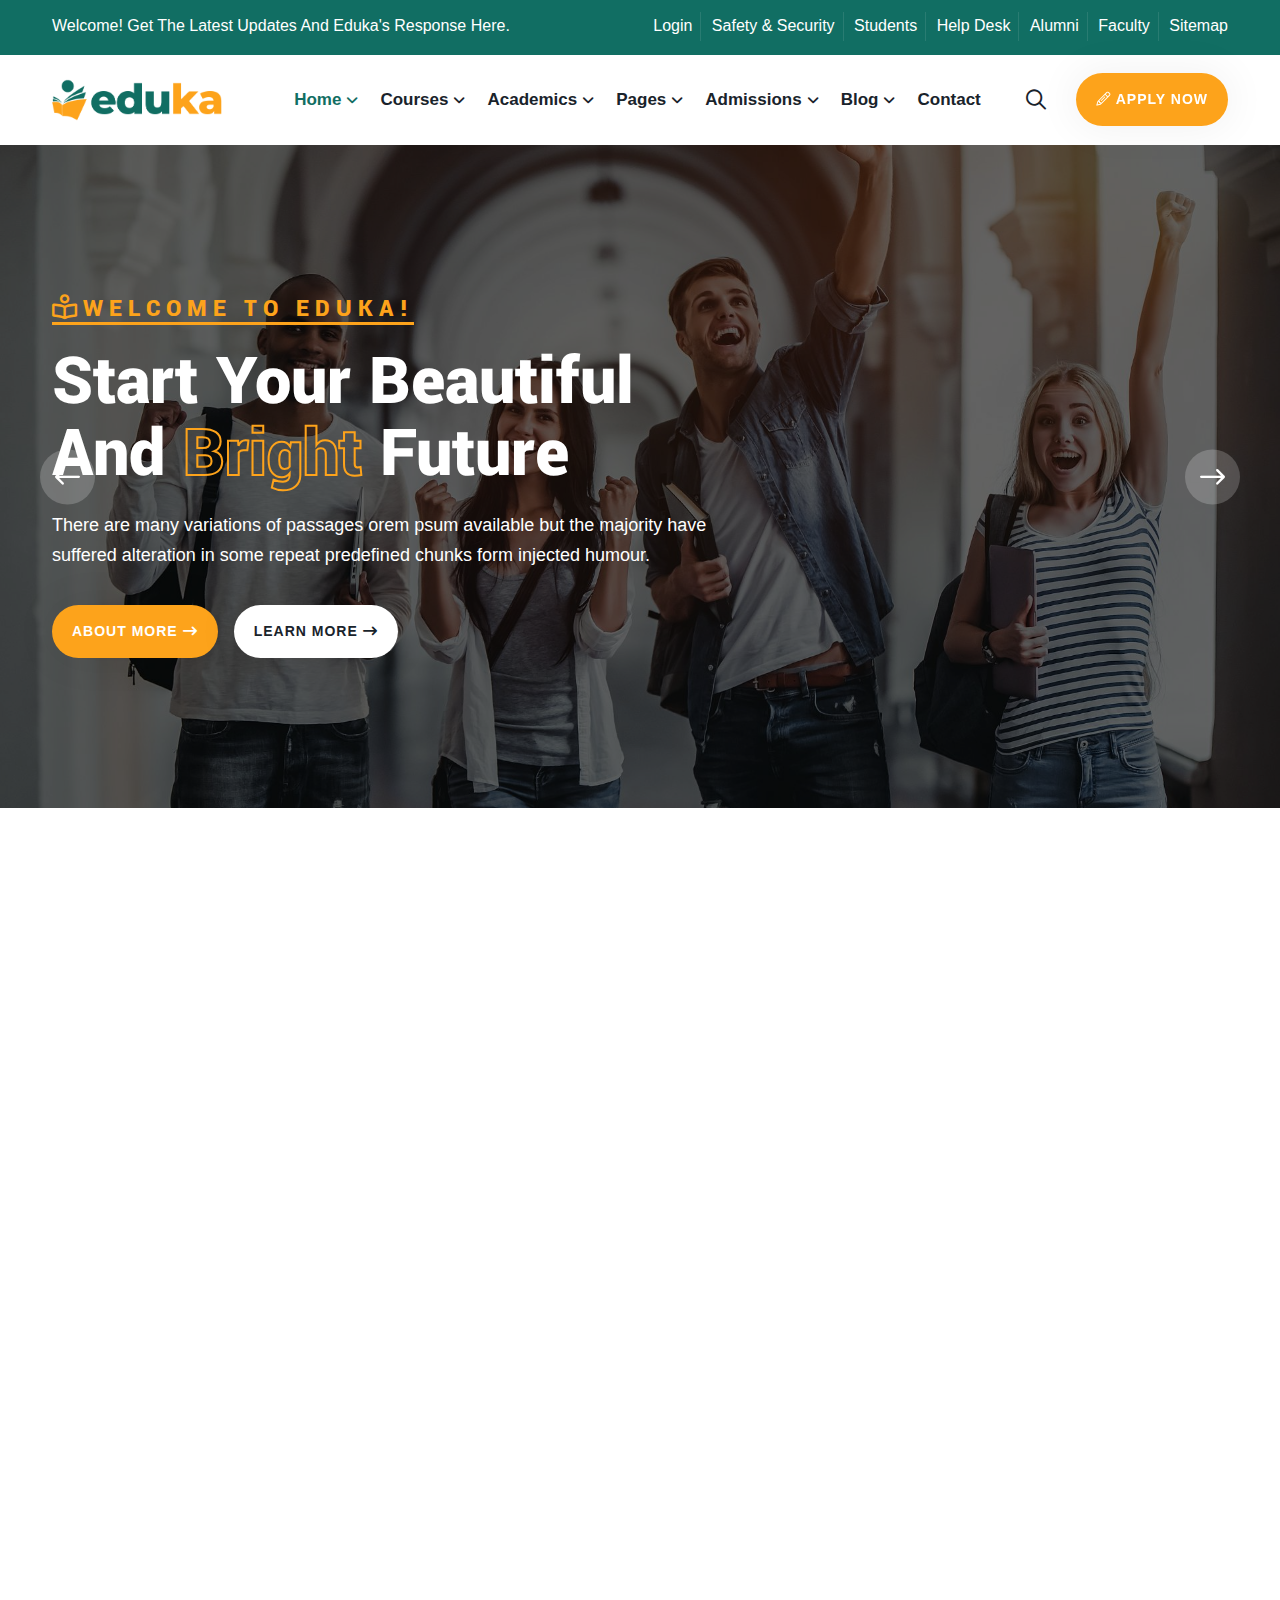
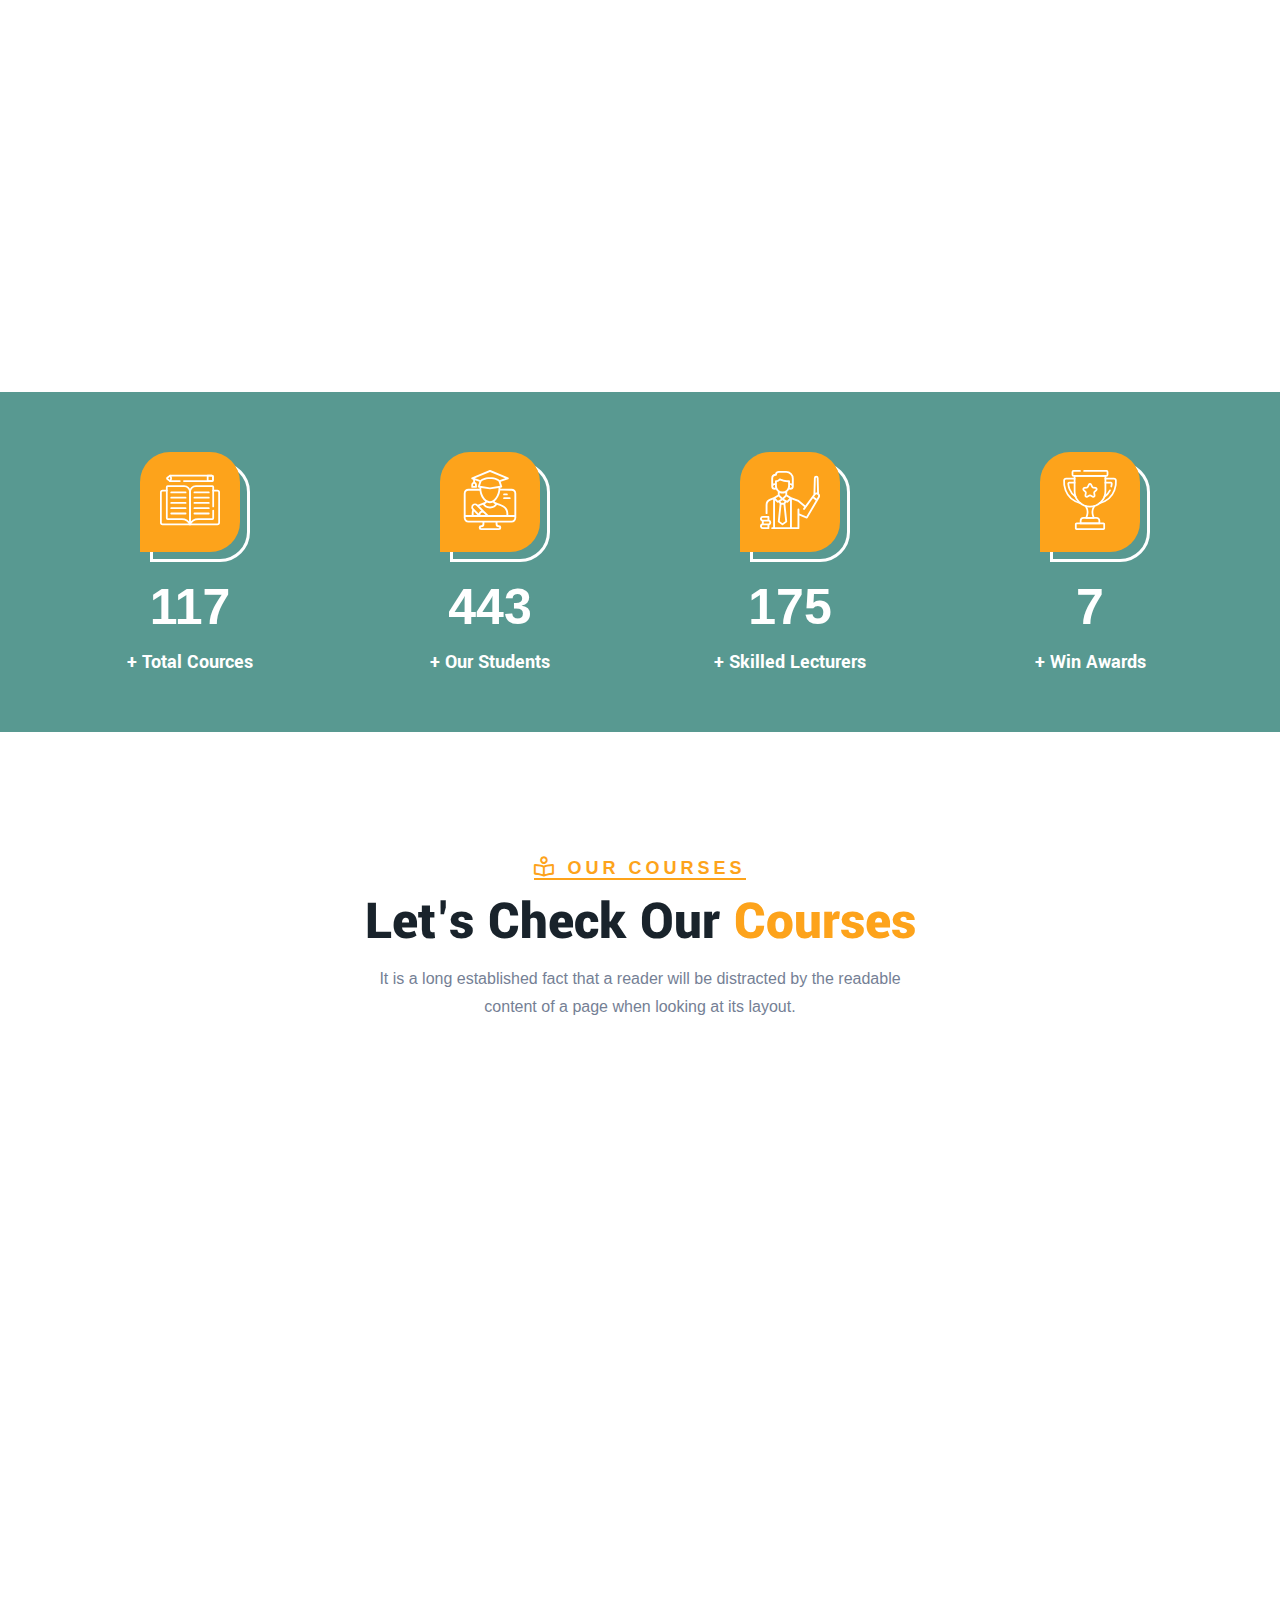
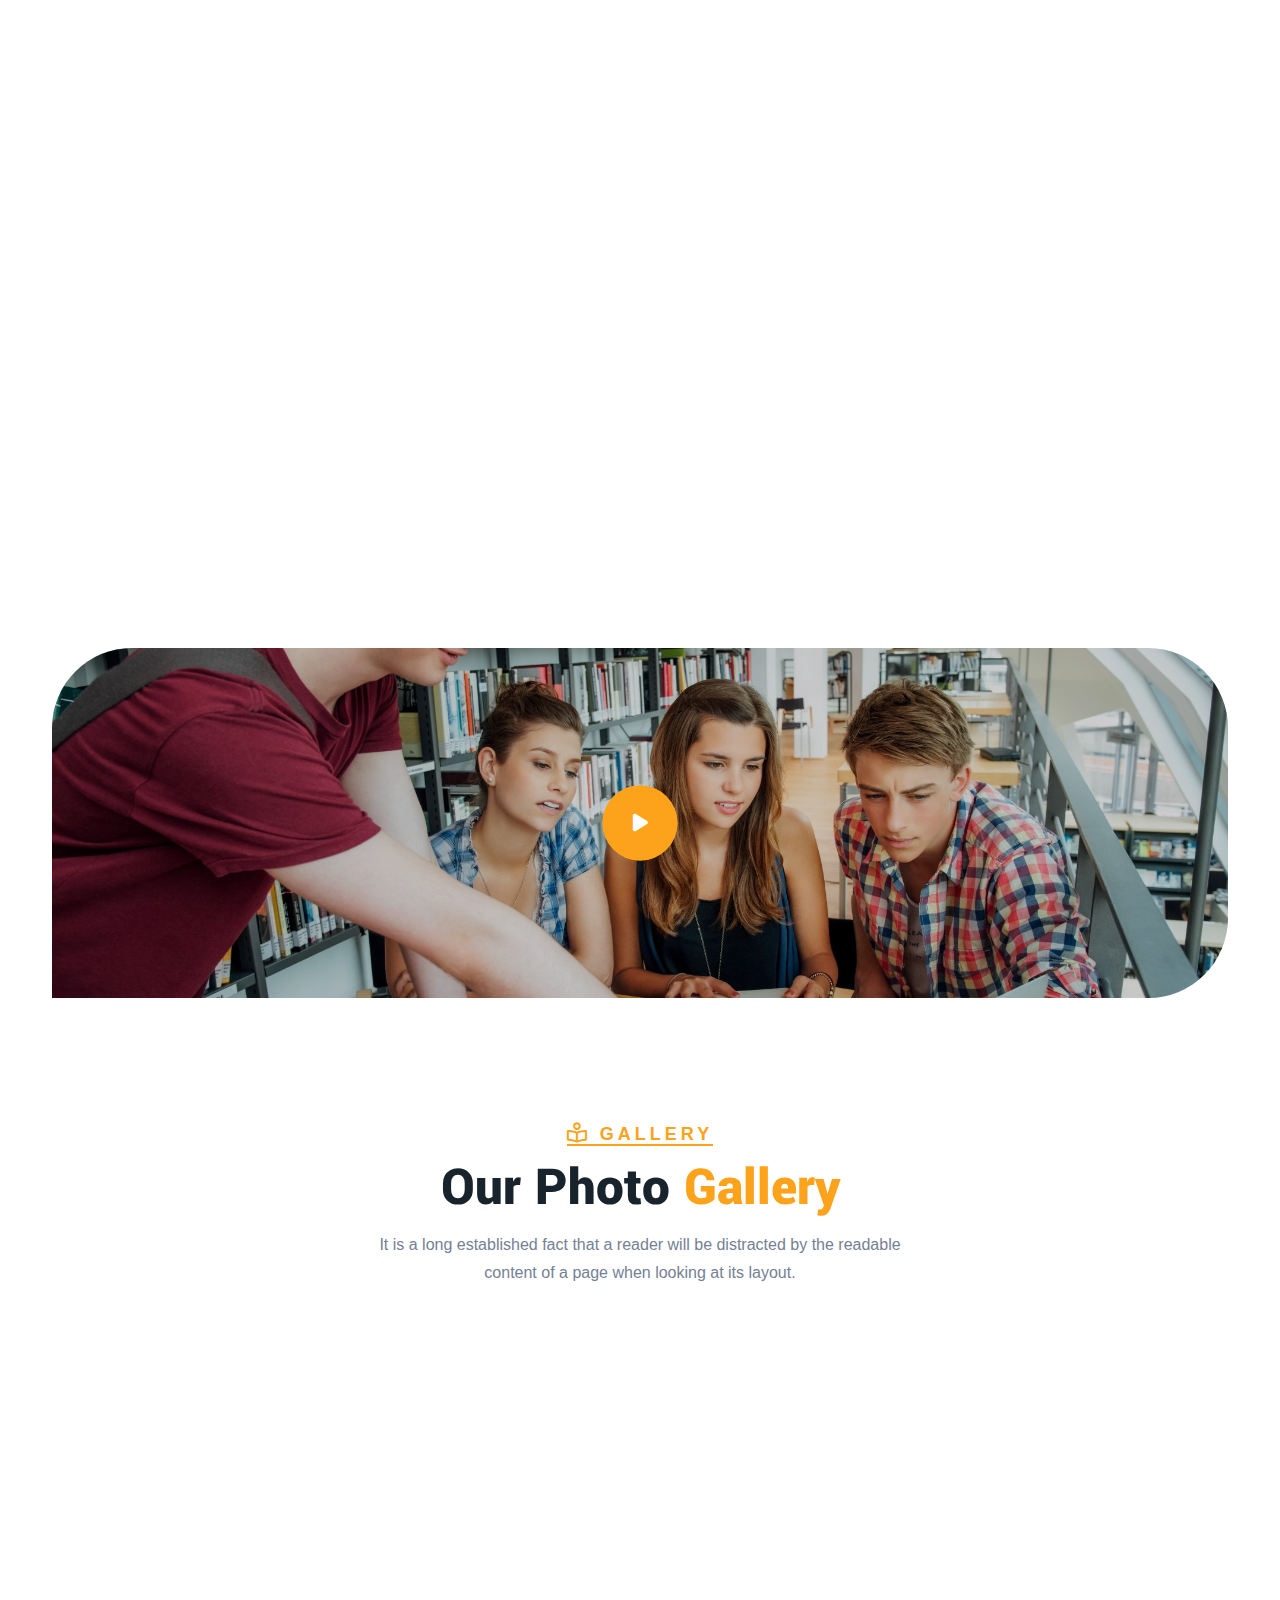
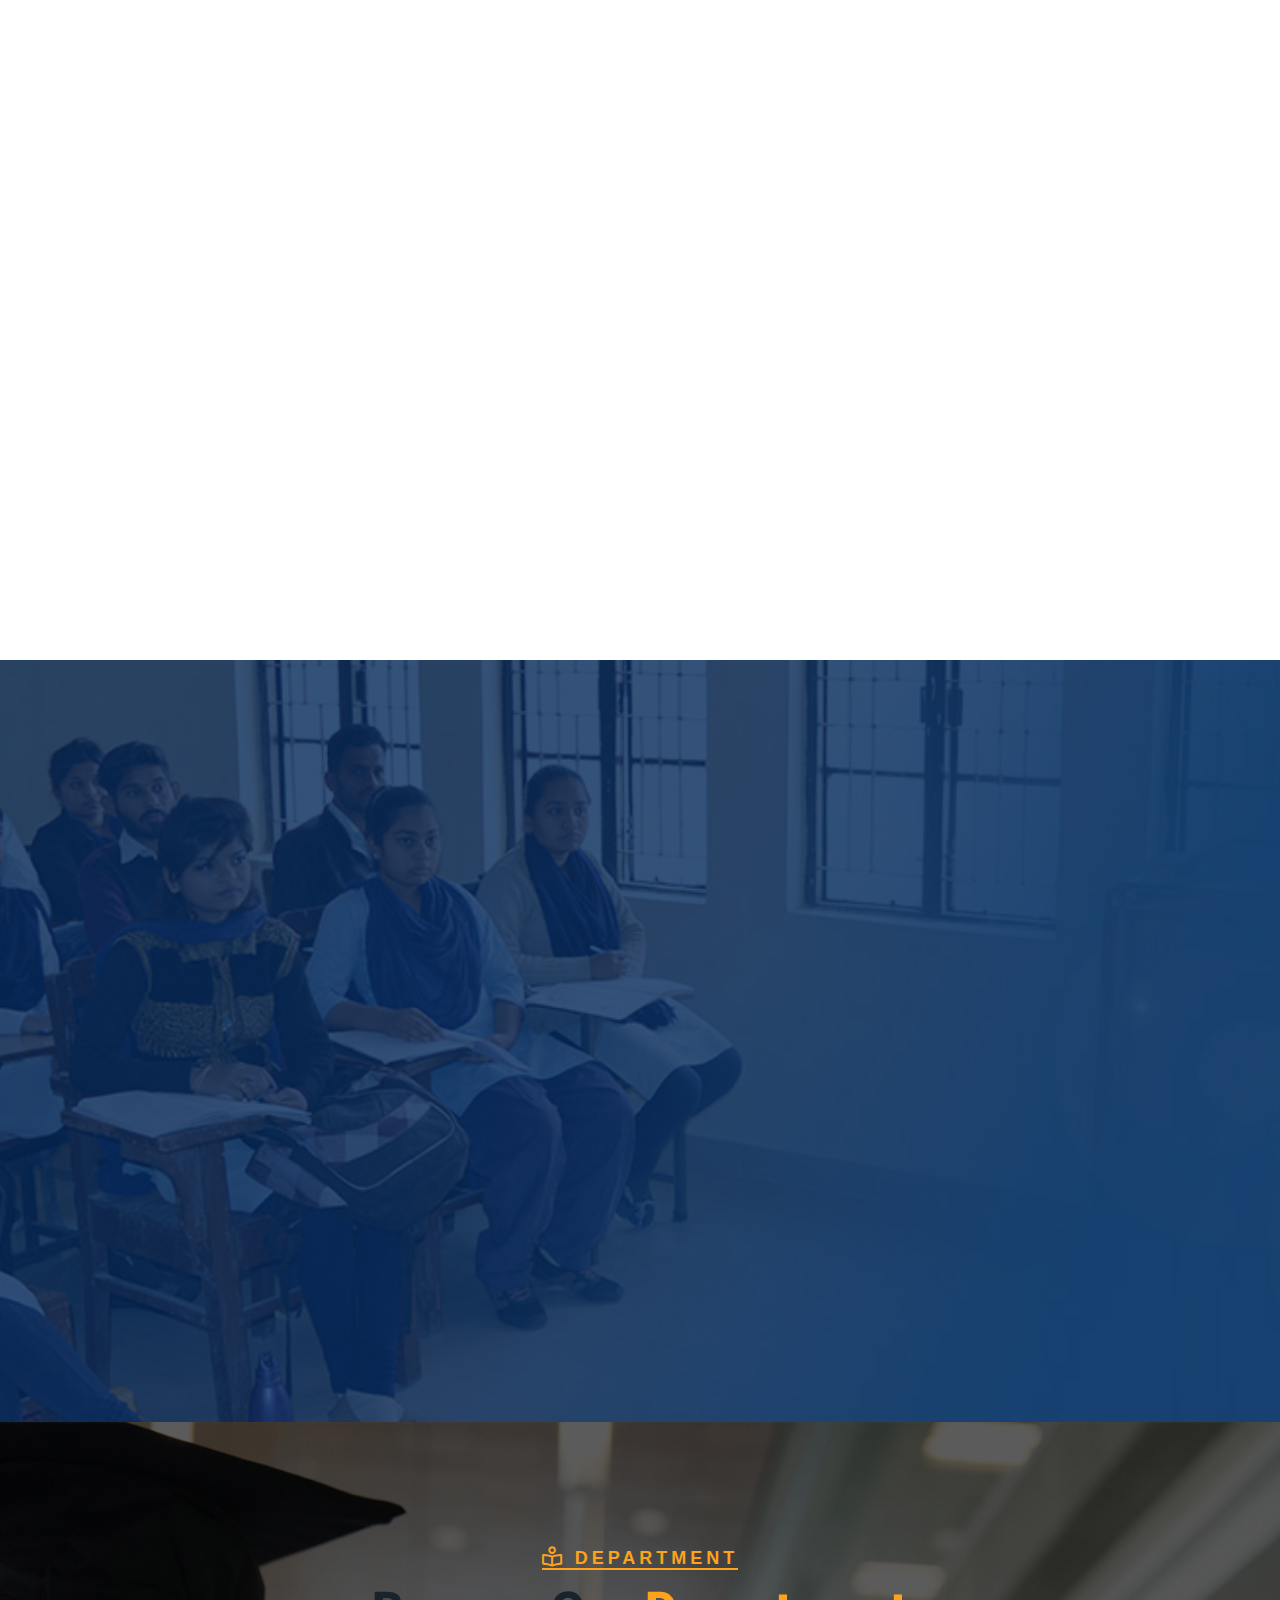
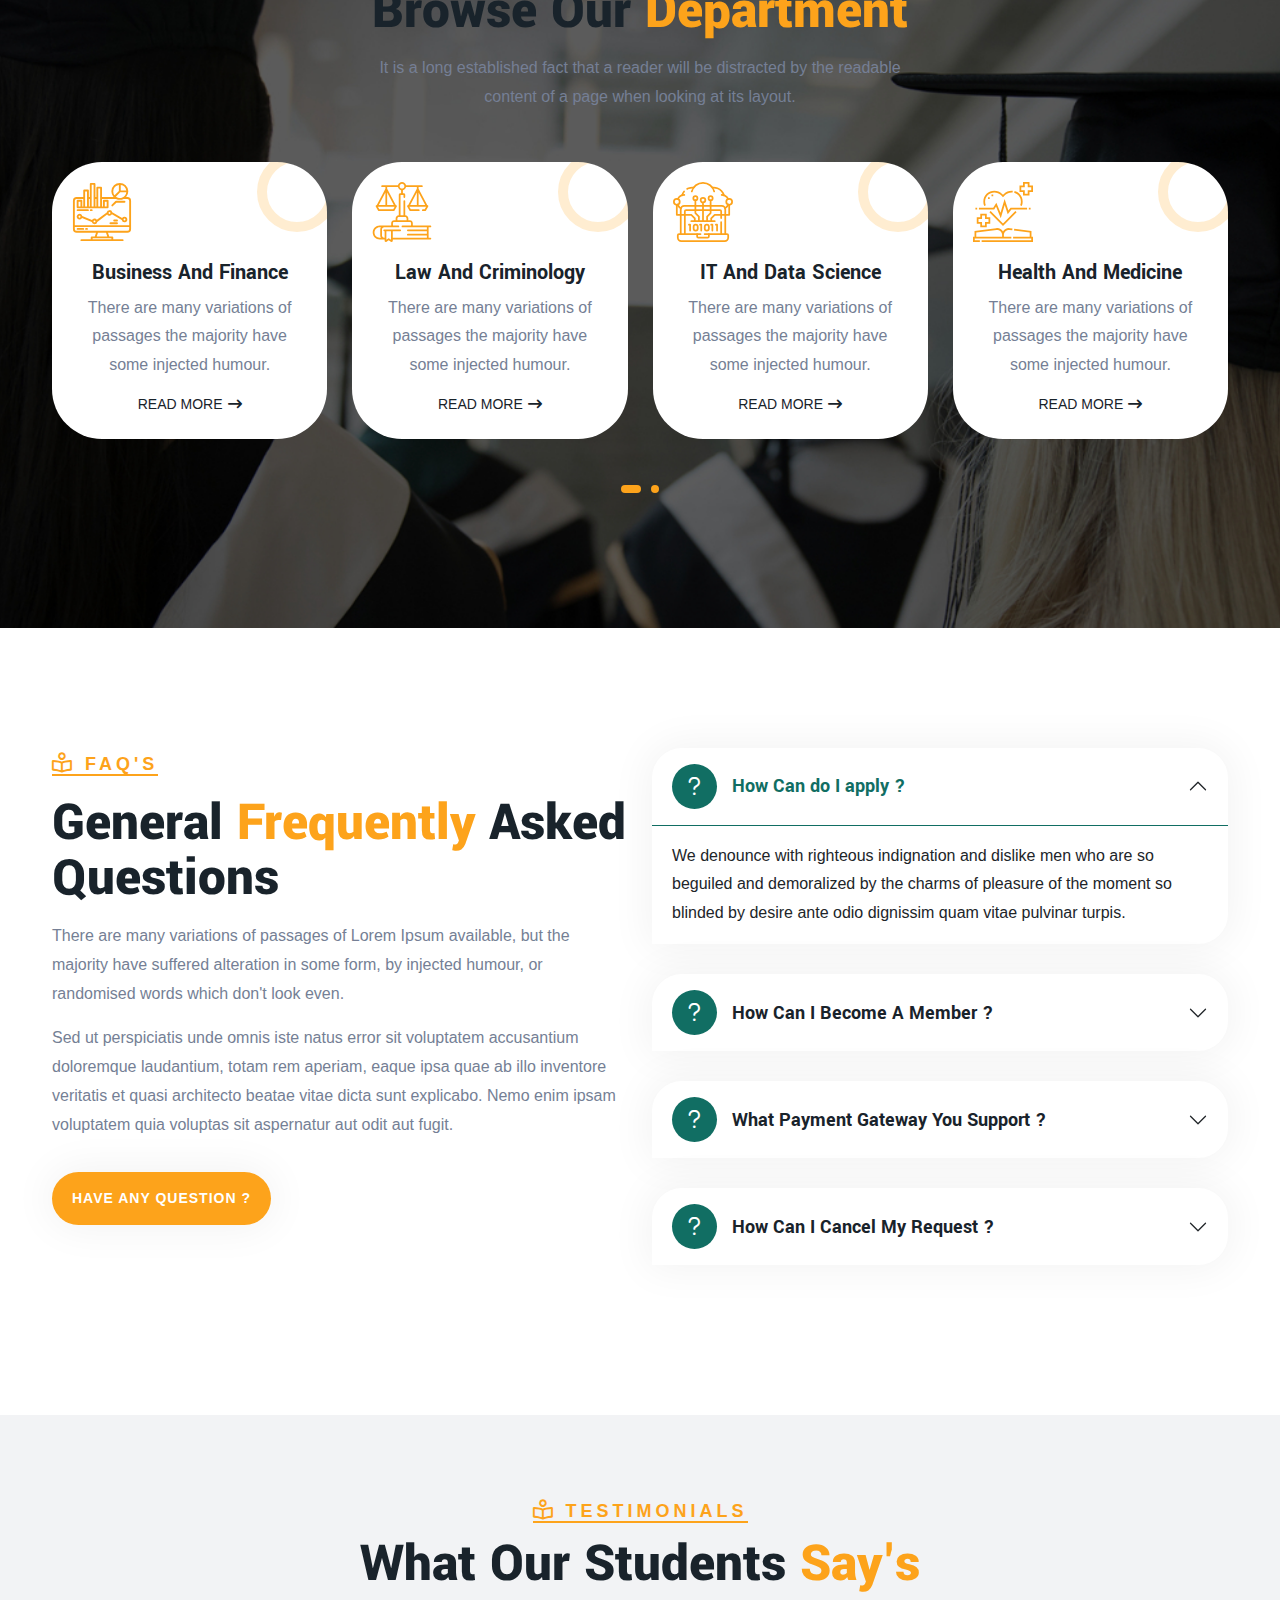
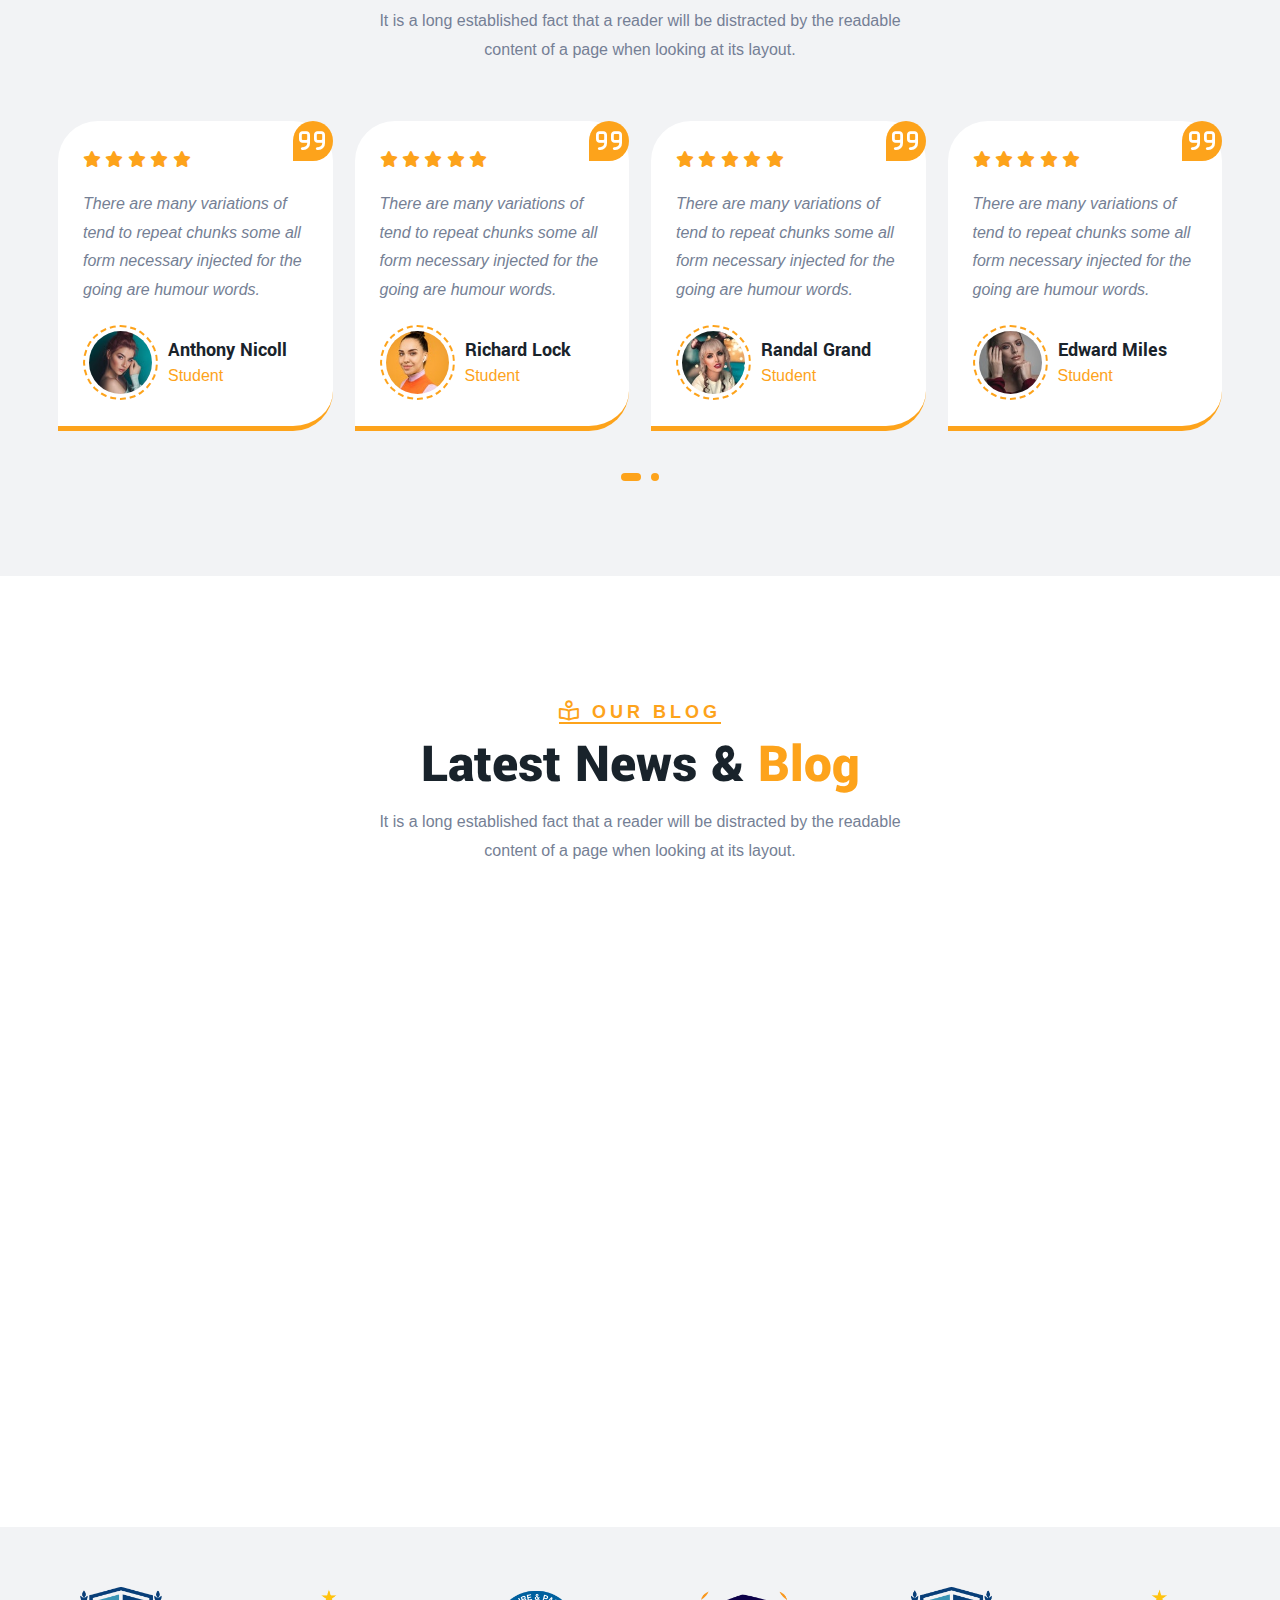
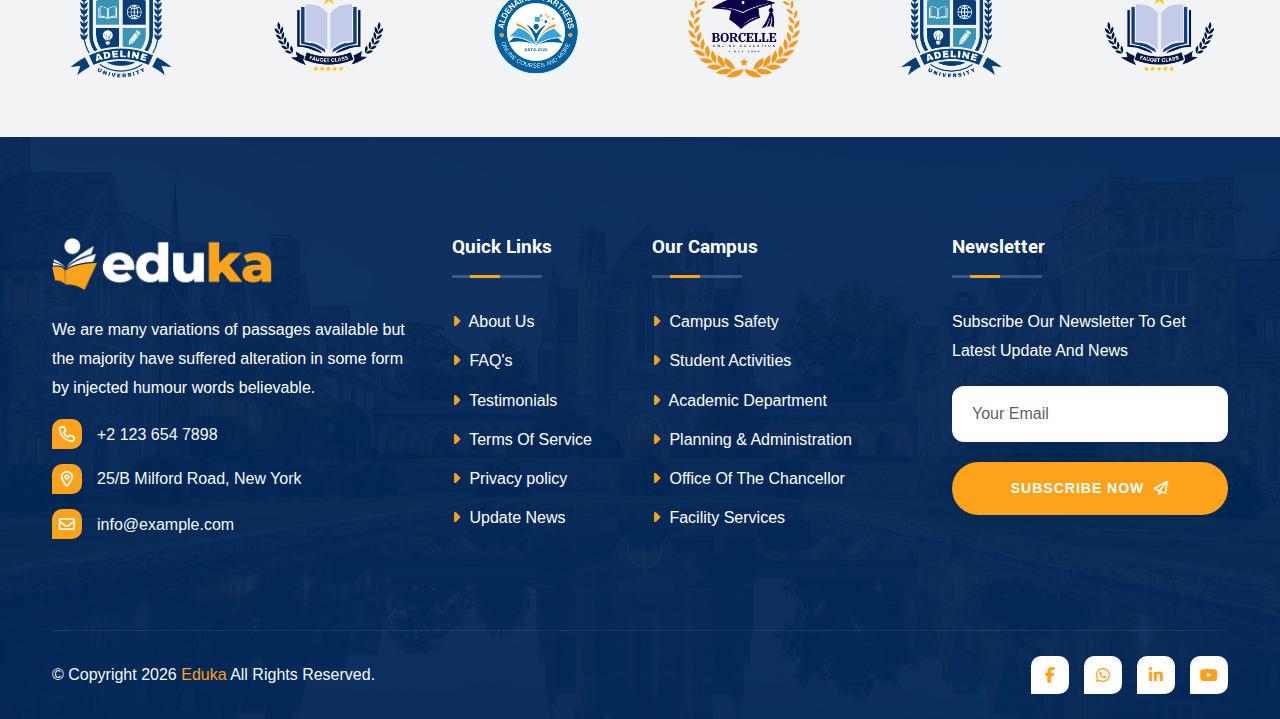
<file: index-3.html>
<!DOCTYPE html>
<html lang="en">

<!-- Mirrored from live.themewild.com/eduka/index-3.html by HTTrack Website Copier/3.x [XR&CO'2014], Tue, 01 Oct 2024 12:36:42 GMT -->

<head>

    <meta charset="UTF-8">
    <meta http-equiv="X-UA-Compatible" content="IE=edge">
    <meta name="viewport" content="width=device-width, initial-scale=1.0">
    <meta name="description" content>
    <meta name="keywords" content>

    <title>Eduka - School, College, University And Courses HTML5 Template</title>

    <link rel="icon" type="image/x-icon" href="assets/img/logo/favicon.png">

    <link rel="stylesheet" href="assets/css/bootstrap.min.css">
    <link rel="stylesheet" href="assets/css/all-fontawesome.min.css">
    <link rel="stylesheet" href="assets/css/animate.min.css">
    <link rel="stylesheet" href="assets/css/magnific-popup.min.css">
    <link rel="stylesheet" href="assets/css/owl.carousel.min.css">
    <link rel="stylesheet" href="assets/css/style.css">
</head>

<body class="home-3">

    <div class="preloader">
        <div class="loader-book">
            <div class="loader-book-page"></div>
            <div class="loader-book-page"></div>
            <div class="loader-book-page"></div>
        </div>
    </div>


    <header class="header">

        <div class="header-top">
            <div class="container">
                <div class="header-top-wrap">
                    <div class="header-top-left">
                        <p class="header-top-news">Welcome! Get the latest updates and Eduka's response here.</p>
                    </div>
                    <div class="header-top-right">
                        <div class="header-top-menu">
                            <a href="#">Login</a>
                            <a href="#">Safety & Security</a>
                            <a href="#">Students</a>
                            <a href="#">Help Desk</a>
                            <a href="#">Alumni</a>
                            <a href="#">Faculty</a>
                            <a href="#">Sitemap</a>
                        </div>
                    </div>
                </div>
            </div>
        </div>
        <div class="main-navigation">
            <nav class="navbar navbar-expand-lg">
                <div class="container position-relative">
                    <a class="navbar-brand" href="index.html">
                        <img src="assets/img/logo/logo.png" alt="logo">
                    </a>
                    <div class="mobile-menu-right">
                        <div class="search-btn">
                            <button type="button" class="nav-right-link search-box-outer"><i
                                    class="far fa-search"></i></button>
                        </div>
                        <button class="navbar-toggler" type="button" data-bs-toggle="collapse"
                            data-bs-target="#main_nav" aria-expanded="false" aria-label="Toggle navigation">
                            <span class="navbar-toggler-mobile-icon"><i class="far fa-bars"></i></span>
                        </button>
                    </div>
                    <div class="collapse navbar-collapse" id="main_nav">
                        <ul class="navbar-nav">
                            <li class="nav-item dropdown">
                                <a class="nav-link dropdown-toggle active" href="#" data-bs-toggle="dropdown">Home</a>
                                <ul class="dropdown-menu fade-down">
                                    <li><a class="dropdown-item" href="index.html">Home Page 01</a></li>
                                    <li><a class="dropdown-item" href="index-2.html">Home Page 02</a></li>
                                    <li><a class="dropdown-item" href="index-3.html">Home Page 03</a></li>
                                </ul>
                            </li>
                            <li class="nav-item dropdown">
                                <a class="nav-link dropdown-toggle" href="#" data-bs-toggle="dropdown">Courses</a>
                                <ul class="dropdown-menu fade-down">
                                    <li><a class="dropdown-item" href="course.html">Courses One</a></li>
                                    <li><a class="dropdown-item" href="course-2.html">Courses Two</a></li>
                                    <li><a class="dropdown-item" href="course-single.html">Course Single One</a></li>
                                    <li><a class="dropdown-item" href="course-single-2.html">Course Single Two</a></li>
                                </ul>
                            </li>
                            <li class="nav-item mega-menu dropdown">
                                <a class="nav-link dropdown-toggle" href="#" data-bs-toggle="dropdown">Academics</a>
                                <div class="dropdown-menu fade-down">
                                    <div class="mega-content">
                                        <div class="container-fluid">
                                            <div class="row">
                                                <div class="col-12 col-sm-4 col-md-3">
                                                    <h5>About Us</h5>
                                                    <div class="menu-about">
                                                        <a href="#" class="menu-about-logo"><img
                                                                src="assets/img/logo/logo-light.png" alt></a>
                                                        <p>We are many variations of passages available but the majority
                                                            have suffered alteration in some form by injected humour
                                                            words injected humour believable.</p>
                                                    </div>
                                                </div>
                                                <div class="col-12 col-sm-4 col-md-3">
                                                    <h5>Undergraduate</h5>
                                                    <ul class="mega-menu-item">
                                                        <li><a class="dropdown-item" href="academic-single.html">Art And
                                                                Design</a></li>
                                                        <li><a class="dropdown-item" href="academic-single.html">Acting
                                                                And Drama</a></li>
                                                        <li><a class="dropdown-item"
                                                                href="academic-single.html">Accounting And Finance</a>
                                                        </li>
                                                        <li><a class="dropdown-item" href="academic-single.html">Biology
                                                                And Conservation</a></li>
                                                        <li><a class="dropdown-item" href="academic-single.html">Science
                                                                And Engineering</a></li>
                                                    </ul>
                                                </div>
                                                <div class="col-12 col-sm-4 col-md-3">
                                                    <h5>Graduate Program</h5>
                                                    <ul class="mega-menu-item">
                                                        <li><a class="dropdown-item"
                                                                href="academic-single.html">Software Systems</a></li>
                                                        <li><a class="dropdown-item" href="academic-single.html">Human
                                                                Resource</a></li>
                                                        <li><a class="dropdown-item" href="academic-single.html">Health
                                                                Administration</a></li>
                                                        <li><a class="dropdown-item"
                                                                href="academic-single.html">Biochemistry</a></li>
                                                        <li><a class="dropdown-item"
                                                                href="academic-single.html">Computer Science</a></li>
                                                    </ul>
                                                </div>
                                                <div class="col-12 col-sm-12 col-md-3">
                                                    <h5>Resources</h5>
                                                    <ul class="mega-menu-item">
                                                        <li><a class="dropdown-item" href="academic.html">Academics
                                                                Department</a></li>
                                                        <li><a class="dropdown-item"
                                                                href="academic-single.html">Academic Department
                                                                Single</a></li>
                                                        <li><a class="dropdown-item" href="faculty.html">Our Faculty</a>
                                                        </li>
                                                        <li><a class="dropdown-item" href="faculty-single.html">Faculty
                                                                Single</a></li>
                                                        <li><a class="dropdown-item" href="contact.html">Contact With
                                                                Us</a></li>
                                                    </ul>
                                                </div>
                                            </div>
                                        </div>
                                    </div>
                                </div>
                            </li>
                            <li class="nav-item dropdown">
                                <a class="nav-link dropdown-toggle" href="#" data-bs-toggle="dropdown">Pages</a>
                                <ul class="dropdown-menu fade-down">
                                    <li><a class="dropdown-item" href="about.html">About Us</a></li>
                                    <li class="dropdown-submenu">
                                        <a class="dropdown-item dropdown-toggle" href="#">Events</a>
                                        <ul class="dropdown-menu">
                                            <li><a class="dropdown-item" href="event.html">Events</a></li>
                                            <li><a class="dropdown-item" href="event-single.html">Event Single</a></li>
                                        </ul>
                                    </li>
                                    <li class="dropdown-submenu">
                                        <a class="dropdown-item dropdown-toggle" href="#">Portfolio</a>
                                        <ul class="dropdown-menu">
                                            <li><a class="dropdown-item" href="portfolio.html">Portfolio</a></li>
                                            <li><a class="dropdown-item" href="portfolio-single.html">Portfolio
                                                    Single</a></li>
                                        </ul>
                                    </li>
                                    <li class="dropdown-submenu">
                                        <a class="dropdown-item dropdown-toggle" href="#">Teachers</a>
                                        <ul class="dropdown-menu">
                                            <li><a class="dropdown-item" href="teacher.html">Teachers One</a></li>
                                            <li><a class="dropdown-item" href="teacher-2.html">Teachers Two</a></li>
                                            <li><a class="dropdown-item" href="teacher-single.html">Teachers Single</a>
                                            </li>
                                        </ul>
                                    </li>
                                    <li><a class="dropdown-item" href="gallery.html">Gallery</a></li>
                                    <li class="dropdown-submenu">
                                        <a class="dropdown-item dropdown-toggle" href="#">Authentication</a>
                                        <ul class="dropdown-menu">
                                            <li><a class="dropdown-item" href="login.html">Login</a></li>
                                            <li><a class="dropdown-item" href="register.html">Register</a></li>
                                            <li><a class="dropdown-item" href="forgot-password.html">Forgot Password</a>
                                            </li>
                                        </ul>
                                    </li>
                                    <li><a class="dropdown-item" href="pricing.html">Pricing Plan</a></li>
                                    <li><a class="dropdown-item" href="faq.html">Faq</a></li>
                                    <li><a class="dropdown-item" href="testimonial.html">Testimonials</a></li>
                                    <li><a class="dropdown-item" href="404.html">404 Error</a></li>
                                    <li><a class="dropdown-item" href="coming-soon.html">Coming Soon</a></li>
                                    <li><a class="dropdown-item" href="terms.html">Terms Of Service</a></li>
                                    <li><a class="dropdown-item" href="privacy.html">Privacy Policy</a></li>
                                </ul>
                            </li>
                            <li class="nav-item dropdown">
                                <a class="nav-link dropdown-toggle" href="#" data-bs-toggle="dropdown">Admissions</a>
                                <ul class="dropdown-menu fade-down">
                                    <li><a class="dropdown-item" href="how-to-apply.html">How To Apply</a></li>
                                    <li><a class="dropdown-item" href="application-form.html">Application Form</a></li>
                                    <li class="dropdown-submenu">
                                        <a class="dropdown-item dropdown-toggle" href="#">Our Campus</a>
                                        <ul class="dropdown-menu">
                                            <li><a class="dropdown-item" href="campus-tour.html">Campus Tour</a></li>
                                            <li><a class="dropdown-item" href="campus-life.html">Campus Life</a></li>
                                            <li><a class="dropdown-item" href="notice-board.html">Notice Board</a></li>
                                            <li><a class="dropdown-item" href="student-activities.html">Student
                                                    Activities</a></li>
                                        </ul>
                                    </li>
                                    <li class="dropdown-submenu">
                                        <a class="dropdown-item dropdown-toggle" href="#">Our Facilities</a>
                                        <ul class="dropdown-menu">
                                            <li><a class="dropdown-item" href="facility.html">Facilities</a></li>
                                            <li><a class="dropdown-item" href="facility-single.html">Facility Single</a>
                                            </li>
                                        </ul>
                                    </li>
                                    <li class="dropdown-submenu">
                                        <a class="dropdown-item dropdown-toggle" href="#">Our Research</a>
                                        <ul class="dropdown-menu">
                                            <li><a class="dropdown-item" href="research.html">Research</a></li>
                                            <li><a class="dropdown-item" href="research-single.html">Research Single</a>
                                            </li>
                                        </ul>
                                    </li>
                                    <li class="dropdown-submenu">
                                        <a class="dropdown-item dropdown-toggle" href="#">Our Clubs</a>
                                        <ul class="dropdown-menu">
                                            <li><a class="dropdown-item" href="club.html">Our Clubs</a></li>
                                            <li><a class="dropdown-item" href="club-single.html">Club Single</a></li>
                                        </ul>
                                    </li>
                                    <li><a class="dropdown-item" href="tuition-fee.html">Tuition Fees</a></li>
                                    <li><a class="dropdown-item" href="alumni.html">Alumni</a></li>
                                    <li><a class="dropdown-item" href="scholarship.html">Scholarships</a></li>
                                    <li><a class="dropdown-item" href="our-fund.html">Our Fund</a></li>
                                    <li><a class="dropdown-item" href="athletics.html">Athletics</a></li>
                                    <li><a class="dropdown-item" href="health-care.html">Health Care</a></li>
                                </ul>
                            </li>
                            <li class="nav-item dropdown">
                                <a class="nav-link dropdown-toggle" href="#" data-bs-toggle="dropdown">Blog</a>
                                <ul class="dropdown-menu fade-down">
                                    <li><a class="dropdown-item" href="blog.html">Blog</a></li>
                                    <li><a class="dropdown-item" href="blog-single.html">Blog Single</a></li>
                                </ul>
                            </li>
                            <li class="nav-item"><a class="nav-link" href="contact.html">Contact</a></li>
                        </ul>
                        <div class="nav-right">
                            <div class="search-btn">
                                <button type="button" class="nav-right-link search-box-outer"><i
                                        class="far fa-search"></i></button>
                            </div>
                            <div class="nav-right-btn mt-2">
                                <a href="application-form.html" class="theme-btn"><span
                                        class="fal fa-pencil"></span>Apply Now</a>
                            </div>
                        </div>
                    </div>
                </div>
            </nav>
        </div>
    </header>


    <div class="search-popup">
        <button class="close-search"><span class="far fa-times"></span></button>
        <form action="#">
            <div class="form-group">
                <input type="search" name="search-field" placeholder="Search Here..." required>
                <button type="submit"><i class="far fa-search"></i></button>
            </div>
        </form>
    </div>

    <main class="main">

        <div class="hero-section">
            <div class="hero-slider owl-carousel owl-theme">
                <div class="hero-single" style="background: url(assets/img/slider/slider-1.jpg)">
                    <div class="container">
                        <div class="row align-items-center">
                            <div class="col-md-12 col-lg-7">
                                <div class="hero-content">
                                    <h6 class="hero-sub-title" data-animation="fadeInDown" data-delay=".25s">
                                        <i class="far fa-book-open-reader"></i>Welcome To Eduka!
                                    </h6>
                                    <h1 class="hero-title" data-animation="fadeInRight" data-delay=".50s">
                                        Start Your Beautiful And <span>Bright</span> Future
                                    </h1>
                                    <p data-animation="fadeInLeft" data-delay=".75s">
                                        There are many variations of passages orem psum available but the majority have
                                        suffered alteration in some repeat predefined chunks form
                                        injected humour.
                                    </p>
                                    <div class="hero-btn" data-animation="fadeInUp" data-delay="1s">
                                        <a href="about.html" class="theme-btn">About More<i
                                                class="fas fa-arrow-right-long"></i></a>
                                        <a href="contact.html" class="theme-btn theme-btn2">Learn More<i
                                                class="fas fa-arrow-right-long"></i></a>
                                    </div>
                                </div>
                            </div>
                        </div>
                    </div>
                </div>
                <div class="hero-single" style="background: url(assets/img/slider/slider-2.jpg)">
                    <div class="container">
                        <div class="row align-items-center">
                            <div class="col-md-12 col-lg-7">
                                <div class="hero-content">
                                    <h6 class="hero-sub-title" data-animation="fadeInDown" data-delay=".25s">
                                        <i class="far fa-book-open-reader"></i>Welcome To Eduka!
                                    </h6>
                                    <h1 class="hero-title" data-animation="fadeInRight" data-delay=".50s">
                                        Start Your Beautiful And <span>Bright</span> Future
                                    </h1>
                                    <p data-animation="fadeInLeft" data-delay=".75s">
                                        There are many variations of passages orem psum available but the majority have
                                        suffered alteration in some repeat predefined chunks form
                                        injected humour.
                                    </p>
                                    <div class="hero-btn" data-animation="fadeInUp" data-delay="1s">
                                        <a href="about.html" class="theme-btn">About More<i
                                                class="fas fa-arrow-right-long"></i></a>
                                        <a href="contact.html" class="theme-btn theme-btn2">Learn More<i
                                                class="fas fa-arrow-right-long"></i></a>
                                    </div>
                                </div>
                            </div>
                        </div>
                    </div>
                </div>
                <div class="hero-single" style="background: url(assets/img/slider/slider-3.jpg)">
                    <div class="container">
                        <div class="row align-items-center">
                            <div class="col-md-12 col-lg-7">
                                <div class="hero-content">
                                    <h6 class="hero-sub-title" data-animation="fadeInDown" data-delay=".25s">
                                        <i class="far fa-book-open-reader"></i>Welcome To Eduka!
                                    </h6>
                                    <h1 class="hero-title" data-animation="fadeInRight" data-delay=".50s">
                                        Start Your Beautiful And <span>Bright</span> Future
                                    </h1>
                                    <p data-animation="fadeInLeft" data-delay=".75s">
                                        There are many variations of passages orem psum available but the majority have
                                        suffered alteration in some repeat predefined chunks form
                                        injected humour.
                                    </p>
                                    <div class="hero-btn" data-animation="fadeInUp" data-delay="1s">
                                        <a href="about.html" class="theme-btn">About More<i
                                                class="fas fa-arrow-right-long"></i></a>
                                        <a href="contact.html" class="theme-btn theme-btn2">Learn More<i
                                                class="fas fa-arrow-right-long"></i></a>
                                    </div>
                                </div>
                            </div>
                        </div>
                    </div>
                </div>
            </div>
        </div>


        <div class="feature-area pt-100">
            <div class="container">
                <div class="row g-4">
                    <div class="col-md-6 col-lg-3">
                        <div class="feature-item wow fadeInUp" data-wow-delay=".25s">
                            <span class="count">01</span>
                            <div class="feature-icon">
                                <img src="assets/img/icon/scholarship.svg" alt>
                            </div>
                            <div class="feature-content">
                                <h4 class="feature-title">Scholarship Facility</h4>
                                <p>It is a long established fact that a reader will be distracted.</p>
                            </div>
                        </div>
                    </div>
                    <div class="col-md-6 col-lg-3">
                        <div class="feature-item active wow fadeInDown" data-wow-delay=".25s">
                            <span class="count">02</span>
                            <div class="feature-icon">
                                <img src="assets/img/icon/teacher.svg" alt>
                            </div>
                            <div class="feature-content">
                                <h4 class="feature-title">Skilled Lecturers</h4>
                                <p>It is a long established fact that a reader will be distracted.</p>
                            </div>
                        </div>
                    </div>
                    <div class="col-md-6 col-lg-3">
                        <div class="feature-item wow fadeInUp" data-wow-delay=".25s">
                            <span class="count">03</span>
                            <div class="feature-icon">
                                <img src="assets/img/icon/library.svg" alt>
                            </div>
                            <div class="feature-content">
                                <h4 class="feature-title">Book Library Facility</h4>
                                <p>It is a long established fact that a reader will be distracted.</p>
                            </div>
                        </div>
                    </div>
                    <div class="col-md-6 col-lg-3">
                        <div class="feature-item wow fadeInDown" data-wow-delay=".25s">
                            <span class="count">04</span>
                            <div class="feature-icon">
                                <img src="assets/img/icon/money.svg" alt>
                            </div>
                            <div class="feature-content">
                                <h4 class="feature-title">Affordable Price</h4>
                                <p>It is a long established fact that a reader will be distracted.</p>
                            </div>
                        </div>
                    </div>
                </div>
            </div>
        </div>


        <div class="about-area py-120">
            <div class="container">
                <div class="row g-4 align-items-center">
                    <div class="col-lg-6">
                        <div class="about-left wow fadeInLeft" data-wow-delay=".25s">
                            <div class="about-img">
                                <div class="row g-4">
                                    <div class="col-md-6">
                                        <img class="img-1" src="assets/img/about/01.jpg" alt>
                                        <div class="about-experience mt-4">
                                            <div class="about-experience-icon">
                                                <img src="assets/img/icon/exchange-idea.svg" alt>
                                            </div>
                                            <b class="text-start">30 Years Of <br> Quality Service</b>
                                        </div>
                                    </div>
                                    <div class="col-md-6">
                                        <img class="img-2" src="assets/img/about/02.jpg" alt>
                                        <img class="img-3 mt-4" src="assets/img/about/03.jpg" alt>
                                    </div>
                                </div>
                            </div>
                        </div>
                    </div>
                    <div class="col-lg-6">
                        <div class="about-right wow fadeInRight" data-wow-delay=".25s">
                            <div class="site-heading mb-3">
                                <span class="site-title-tagline"><i class="far fa-book-open-reader"></i> About Us</span>
                                <h2 class="site-title">
                                    Our Edukation System <span>Inspires</span> You More.
                                </h2>
                            </div>
                            <p class="about-text">
                                There are many variations of passages available but the majority have suffered
                                alteration in some form by injected humour randomised words which don't look even
                                slightly believable. If you are going to use passage.
                            </p>
                            <div class="about-content">
                                <div class="row">
                                    <div class="col-md-7">
                                        <div class="about-item">
                                            <div class="about-item-icon">
                                                <img src="assets/img/icon/open-book.svg" alt>
                                            </div>
                                            <div class="about-item-content">
                                                <h5>Edukation Services</h5>
                                                <p>It is a long established fact that reader will to using content.</p>
                                            </div>
                                        </div>
                                        <div class="about-item">
                                            <div class="about-item-icon">
                                                <img src="assets/img/icon/global-education.svg" alt>
                                            </div>
                                            <div class="about-item-content">
                                                <h5>International Hubs</h5>
                                                <p>It is a long established fact that reader will to using content.</p>
                                            </div>
                                        </div>
                                    </div>
                                    <div class="col-md-5">
                                        <div class="about-quote">
                                            <p>It is a long established fact that a reader will be distracted by the
                                                content of
                                                a page when looking at its reader for the long words layout.</p>
                                            <i class="far fa-quote-right"></i>
                                        </div>
                                    </div>
                                </div>
                            </div>
                            <div class="about-bottom">
                                <a href="about.html" class="theme-btn">Discover More<i
                                        class="fas fa-arrow-right-long"></i></a>
                                <div class="about-phone">
                                    <div class="icon"><i class="fal fa-headset"></i></div>
                                    <div class="number">
                                        <span>Call Now</span>
                                        <h6><a href="tel:+21236547898">+2 123 654 7898</a></h6>
                                    </div>
                                </div>
                            </div>
                        </div>
                    </div>
                </div>
            </div>
        </div>


        <div class="counter-area pt-60 pb-60">
            <div class="container">
                <div class="row">
                    <div class="col-lg-3 col-sm-6">
                        <div class="counter-box">
                            <div class="icon">
                                <img src="assets/img/icon/course.svg" alt>
                            </div>
                            <div>
                                <span class="counter" data-count="+" data-to="500" data-speed="3000">500</span>
                                <h6 class="title">+ Total Cources </h6>
                            </div>
                        </div>
                    </div>
                    <div class="col-lg-3 col-sm-6">
                        <div class="counter-box">
                            <div class="icon">
                                <img src="assets/img/icon/graduation.svg" alt>
                            </div>
                            <div>
                                <span class="counter" data-count="+" data-to="1900" data-speed="3000">1900</span>
                                <h6 class="title">+ Our Students</h6>
                            </div>
                        </div>
                    </div>
                    <div class="col-lg-3 col-sm-6">
                        <div class="counter-box">
                            <div class="icon">
                                <img src="assets/img/icon/teacher-2.svg" alt>
                            </div>
                            <div>
                                <span class="counter" data-count="+" data-to="750" data-speed="3000">750</span>
                                <h6 class="title">+ Skilled Lecturers</h6>
                            </div>
                        </div>
                    </div>
                    <div class="col-lg-3 col-sm-6">
                        <div class="counter-box">
                            <div class="icon">
                                <img src="assets/img/icon/award.svg" alt>
                            </div>
                            <div>
                                <span class="counter" data-count="+" data-to="30" data-speed="3000">30</span>
                                <h6 class="title">+ Win Awards</h6>
                            </div>
                        </div>
                    </div>
                </div>
            </div>
        </div>


        <div class="course-area py-120">
            <div class="container">
                <div class="row">
                    <div class="col-lg-6 mx-auto">
                        <div class="site-heading text-center">
                            <span class="site-title-tagline"><i class="far fa-book-open-reader"></i> Our Courses</span>
                            <h2 class="site-title">Let's Check Our <span>Courses</span></h2>
                            <p>It is a long established fact that a reader will be distracted by the readable content of
                                a page when looking at its layout.</p>
                        </div>
                    </div>
                </div>
                <div class="row">
                    <div class="col-md-6 col-lg-4">
                        <div class="course-item wow fadeInUp" data-wow-delay=".25s">
                            <div class="course-img">
                                <span class="course-tag"><i class="far fa-bookmark"></i> Drama</span>
                                <img src="assets/img/course/01.jpg" alt>
                                <a href="course-single.html" class="btn"><i class="far fa-link"></i></a>
                            </div>
                            <div class="course-content">
                                <div class="course-meta">
                                    <span class="course-meta-left"><i class="far fa-book"></i> 10 Lessons</span>
                                    <div class="course-rating">
                                        <i class="fas fa-star"></i>
                                        <i class="fas fa-star"></i>
                                        <i class="fas fa-star"></i>
                                        <i class="fas fa-star"></i>
                                        <i class="far fa-star"></i>
                                        <span>(4.0)</span>
                                    </div>
                                </div>
                                <h4 class="course-title">
                                    <a href="course-single.html">Acting And Drama</a>
                                </h4>
                                <p class="course-text">
                                    There are many variations of passages orem psum available but the majority have
                                    suffer alteration in some form by injected.
                                </p>
                                <div class="course-bottom">
                                    <div class="course-bottom-left">
                                        <span><i class="far fa-users"></i>75 Seats</span>
                                        <span><i class="far fa-clock"></i>04 Years</span>
                                    </div>
                                    <span class="course-price">$750</span>
                                </div>
                            </div>
                        </div>
                    </div>
                    <div class="col-md-6 col-lg-4">
                        <div class="course-item wow fadeInUp" data-wow-delay=".50s">
                            <div class="course-img">
                                <span class="course-tag"><i class="far fa-bookmark"></i> Design</span>
                                <img src="assets/img/course/02.jpg" alt>
                                <a href="course-single.html" class="btn"><i class="far fa-link"></i></a>
                            </div>
                            <div class="course-content">
                                <div class="course-meta">
                                    <span class="course-meta-left"><i class="far fa-book"></i> 10 Lessons</span>
                                    <div class="course-rating">
                                        <i class="fas fa-star"></i>
                                        <i class="fas fa-star"></i>
                                        <i class="fas fa-star"></i>
                                        <i class="fas fa-star"></i>
                                        <i class="far fa-star"></i>
                                        <span>(4.0)</span>
                                    </div>
                                </div>
                                <h4 class="course-title">
                                    <a href="course-single.html">Art And Design</a>
                                </h4>
                                <p class="course-text">
                                    There are many variations of passages orem psum available but the majority have
                                    suffer alteration in some form by injected.
                                </p>
                                <div class="course-bottom">
                                    <div class="course-bottom-left">
                                        <span><i class="far fa-users"></i>75 Seats</span>
                                        <span><i class="far fa-clock"></i>04 Years</span>
                                    </div>
                                    <span class="course-price">$750</span>
                                </div>
                            </div>
                        </div>
                    </div>
                    <div class="col-md-6 col-lg-4">
                        <div class="course-item wow fadeInUp" data-wow-delay=".75s">
                            <div class="course-img">
                                <span class="course-tag"><i class="far fa-bookmark"></i> Science</span>
                                <img src="assets/img/course/03.jpg" alt>
                                <a href="course-single.html" class="btn"><i class="far fa-link"></i></a>
                            </div>
                            <div class="course-content">
                                <div class="course-meta">
                                    <span class="course-meta-left"><i class="far fa-book"></i> 10 Lessons</span>
                                    <div class="course-rating">
                                        <i class="fas fa-star"></i>
                                        <i class="fas fa-star"></i>
                                        <i class="fas fa-star"></i>
                                        <i class="fas fa-star"></i>
                                        <i class="far fa-star"></i>
                                        <span>(4.0)</span>
                                    </div>
                                </div>
                                <h4 class="course-title">
                                    <a href="course-single.html">Biology And Conservation</a>
                                </h4>
                                <p class="course-text">
                                    There are many variations of passages orem psum available but the majority have
                                    suffer alteration in some form by injected.
                                </p>
                                <div class="course-bottom">
                                    <div class="course-bottom-left">
                                        <span><i class="far fa-users"></i>75 Seats</span>
                                        <span><i class="far fa-clock"></i>04 Years</span>
                                    </div>
                                    <span class="course-price">$750</span>
                                </div>
                            </div>
                        </div>
                    </div>
                    <div class="col-md-6 col-lg-4">
                        <div class="course-item wow fadeInUp" data-wow-delay=".25s">
                            <div class="course-img">
                                <span class="course-tag"><i class="far fa-bookmark"></i> Science</span>
                                <img src="assets/img/course/04.jpg" alt>
                                <a href="course-single.html" class="btn"><i class="far fa-link"></i></a>
                            </div>
                            <div class="course-content">
                                <div class="course-meta">
                                    <span class="course-meta-left"><i class="far fa-book"></i> 10 Lessons</span>
                                    <div class="course-rating">
                                        <i class="fas fa-star"></i>
                                        <i class="fas fa-star"></i>
                                        <i class="fas fa-star"></i>
                                        <i class="fas fa-star"></i>
                                        <i class="far fa-star"></i>
                                        <span>(4.0)</span>
                                    </div>
                                </div>
                                <h4 class="course-title">
                                    <a href="course-single.html">Science And Engineering</a>
                                </h4>
                                <p class="course-text">
                                    There are many variations of passages orem psum available but the majority have
                                    suffer alteration in some form by injected.
                                </p>
                                <div class="course-bottom">
                                    <div class="course-bottom-left">
                                        <span><i class="far fa-users"></i>75 Seats</span>
                                        <span><i class="far fa-clock"></i>04 Years</span>
                                    </div>
                                    <span class="course-price">$750</span>
                                </div>
                            </div>
                        </div>
                    </div>
                    <div class="col-md-6 col-lg-4">
                        <div class="course-item wow fadeInUp" data-wow-delay=".50s">
                            <div class="course-img">
                                <span class="course-tag"><i class="far fa-bookmark"></i> Health</span>
                                <img src="assets/img/course/05.jpg" alt>
                                <a href="course-single.html" class="btn"><i class="far fa-link"></i></a>
                            </div>
                            <div class="course-content">
                                <div class="course-meta">
                                    <span class="course-meta-left"><i class="far fa-book"></i> 10 Lessons</span>
                                    <div class="course-rating">
                                        <i class="fas fa-star"></i>
                                        <i class="fas fa-star"></i>
                                        <i class="fas fa-star"></i>
                                        <i class="fas fa-star"></i>
                                        <i class="far fa-star"></i>
                                        <span>(4.0)</span>
                                    </div>
                                </div>
                                <h4 class="course-title">
                                    <a href="course-single.html">Health Administration</a>
                                </h4>
                                <p class="course-text">
                                    There are many variations of passages orem psum available but the majority have
                                    suffer alteration in some form by injected.
                                </p>
                                <div class="course-bottom">
                                    <div class="course-bottom-left">
                                        <span><i class="far fa-users"></i>75 Seats</span>
                                        <span><i class="far fa-clock"></i>04 Years</span>
                                    </div>
                                    <span class="course-price">$750</span>
                                </div>
                            </div>
                        </div>
                    </div>
                    <div class="col-md-6 col-lg-4">
                        <div class="course-item wow fadeInUp" data-wow-delay=".75s">
                            <div class="course-img">
                                <span class="course-tag"><i class="far fa-bookmark"></i> Finance</span>
                                <img src="assets/img/course/06.jpg" alt>
                                <a href="course-single.html" class="btn"><i class="far fa-link"></i></a>
                            </div>
                            <div class="course-content">
                                <div class="course-meta">
                                    <span class="course-meta-left"><i class="far fa-book"></i> 10 Lessons</span>
                                    <div class="course-rating">
                                        <i class="fas fa-star"></i>
                                        <i class="fas fa-star"></i>
                                        <i class="fas fa-star"></i>
                                        <i class="fas fa-star"></i>
                                        <i class="far fa-star"></i>
                                        <span>(4.0)</span>
                                    </div>
                                </div>
                                <h4 class="course-title">
                                    <a href="course-single.html">Accounting And Finance</a>
                                </h4>
                                <p class="course-text">
                                    There are many variations of passages orem psum available but the majority have
                                    suffer alteration in some form by injected.
                                </p>
                                <div class="course-bottom">
                                    <div class="course-bottom-left">
                                        <span><i class="far fa-users"></i>75 Seats</span>
                                        <span><i class="far fa-clock"></i>04 Years</span>
                                    </div>
                                    <span class="course-price">$750</span>
                                </div>
                            </div>
                        </div>
                    </div>
                </div>
            </div>
        </div>


        <div class="video-area">
            <div class="container">
                <div class="video-content" style="background-image: url(assets/img/video/01.jpg);">
                    <div class="row align-items-center">
                        <div class="col-lg-12">
                            <div class="video-wrapper">
                                <a class="play-btn popup-youtube" href="https://www.youtube.com/watch?v=ckHzmP1evNU">
                                    <i class="fas fa-play"></i>
                                </a>
                            </div>
                        </div>
                    </div>
                </div>
            </div>
        </div>


        <div class="gallery-area py-120">
            <div class="container">
                <div class="row">
                    <div class="col-lg-6 mx-auto">
                        <div class="site-heading text-center">
                            <span class="site-title-tagline"><i class="far fa-book-open-reader"></i> Gallery</span>
                            <h2 class="site-title">Our Photo <span>Gallery</span></h2>
                            <p>It is a long established fact that a reader will be distracted by the readable content of
                                a page when looking at its layout.</p>
                        </div>
                    </div>
                </div>
                <div class="row popup-gallery">
                    <div class="col-md-4 wow fadeInUp" data-wow-delay=".25s">
                        <div class="gallery-item">
                            <div class="gallery-img">
                                <img src="assets/img/gallery/01.jpg" alt>
                            </div>
                            <div class="gallery-content">
                                <a class="popup-img gallery-link" href="assets/img/gallery/01.jpg"><i
                                        class="fal fa-plus"></i></a>
                            </div>
                        </div>
                        <div class="gallery-item">
                            <div class="gallery-img">
                                <img src="assets/img/gallery/02.jpg" alt>
                            </div>
                            <div class="gallery-content">
                                <a class="popup-img gallery-link" href="assets/img/gallery/02.jpg"><i
                                        class="fal fa-plus"></i></a>
                            </div>
                        </div>
                    </div>
                    <div class="col-md-4 wow fadeInUp" data-wow-delay=".50s">
                        <div class="gallery-item">
                            <div class="gallery-img">
                                <img src="assets/img/gallery/03.jpg" alt>
                            </div>
                            <div class="gallery-content">
                                <a class="popup-img gallery-link" href="assets/img/gallery/03.jpg"><i
                                        class="fal fa-plus"></i></a>
                            </div>
                        </div>
                        <div class="gallery-item">
                            <div class="gallery-img">
                                <img src="assets/img/gallery/04.jpg" alt>
                            </div>
                            <div class="gallery-content">
                                <a class="popup-img gallery-link" href="assets/img/gallery/04.jpg"><i
                                        class="fal fa-plus"></i></a>
                            </div>
                        </div>
                    </div>
                    <div class="col-md-4 wow fadeInUp" data-wow-delay=".75s">
                        <div class="gallery-item">
                            <div class="gallery-img">
                                <img src="assets/img/gallery/05.jpg" alt>
                            </div>
                            <div class="gallery-content">
                                <a class="popup-img gallery-link" href="assets/img/gallery/05.jpg"><i
                                        class="fal fa-plus"></i></a>
                            </div>
                        </div>
                        <div class="gallery-item">
                            <div class="gallery-img">
                                <img src="assets/img/gallery/06.jpg" alt>
                            </div>
                            <div class="gallery-content">
                                <a class="popup-img gallery-link" href="assets/img/gallery/06.jpg"><i
                                        class="fal fa-plus"></i></a>
                            </div>
                        </div>
                    </div>
                </div>
            </div>
        </div>


        <div class="enroll-area pt-80 pb-80">
            <div class="container">
                <div class="col-lg-12">
                    <div class="row g-5 align-items-center">
                        <div class="col-lg-6">
                            <div class="enroll-left wow fadeInLeft" data-wow-delay=".25s">
                                <div class="enroll-form">
                                    <div class="enroll-form-header">
                                        <h3>Start Your Enrollment</h3>
                                        <p>We are variations of passages the have suffered.</p>
                                    </div>
                                    <form action="#">
                                        <div class="form-group">
                                            <input type="text" name="name" class="form-control" placeholder="Your Name">
                                        </div>
                                        <div class="form-group">
                                            <input type="email" name="email" class="form-control"
                                                placeholder="Email Address">
                                        </div>
                                        <div class="form-group">
                                            <select class="form-select" name="service">
                                                <option value>Choose Course</option>
                                                <option value="1">Art And Design</option>
                                                <option value="2">Acting And Drama</option>
                                                <option value="3">Accounting And Finance</option>
                                                <option value="4">Biology And Conservation</option>
                                                <option value="5">Science And Engineering</option>
                                                <option value="6">Health Administration</option>
                                            </select>
                                        </div>
                                        <div class="form-group">
                                            <textarea name="message" class="form-control" placeholder="Type Message"
                                                rows="4"></textarea>
                                        </div>
                                        <button class="theme-btn">Enroll Now<i
                                                class="fas fa-arrow-right-long"></i></button>
                                    </form>
                                </div>
                            </div>
                        </div>
                        <div class="col-lg-6">
                            <div class="enroll-right wow fadeInUp" data-wow-delay=".25s">
                                <div class="skill-content">
                                    <div class="site-heading mb-3">
                                        <span class="site-title-tagline"><i class="far fa-book-open-reader"></i> Our
                                            Skills</span>
                                        <h2 class="site-title text-white">
                                            Explore Your <span>Creativity And Talent</span> With Us
                                        </h2>
                                    </div>
                                    <p class="text-white">
                                        There are many variations of passages available but the majority have suffered
                                        alteration in some form by injected humour randomised words which don't look
                                        even
                                        slightly believable. If you are going to use passage you need sure there
                                        anything
                                        embarrassing first true generator on the Internet.
                                    </p>
                                    <div class="skills-section">
                                        <div class="progress-box">
                                            <h5>Our Students <span class="pull-right">85%</span></h5>
                                            <div class="progress" data-value="85">
                                                <div class="progress-bar" role="progressbar"></div>
                                            </div>
                                        </div>
                                        <div class="progress-box">
                                            <h5>Our Teachers <span class="pull-right">65%</span></h5>
                                            <div class="progress" data-value="65">
                                                <div class="progress-bar" role="progressbar"></div>
                                            </div>
                                        </div>
                                        <div class="progress-box">
                                            <h5>Our Courses <span class="pull-right">75%</span></h5>
                                            <div class="progress" data-value="75">
                                                <div class="progress-bar" role="progressbar"></div>
                                            </div>
                                        </div>
                                    </div>
                                    <a href="contact.html" class="theme-btn mt-5">Learn More<i
                                            class="fas fa-arrow-right-long"></i></a>
                                </div>
                            </div>
                        </div>
                    </div>
                </div>
            </div>
        </div>


        <div class="department-area bg py-120">
            <div class="container">
                <div class="row">
                    <div class="col-lg-6 mx-auto">
                        <div class="site-heading text-center">
                            <span class="site-title-tagline"><i class="far fa-book-open-reader"></i> Department</span>
                            <h2 class="site-title">Browse Our <span>Department</span></h2>
                            <p>It is a long established fact that a reader will be distracted by the readable content of
                                a page when looking at its layout.</p>
                        </div>
                    </div>
                </div>
                <div class="department-slider owl-carousel owl-theme">
                    <div class="department-item">
                        <div class="department-icon">
                            <img src="assets/img/icon/monitor.svg" alt>
                        </div>
                        <div class="department-info">
                            <h4 class="department-title"><a href="academic-single.html">Business And Finance</a></h4>
                            <p>There are many variations of passages the majority have some injected humour.</p>
                            <div class="department-btn">
                                <a href="academic-single.html">Read More<i class="fas fa-arrow-right-long"></i></a>
                            </div>
                        </div>
                    </div>
                    <div class="department-item">
                        <div class="department-icon">
                            <img src="assets/img/icon/law.svg" alt>
                        </div>
                        <div class="department-info">
                            <h4 class="department-title"><a href="academic-single.html">Law And Criminology</a></h4>
                            <p>There are many variations of passages the majority have some injected humour.</p>
                            <div class="department-btn">
                                <a href="academic-single.html">Read More<i class="fas fa-arrow-right-long"></i></a>
                            </div>
                        </div>
                    </div>
                    <div class="department-item">
                        <div class="department-icon">
                            <img src="assets/img/icon/data.svg" alt>
                        </div>
                        <div class="department-info">
                            <h4 class="department-title"><a href="academic-single.html">IT And Data Science</a></h4>
                            <p>There are many variations of passages the majority have some injected humour.</p>
                            <div class="department-btn">
                                <a href="academic-single.html">Read More<i class="fas fa-arrow-right-long"></i></a>
                            </div>
                        </div>
                    </div>
                    <div class="department-item">
                        <div class="department-icon">
                            <img src="assets/img/icon/health.svg" alt>
                        </div>
                        <div class="department-info">
                            <h4 class="department-title"><a href="academic-single.html">Health And Medicine</a></h4>
                            <p>There are many variations of passages the majority have some injected humour.</p>
                            <div class="department-btn">
                                <a href="academic-single.html">Read More<i class="fas fa-arrow-right-long"></i></a>
                            </div>
                        </div>
                    </div>
                    <div class="department-item">
                        <div class="department-icon">
                            <img src="assets/img/icon/art.svg" alt>
                        </div>
                        <div class="department-info">
                            <h4 class="department-title"><a href="academic-single.html">Art And Design</a></h4>
                            <p>There are many variations of passages the majority have some injected humour.</p>
                            <div class="department-btn">
                                <a href="academic-single.html">Read More<i class="fas fa-arrow-right-long"></i></a>
                            </div>
                        </div>
                    </div>
                </div>
            </div>
        </div>


        <div class="faq-area py-120">
            <div class="container">
                <div class="row">
                    <div class="col-lg-6">
                        <div class="faq-right">
                            <div class="site-heading mb-3">
                                <span class="site-title-tagline justify-content-start"><i
                                        class="far fa-book-open-reader"></i> Faq's</span>
                                <h2 class="site-title my-3">General <span>frequently</span> asked questions</h2>
                            </div>
                            <p class="mb-3">There are many variations of passages of Lorem Ipsum available,
                                but the majority have suffered alteration in some form, by injected humour, or
                                randomised words which don't look even.</p>
                            <p class="mb-4">
                                Sed ut perspiciatis unde omnis iste natus error sit voluptatem accusantium doloremque
                                laudantium,
                                totam rem aperiam, eaque ipsa quae ab illo inventore veritatis et quasi architecto
                                beatae vitae dicta
                                sunt explicabo. Nemo enim ipsam voluptatem quia voluptas sit aspernatur aut odit aut
                                fugit.
                            </p>
                            <a href="contact.html" class="theme-btn mt-2">Have Any Question ?</a>
                        </div>
                    </div>
                    <div class="col-lg-6">
                        <div class="accordion" id="accordionExample">
                            <div class="accordion-item">
                                <h2 class="accordion-header" id="headingOne">
                                    <button class="accordion-button" type="button" data-bs-toggle="collapse"
                                        data-bs-target="#collapseOne" aria-expanded="true" aria-controls="collapseOne">
                                        <span><i class="far fa-question"></i></span> How Can do I apply ?
                                    </button>
                                </h2>
                                <div id="collapseOne" class="accordion-collapse collapse show"
                                    aria-labelledby="headingOne" data-bs-parent="#accordionExample">
                                    <div class="accordion-body">
                                        We denounce with righteous indignation and dislike men who
                                        are so beguiled and demoralized by the charms of pleasure of the moment so
                                        blinded by desire ante odio dignissim quam vitae pulvinar turpis.
                                    </div>
                                </div>
                            </div>
                            <div class="accordion-item">
                                <h2 class="accordion-header" id="headingTwo">
                                    <button class="accordion-button collapsed" type="button" data-bs-toggle="collapse"
                                        data-bs-target="#collapseTwo" aria-expanded="false" aria-controls="collapseTwo">
                                        <span><i class="far fa-question"></i></span> How Can I Become A Member
                                        ?
                                    </button>
                                </h2>
                                <div id="collapseTwo" class="accordion-collapse collapse" aria-labelledby="headingTwo"
                                    data-bs-parent="#accordionExample">
                                    <div class="accordion-body">
                                        We denounce with righteous indignation and dislike men who
                                        are so beguiled and demoralized by the charms of pleasure of the moment so
                                        blinded by desire ante odio dignissim quam vitae pulvinar turpis.
                                    </div>
                                </div>
                            </div>
                            <div class="accordion-item">
                                <h2 class="accordion-header" id="headingThree">
                                    <button class="accordion-button collapsed" type="button" data-bs-toggle="collapse"
                                        data-bs-target="#collapseThree" aria-expanded="false"
                                        aria-controls="collapseThree">
                                        <span><i class="far fa-question"></i></span> What Payment Gateway You Support ?
                                    </button>
                                </h2>
                                <div id="collapseThree" class="accordion-collapse collapse"
                                    aria-labelledby="headingThree" data-bs-parent="#accordionExample">
                                    <div class="accordion-body">
                                        We denounce with righteous indignation and dislike men who
                                        are so beguiled and demoralized by the charms of pleasure of the moment so
                                        blinded by desire ante odio dignissim quam vitae pulvinar turpis.
                                    </div>
                                </div>
                            </div>
                            <div class="accordion-item">
                                <h2 class="accordion-header" id="headingFour">
                                    <button class="accordion-button collapsed" type="button" data-bs-toggle="collapse"
                                        data-bs-target="#collapseFour" aria-expanded="false"
                                        aria-controls="collapseFour">
                                        <span><i class="far fa-question"></i></span> How Can I Cancel My Request ?
                                    </button>
                                </h2>
                                <div id="collapseFour" class="accordion-collapse collapse" aria-labelledby="headingFour"
                                    data-bs-parent="#accordionExample">
                                    <div class="accordion-body">
                                        We denounce with righteous indignation and dislike men who
                                        are so beguiled and demoralized by the charms of pleasure of the moment so
                                        blinded by desire ante odio dignissim quam vitae pulvinar turpis.
                                    </div>
                                </div>
                            </div>
                        </div>
                    </div>
                </div>
            </div>
        </div>


        <div class="testimonial-area bg pt-80 pb-80">
            <div class="container">
                <div class="row">
                    <div class="col-lg-6 mx-auto">
                        <div class="site-heading text-center">
                            <span class="site-title-tagline"><i class="far fa-book-open-reader"></i> Testimonials</span>
                            <h2 class="site-title">What Our Students <span>Say's</span></h2>
                            <p>It is a long established fact that a reader will be distracted by the readable content of
                                a page when looking at its layout.</p>
                        </div>
                    </div>
                </div>
                <div class="testimonial-slider owl-carousel owl-theme">
                    <div class="testimonial-item">
                        <div class="testimonial-rate">
                            <i class="fas fa-star"></i>
                            <i class="fas fa-star"></i>
                            <i class="fas fa-star"></i>
                            <i class="fas fa-star"></i>
                            <i class="fas fa-star"></i>
                        </div>
                        <div class="testimonial-quote">
                            <p>
                                There are many variations of tend to repeat chunks some all form necessary injected for
                                the going are humour words.
                            </p>
                        </div>
                        <div class="testimonial-content">
                            <div class="testimonial-author-img">
                                <img src="assets/img/testimonial/01.jpg" alt>
                            </div>
                            <div class="testimonial-author-info">
                                <h4>Anthony Nicoll</h4>
                                <p>Student</p>
                            </div>
                        </div>
                        <span class="testimonial-quote-icon"><i class="far fa-quote-right"></i></span>
                    </div>
                    <div class="testimonial-item">
                        <div class="testimonial-rate">
                            <i class="fas fa-star"></i>
                            <i class="fas fa-star"></i>
                            <i class="fas fa-star"></i>
                            <i class="fas fa-star"></i>
                            <i class="fas fa-star"></i>
                        </div>
                        <div class="testimonial-quote">
                            <p>
                                There are many variations of tend to repeat chunks some all form necessary injected for
                                the going are humour words.
                            </p>
                        </div>
                        <div class="testimonial-content">
                            <div class="testimonial-author-img">
                                <img src="assets/img/testimonial/02.jpg" alt>
                            </div>
                            <div class="testimonial-author-info">
                                <h4>Richard Lock</h4>
                                <p>Student</p>
                            </div>
                        </div>
                        <span class="testimonial-quote-icon"><i class="far fa-quote-right"></i></span>
                    </div>
                    <div class="testimonial-item">
                        <div class="testimonial-rate">
                            <i class="fas fa-star"></i>
                            <i class="fas fa-star"></i>
                            <i class="fas fa-star"></i>
                            <i class="fas fa-star"></i>
                            <i class="fas fa-star"></i>
                        </div>
                        <div class="testimonial-quote">
                            <p>
                                There are many variations of tend to repeat chunks some all form necessary injected for
                                the going are humour words.
                            </p>
                        </div>
                        <div class="testimonial-content">
                            <div class="testimonial-author-img">
                                <img src="assets/img/testimonial/03.jpg" alt>
                            </div>
                            <div class="testimonial-author-info">
                                <h4>Randal Grand</h4>
                                <p>Student</p>
                            </div>
                        </div>
                        <span class="testimonial-quote-icon"><i class="far fa-quote-right"></i></span>
                    </div>
                    <div class="testimonial-item">
                        <div class="testimonial-rate">
                            <i class="fas fa-star"></i>
                            <i class="fas fa-star"></i>
                            <i class="fas fa-star"></i>
                            <i class="fas fa-star"></i>
                            <i class="fas fa-star"></i>
                        </div>
                        <div class="testimonial-quote">
                            <p>
                                There are many variations of tend to repeat chunks some all form necessary injected for
                                the going are humour words.
                            </p>
                        </div>
                        <div class="testimonial-content">
                            <div class="testimonial-author-img">
                                <img src="assets/img/testimonial/04.jpg" alt>
                            </div>
                            <div class="testimonial-author-info">
                                <h4>Edward Miles</h4>
                                <p>Student</p>
                            </div>
                        </div>
                        <span class="testimonial-quote-icon"><i class="far fa-quote-right"></i></span>
                    </div>
                    <div class="testimonial-item">
                        <div class="testimonial-rate">
                            <i class="fas fa-star"></i>
                            <i class="fas fa-star"></i>
                            <i class="fas fa-star"></i>
                            <i class="fas fa-star"></i>
                            <i class="fas fa-star"></i>
                        </div>
                        <div class="testimonial-quote">
                            <p>
                                There are many variations of tend to repeat chunks some all form necessary injected for
                                the going are humour words.
                            </p>
                        </div>
                        <div class="testimonial-content">
                            <div class="testimonial-author-img">
                                <img src="assets/img/testimonial/05.jpg" alt>
                            </div>
                            <div class="testimonial-author-info">
                                <h4>Ninal Gordon</h4>
                                <p>Student</p>
                            </div>
                        </div>
                        <span class="testimonial-quote-icon"><i class="far fa-quote-right"></i></span>
                    </div>
                </div>
            </div>
        </div>


        <div class="blog-area py-120">
            <div class="container">
                <div class="row">
                    <div class="col-lg-6 mx-auto">
                        <div class="site-heading text-center">
                            <span class="site-title-tagline"><i class="far fa-book-open-reader"></i> Our Blog</span>
                            <h2 class="site-title">Latest News & <span>Blog</span></h2>
                            <p>It is a long established fact that a reader will be distracted by the readable content of
                                a page when looking at its layout.</p>
                        </div>
                    </div>
                </div>
                <div class="row">
                    <div class="col-md-6 col-lg-4">
                        <div class="blog-item wow fadeInUp" data-wow-delay=".25s">
                            <div class="blog-date"><i class="fal fa-calendar-alt"></i> June 18, 2024</div>
                            <div class="blog-item-img">
                                <img src="assets/img/blog/01.jpg" alt="Thumb">
                            </div>
                            <div class="blog-item-info">
                                <div class="blog-item-meta">
                                    <ul>
                                        <li><a href="#"><i class="far fa-user-circle"></i> By Alicia Davis</a></li>
                                        <li><a href="#"><i class="far fa-comments"></i> 03 Comments</a></li>
                                    </ul>
                                </div>
                                <h4 class="blog-title">
                                    <a href="blog-single.html">There are many variations passage have suffered
                                        available.</a>
                                </h4>
                                <a class="theme-btn" href="blog-single.html">Read More<i
                                        class="fas fa-arrow-right-long"></i></a>
                            </div>
                        </div>
                    </div>
                    <div class="col-md-6 col-lg-4">
                        <div class="blog-item wow fadeInUp" data-wow-delay=".50s">
                            <div class="blog-date"><i class="fal fa-calendar-alt"></i> June 18, 2024</div>
                            <div class="blog-item-img">
                                <img src="assets/img/blog/02.jpg" alt="Thumb">
                            </div>
                            <div class="blog-item-info">
                                <div class="blog-item-meta">
                                    <ul>
                                        <li><a href="#"><i class="far fa-user-circle"></i> By Alicia Davis</a></li>
                                        <li><a href="#"><i class="far fa-comments"></i> 03 Comments</a></li>
                                    </ul>
                                </div>
                                <h4 class="blog-title">
                                    <a href="blog-single.html">There are many variations passage have suffered
                                        available.</a>
                                </h4>
                                <a class="theme-btn" href="blog-single.html">Read More<i
                                        class="fas fa-arrow-right-long"></i></a>
                            </div>
                        </div>
                    </div>
                    <div class="col-md-6 col-lg-4">
                        <div class="blog-item wow fadeInUp" data-wow-delay=".75s">
                            <div class="blog-date"><i class="fal fa-calendar-alt"></i> June 18, 2024</div>
                            <div class="blog-item-img">
                                <img src="assets/img/blog/03.jpg" alt="Thumb">
                            </div>
                            <div class="blog-item-info">
                                <div class="blog-item-meta">
                                    <ul>
                                        <li><a href="#"><i class="far fa-user-circle"></i> By Alicia Davis</a></li>
                                        <li><a href="#"><i class="far fa-comments"></i> 03 Comments</a></li>
                                    </ul>
                                </div>
                                <h4 class="blog-title">
                                    <a href="blog-single.html">There are many variations passage have suffered
                                        available.</a>
                                </h4>
                                <a class="theme-btn" href="blog-single.html">Read More<i
                                        class="fas fa-arrow-right-long"></i></a>
                            </div>
                        </div>
                    </div>
                </div>
            </div>
        </div>


        <div class="partner-area bg pt-50 pb-50">
            <div class="container">
                <div class="partner-wrapper partner-slider owl-carousel owl-theme">
                    <img src="assets/img/partner/01.png" alt="thumb">
                    <img src="assets/img/partner/02.png" alt="thumb">
                    <img src="assets/img/partner/03.png" alt="thumb">
                    <img src="assets/img/partner/04.png" alt="thumb">
                    <img src="assets/img/partner/01.png" alt="thumb">
                    <img src="assets/img/partner/02.png" alt="thumb">
                    <img src="assets/img/partner/04.png" alt="thumb">
                </div>
            </div>
        </div>

    </main>

    <footer class="footer-area">
        <div class="footer-widget">
            <div class="container">
                <div class="row footer-widget-wrapper pt-100 pb-70">
                    <div class="col-md-6 col-lg-4">
                        <div class="footer-widget-box about-us">
                            <a href="#" class="footer-logo">
                                <img src="assets/img/logo/logo-light.png" alt>
                            </a>
                            <p class="mb-3">
                                We are many variations of passages available but the majority have suffered alteration
                                in some form by injected humour words believable.
                            </p>
                            <ul class="footer-contact">
                                <li><a href="tel:+21236547898"><i class="far fa-phone"></i>+2 123 654 7898</a></li>
                                <li><i class="far fa-map-marker-alt"></i>25/B Milford Road, New York</li>
                                <li><a
                                        href="https://live.themewild.com/cdn-cgi/l/email-protection#c9a0a7afa689acb1a8a4b9a5ace7aaa6a4"><i
                                            class="far fa-envelope"></i><span class="__cf_email__"
                                            data-cfemail="2d44434b426d48554c405d4148034e4240">[email&#160;protected]</span></a>
                                </li>
                            </ul>
                        </div>
                    </div>
                    <div class="col-md-6 col-lg-2">
                        <div class="footer-widget-box list">
                            <h4 class="footer-widget-title">Quick Links</h4>
                            <ul class="footer-list">
                                <li><a href="#"><i class="fas fa-caret-right"></i> About Us</a></li>
                                <li><a href="#"><i class="fas fa-caret-right"></i> FAQ's</a></li>
                                <li><a href="#"><i class="fas fa-caret-right"></i> Testimonials</a></li>
                                <li><a href="#"><i class="fas fa-caret-right"></i> Terms Of Service</a></li>
                                <li><a href="#"><i class="fas fa-caret-right"></i> Privacy policy</a></li>
                                <li><a href="#"><i class="fas fa-caret-right"></i> Update News</a></li>
                            </ul>
                        </div>
                    </div>
                    <div class="col-md-6 col-lg-3">
                        <div class="footer-widget-box list">
                            <h4 class="footer-widget-title">Our Campus</h4>
                            <ul class="footer-list">
                                <li><a href="#"><i class="fas fa-caret-right"></i> Campus Safety</a></li>
                                <li><a href="#"><i class="fas fa-caret-right"></i> Student Activities</a></li>
                                <li><a href="#"><i class="fas fa-caret-right"></i> Academic Department</a></li>
                                <li><a href="#"><i class="fas fa-caret-right"></i> Planning & Administration</a></li>
                                <li><a href="#"><i class="fas fa-caret-right"></i> Office Of The Chancellor</a></li>
                                <li><a href="#"><i class="fas fa-caret-right"></i> Facility Services</a></li>
                            </ul>
                        </div>
                    </div>
                    <div class="col-md-6 col-lg-3">
                        <div class="footer-widget-box list">
                            <h4 class="footer-widget-title">Newsletter</h4>
                            <div class="footer-newsletter">
                                <p>Subscribe Our Newsletter To Get Latest Update And News</p>
                                <div class="subscribe-form">
                                    <form action="#">
                                        <input type="email" class="form-control" placeholder="Your Email">
                                        <button class="theme-btn" type="submit">
                                            Subscribe Now <i class="far fa-paper-plane"></i>
                                        </button>
                                    </form>
                                </div>
                            </div>
                        </div>
                    </div>
                </div>
            </div>
        </div>
        <div class="copyright">
            <div class="container">
                <div class="copyright-wrapper">
                    <div class="row">
                        <div class="col-md-6 align-self-center">
                            <p class="copyright-text">
                                &copy; Copyright <span id="date"></span> <a href="#"> Eduka </a> All Rights Reserved.
                            </p>
                        </div>
                        <div class="col-md-6 align-self-center">
                            <ul class="footer-social">
                                <li><a href="#"><i class="fab fa-facebook-f"></i></a></li>
                                <li><a href="#"><i class="fab fa-whatsapp"></i></a></li>
                                <li><a href="#"><i class="fab fa-linkedin-in"></i></a></li>
                                <li><a href="#"><i class="fab fa-youtube"></i></a></li>
                            </ul>
                        </div>
                    </div>
                </div>
            </div>
        </div>
    </footer>


    <a href="#" id="scroll-top"><i class="far fa-arrow-up-from-arc"></i></a>


    <script data-cfasync="false" src="../cdn-cgi/scripts/5c5dd728/cloudflare-static/email-decode.min.js"></script>
    <script src="assets/js/jquery-3.7.1.min.js"></script>
    <script src="assets/js/modernizr.min.js"></script>
    <script src="assets/js/bootstrap.bundle.min.js"></script>
    <script src="assets/js/imagesloaded.pkgd.min.js"></script>
    <script src="assets/js/jquery.magnific-popup.min.js"></script>
    <script src="assets/js/isotope.pkgd.min.js"></script>
    <script src="assets/js/jquery.appear.min.js"></script>
    <script src="assets/js/jquery.easing.min.js"></script>
    <script src="assets/js/owl.carousel.min.js"></script>
    <script src="assets/js/counter-up.js"></script>
    <script src="assets/js/wow.min.js"></script>
    <script src="assets/js/main.js"></script>
</body>

<!-- Mirrored from live.themewild.com/eduka/index-3.html by HTTrack Website Copier/3.x [XR&CO'2014], Tue, 01 Oct 2024 12:36:42 GMT -->

</html>
</file>
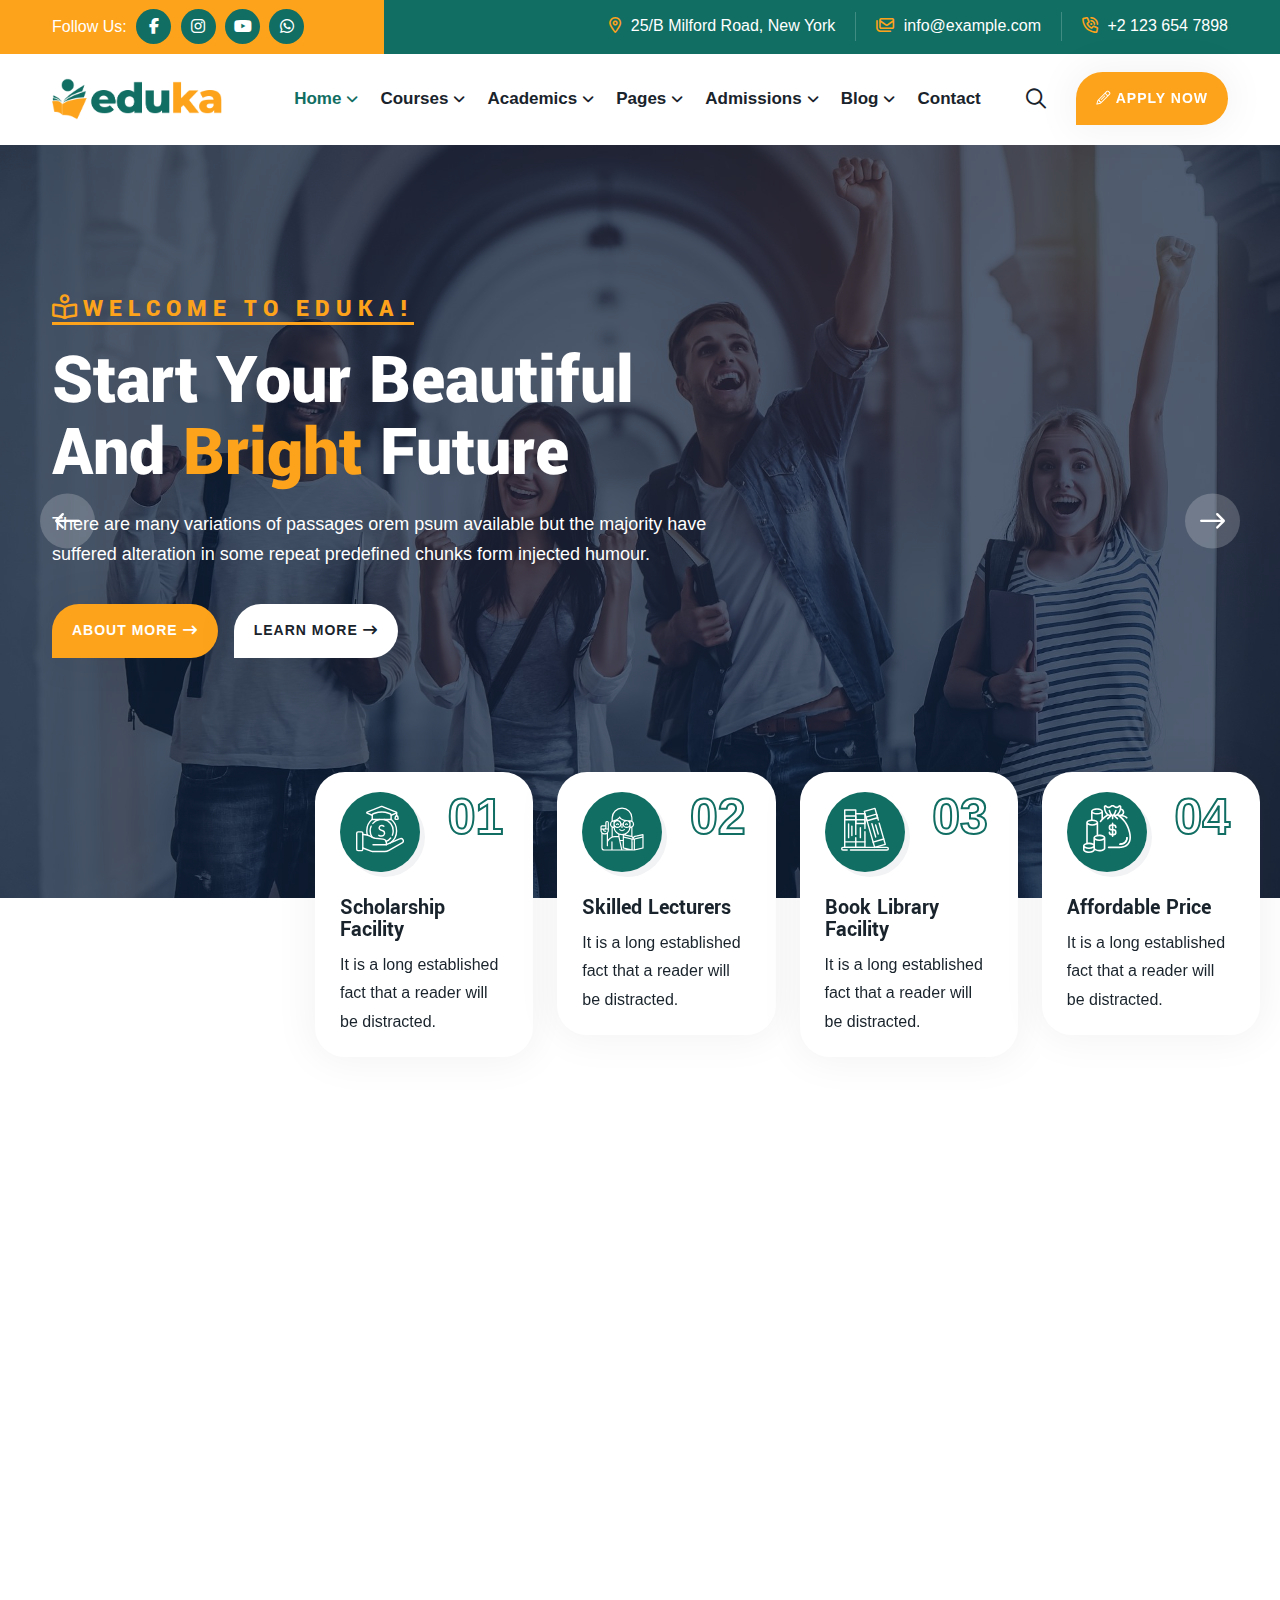
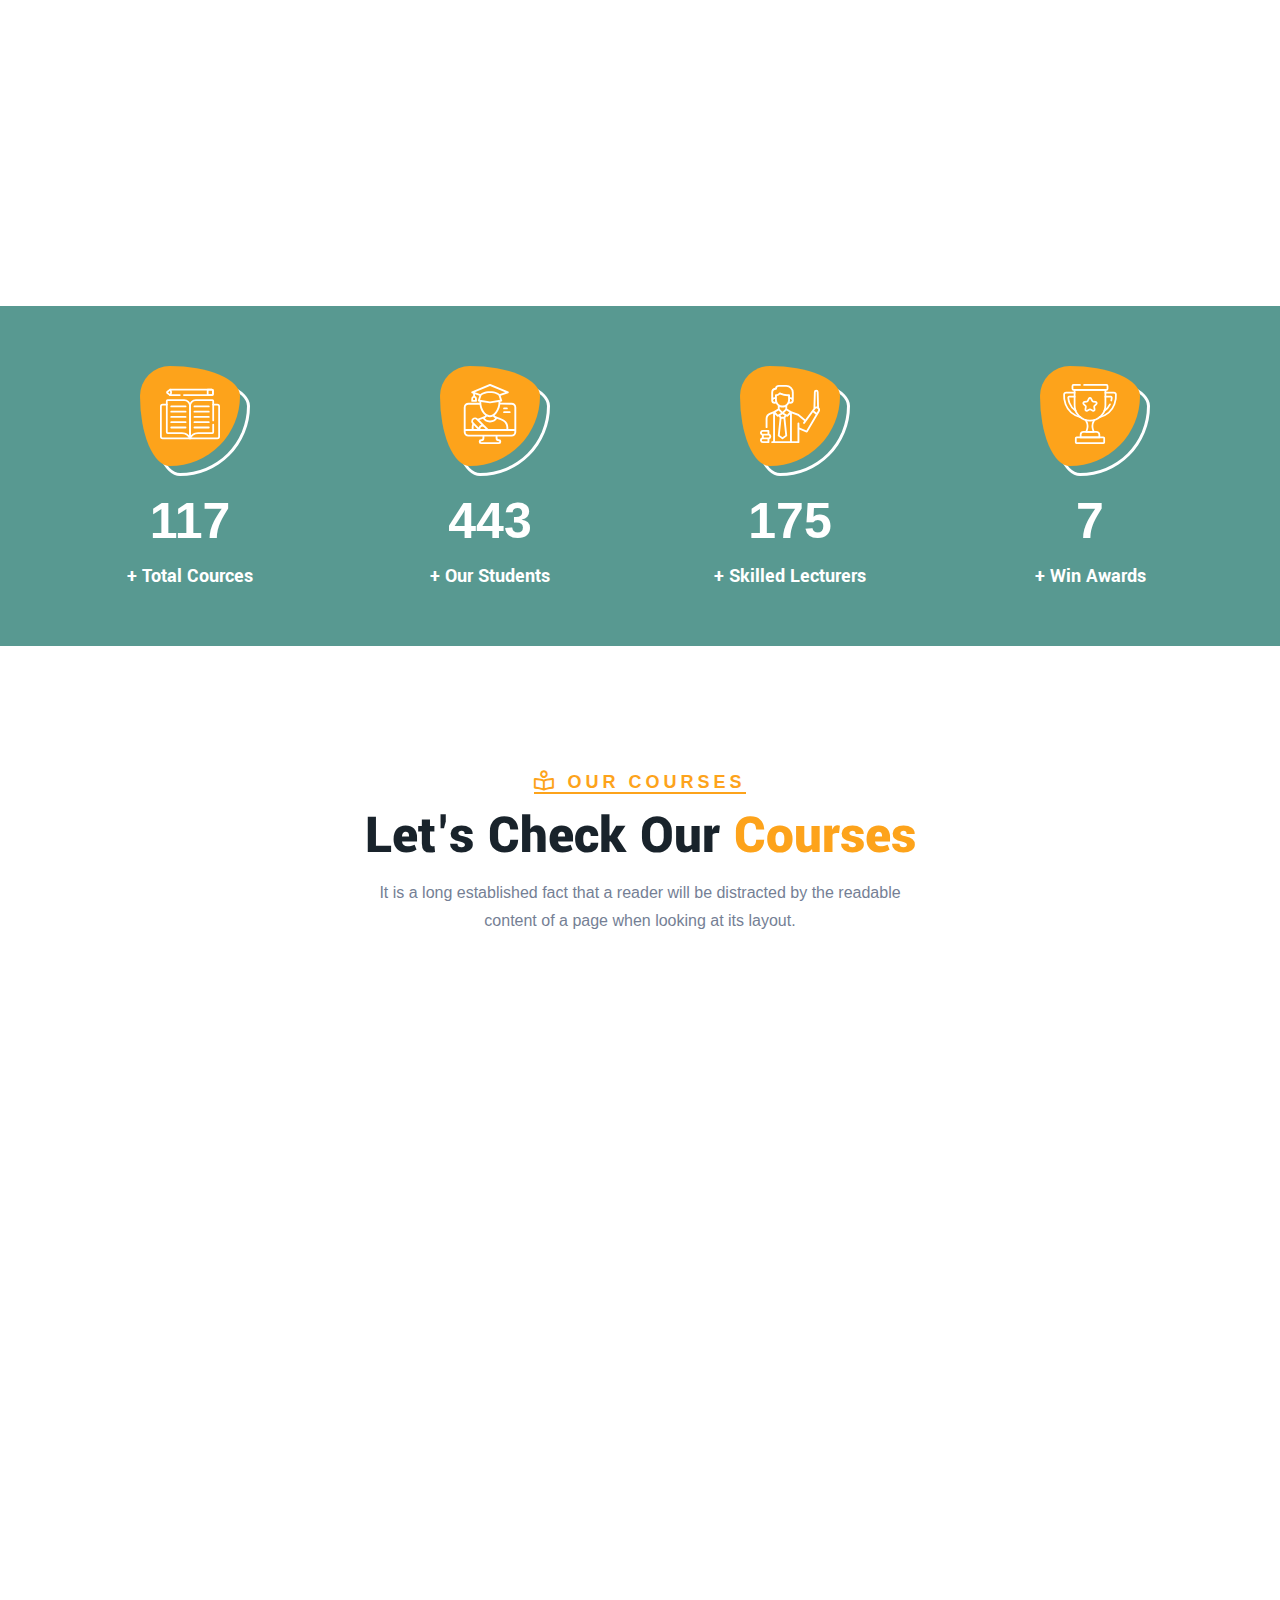
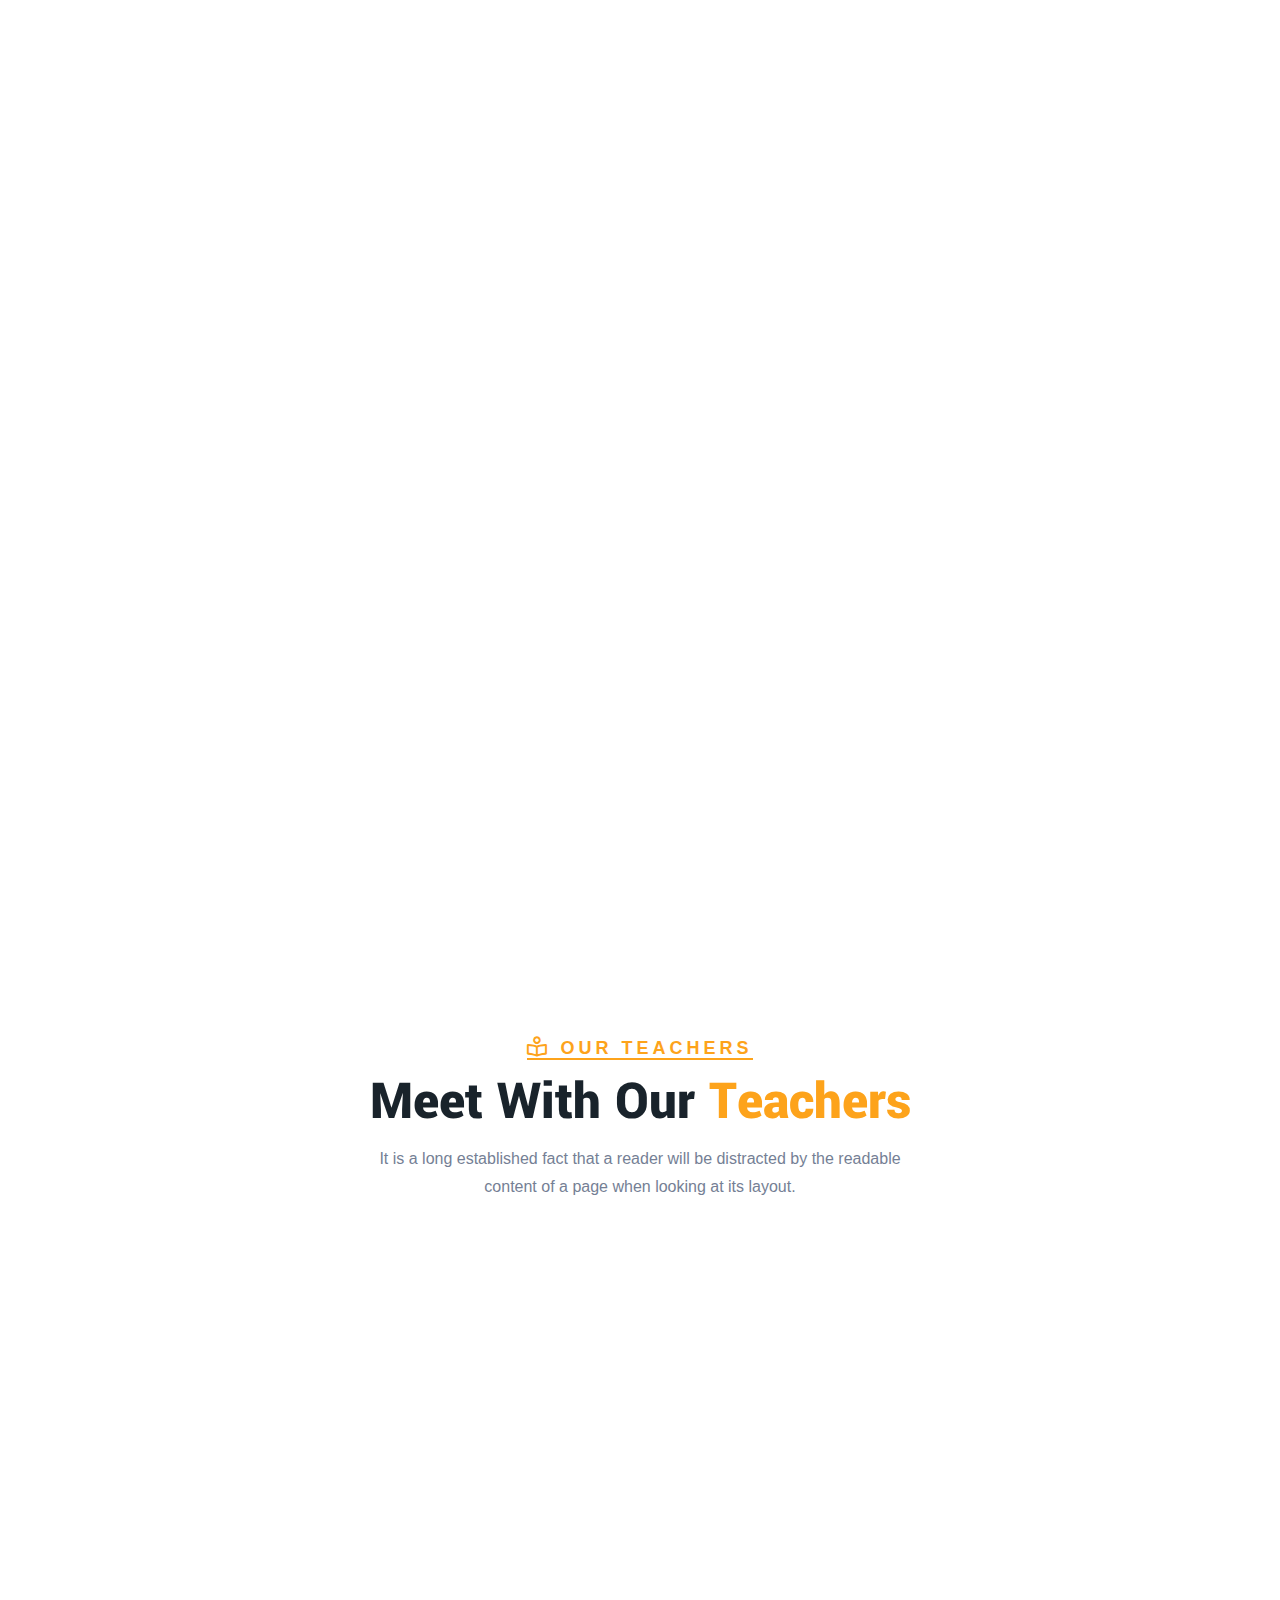
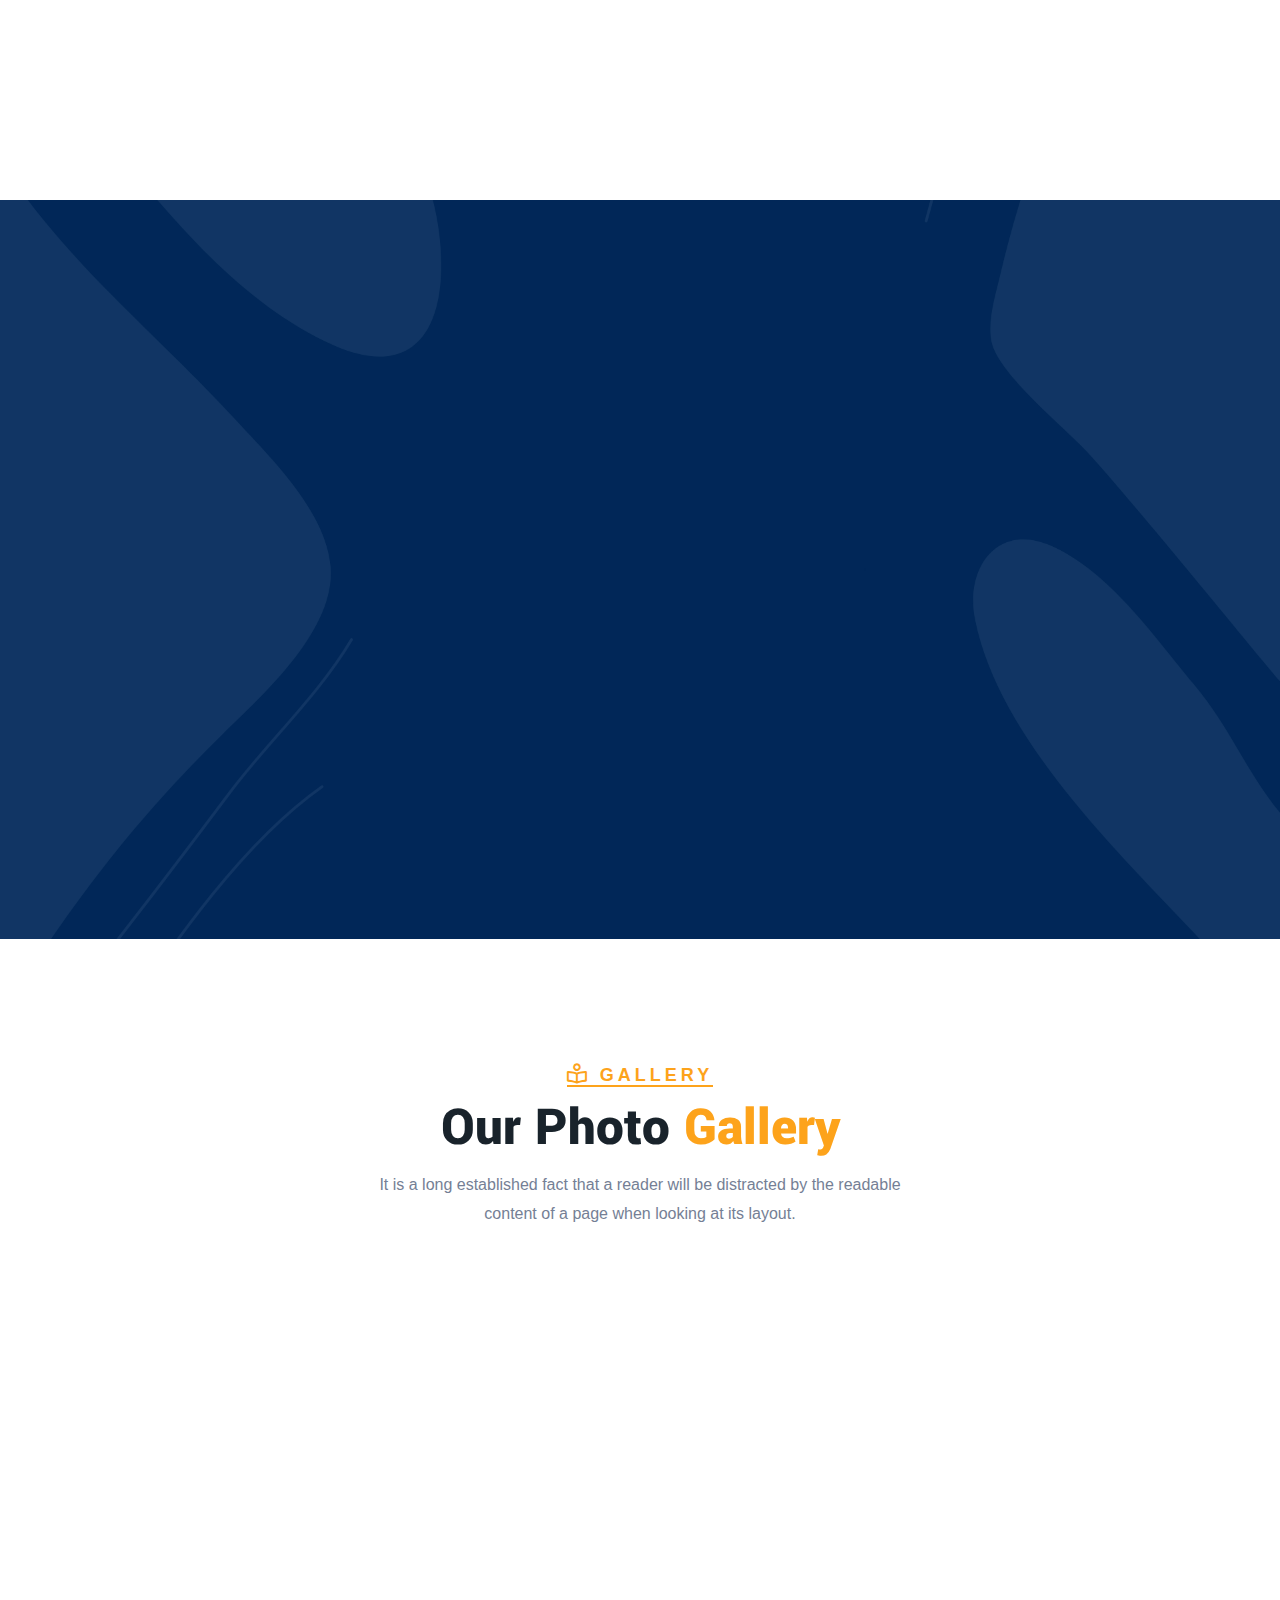
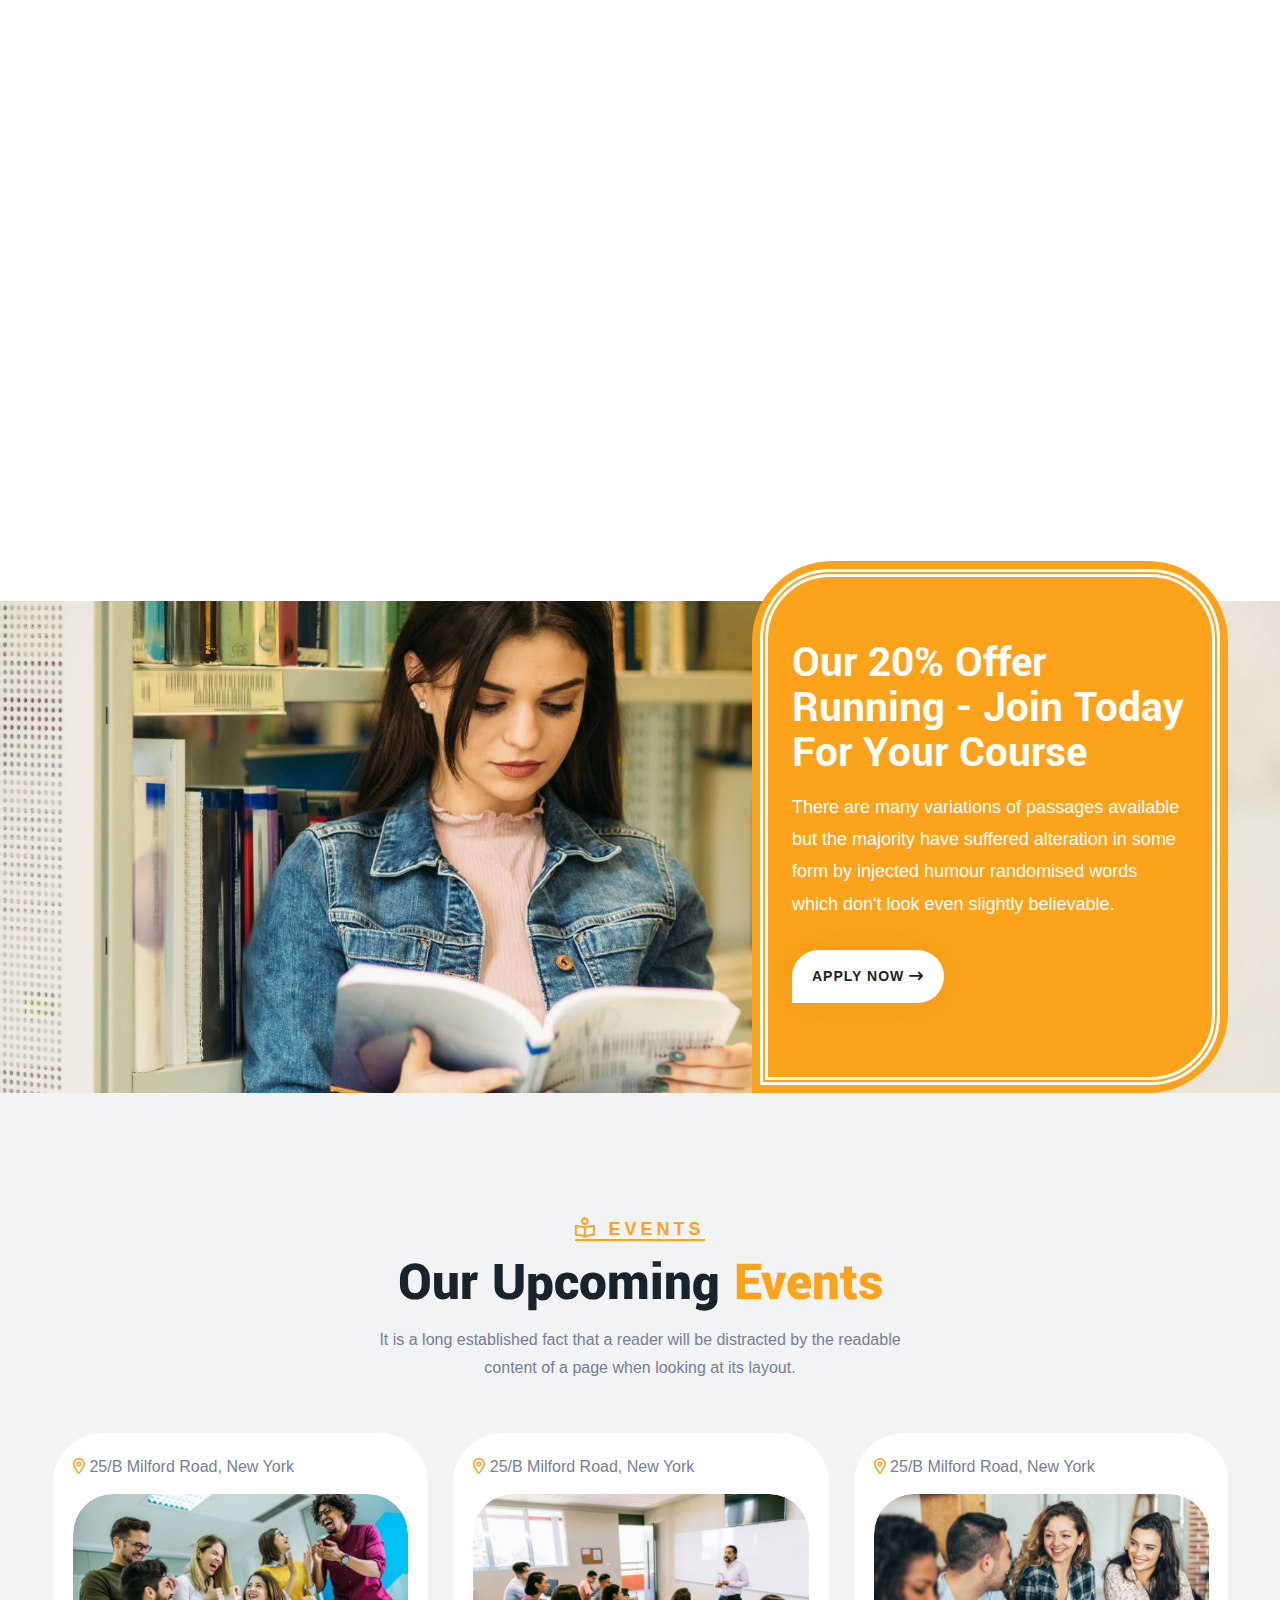
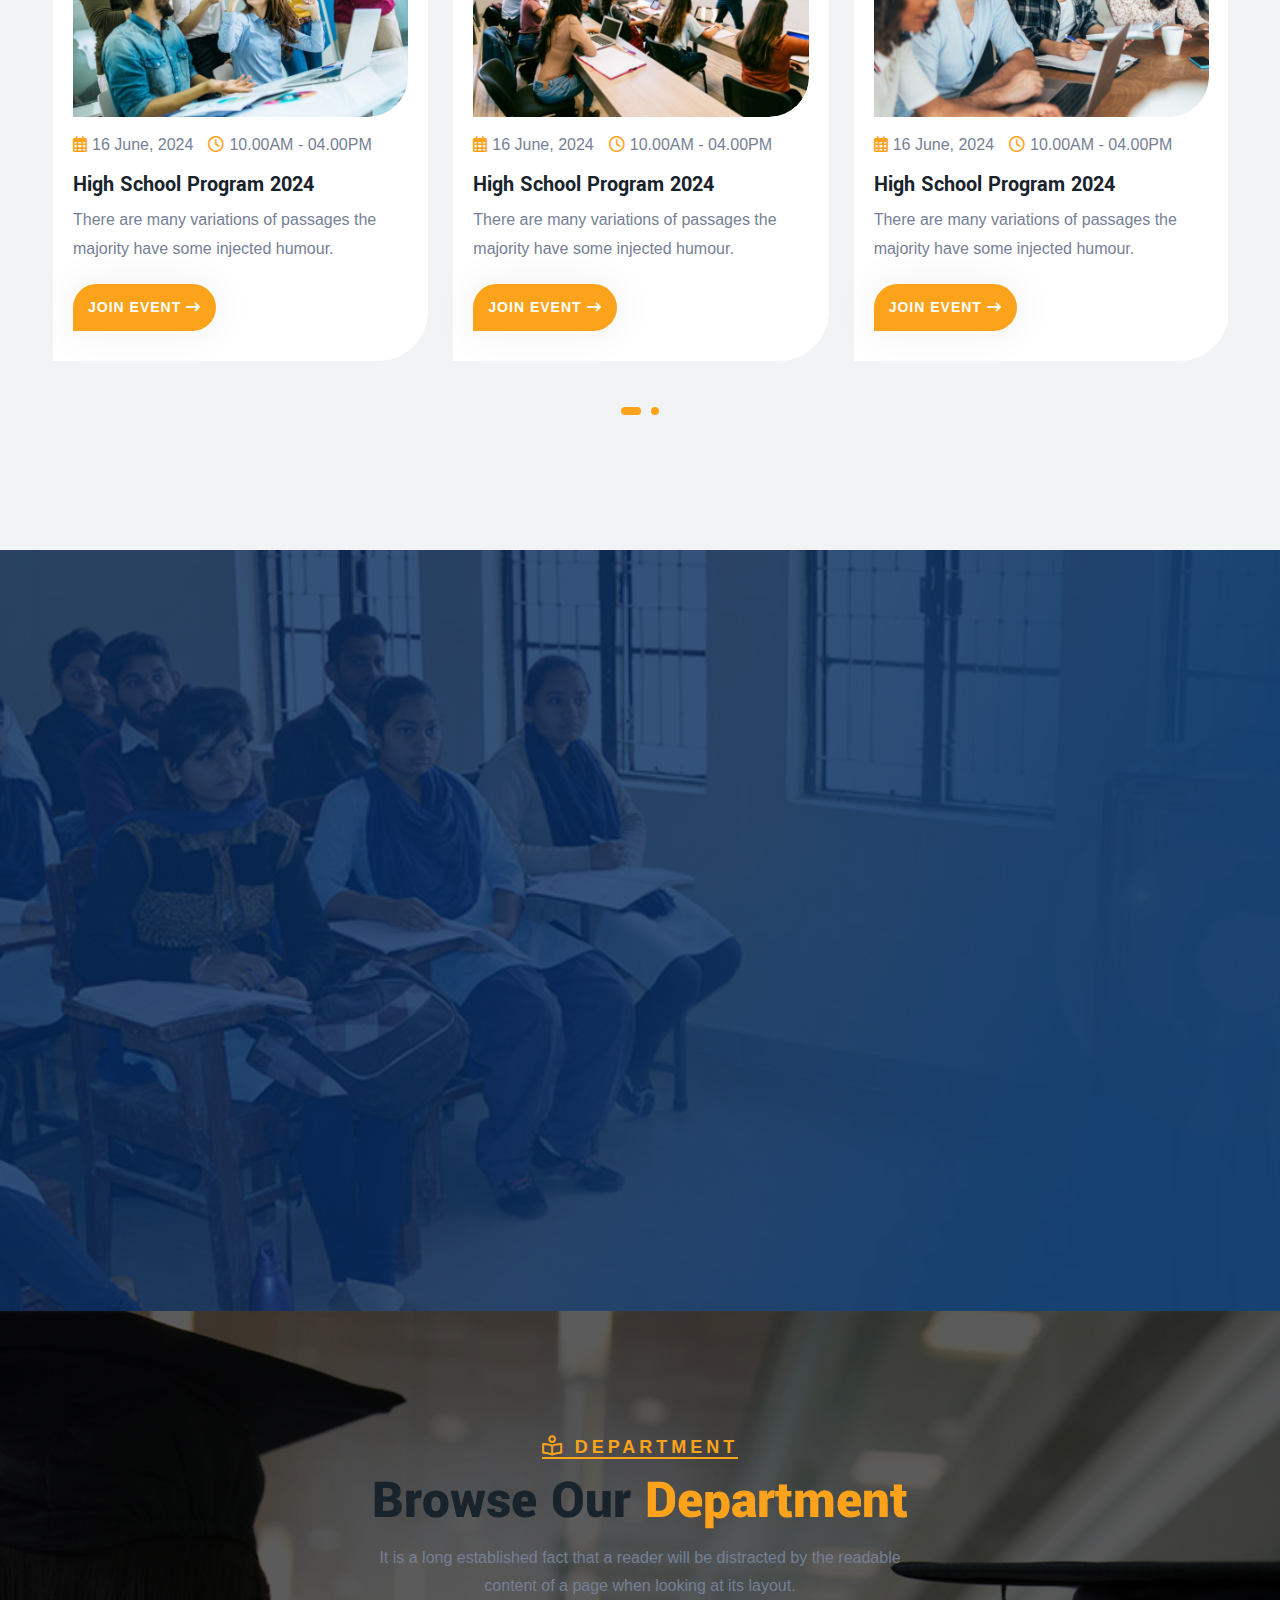
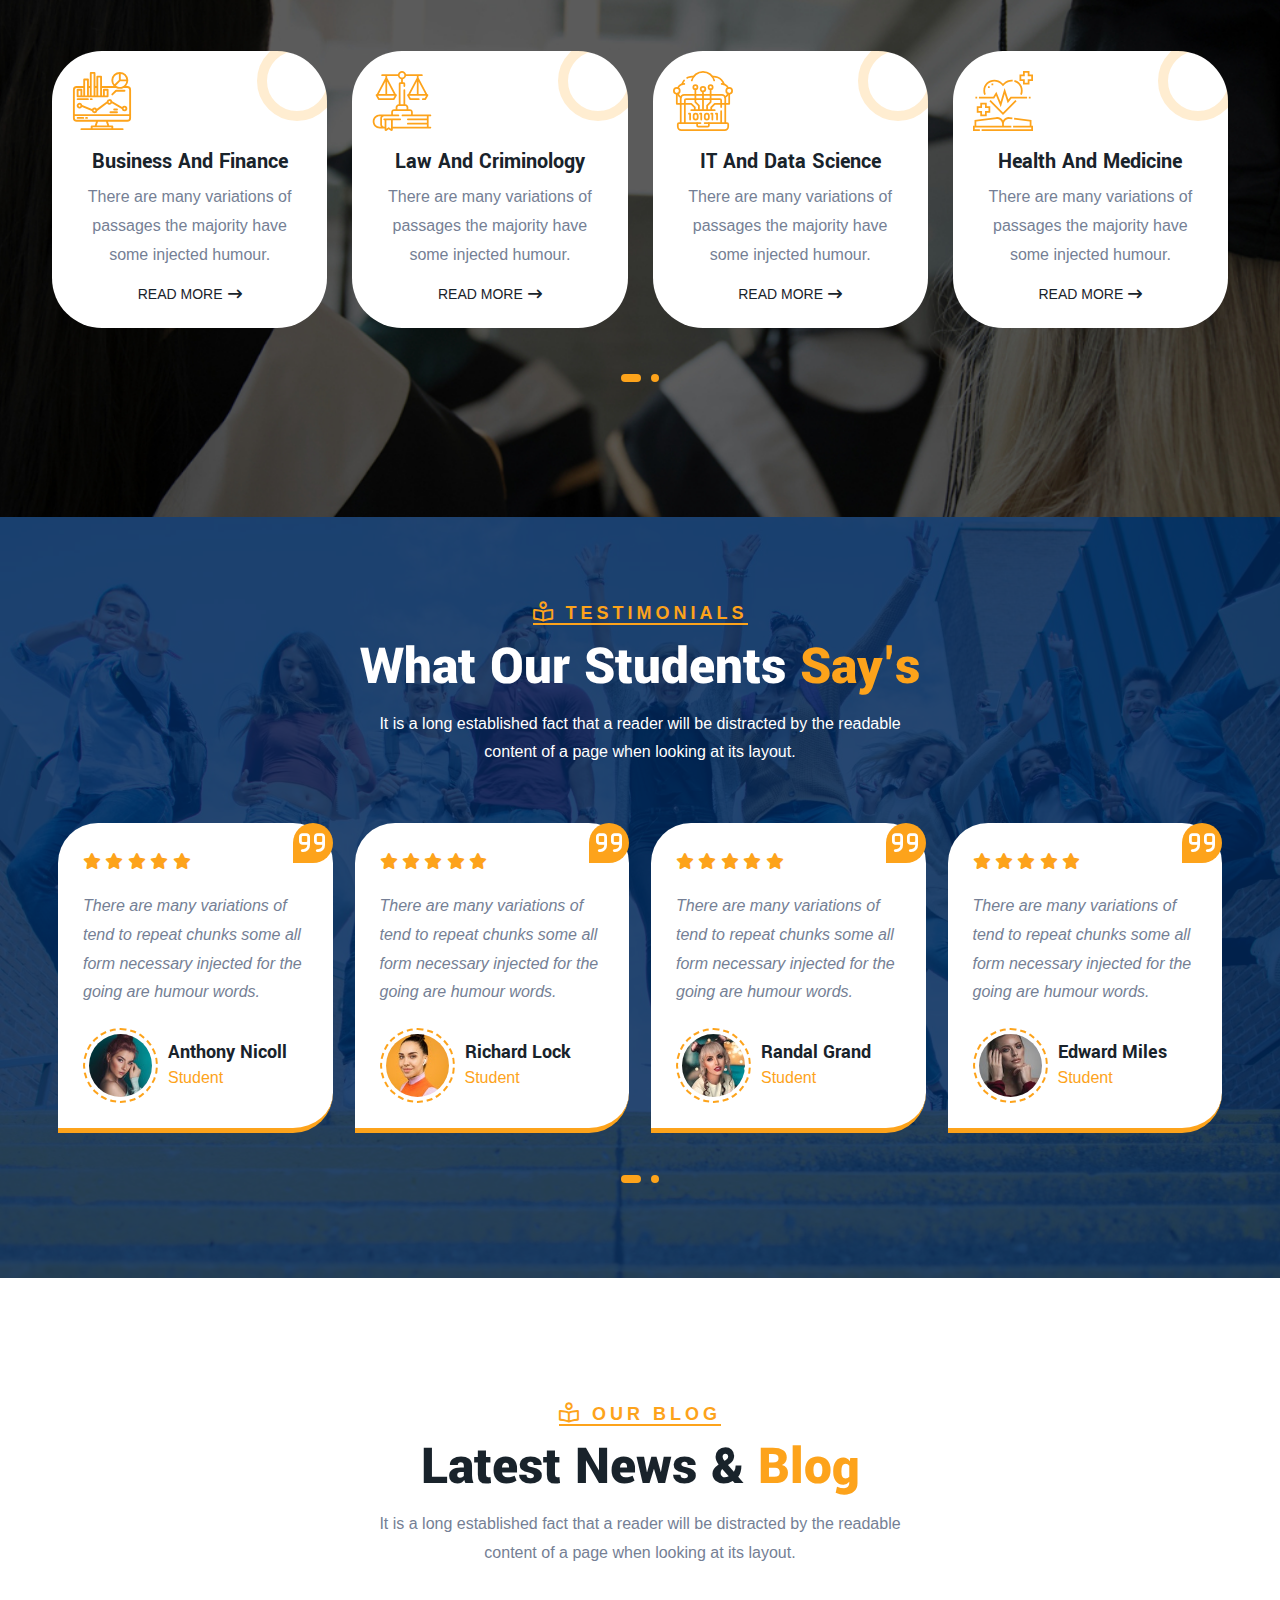
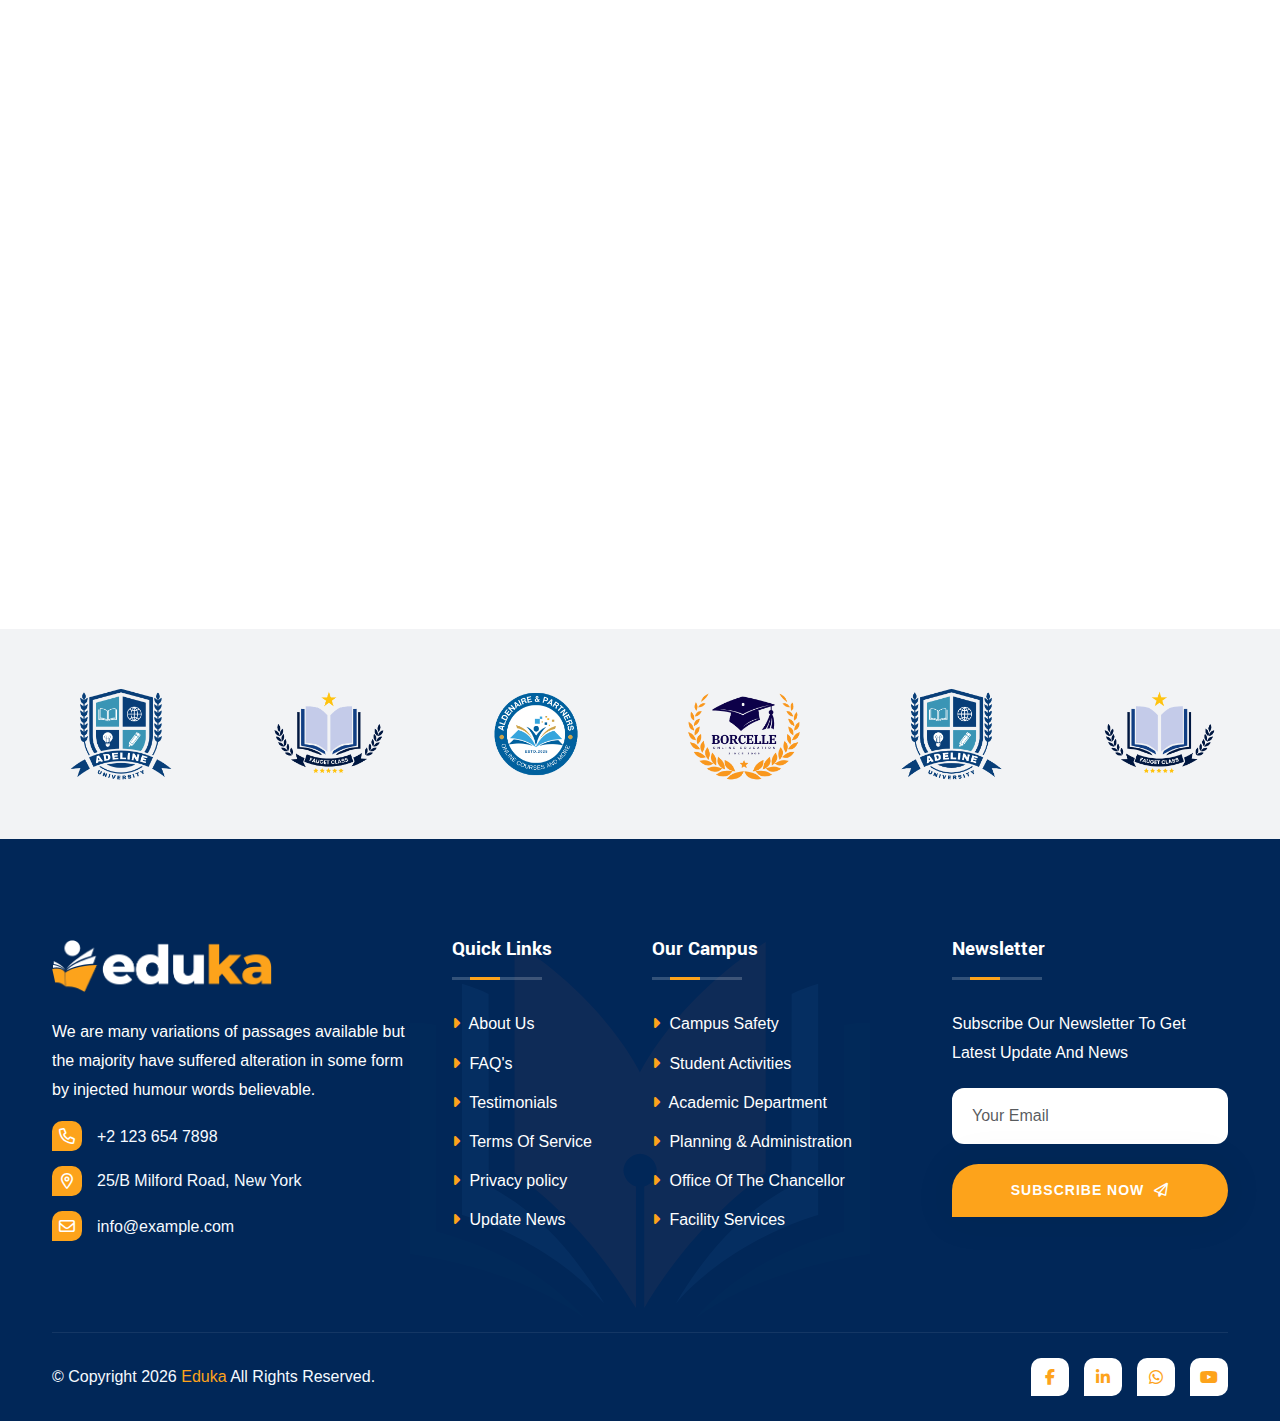
<file: index2.html>
<!DOCTYPE html>
<html lang="en">

<head>

    <meta charset="UTF-8">
    <meta http-equiv="X-UA-Compatible" content="IE=edge">
    <meta name="viewport" content="width=device-width, initial-scale=1.0">
    <meta name="description" content>
    <meta name="keywords" content>

    <title>Eduka - School, College, University And Courses HTML5 Template</title>

    <link rel="icon" type="image/x-icon" href="assets/img/logo/favicon.png">

    <link rel="stylesheet" href="assets/css/bootstrap.min.css">
    <link rel="stylesheet" href="assets/css/all-fontawesome.min.css">
    <link rel="stylesheet" href="assets/css/animate.min.css">
    <link rel="stylesheet" href="assets/css/magnific-popup.min.css">
    <link rel="stylesheet" href="assets/css/owl.carousel.min.css">
    <link rel="stylesheet" href="assets/css/style.css">
</head>

<body>

    <div class="preloader">
        <div class="loader-book">
            <div class="loader-book-page"></div>
            <div class="loader-book-page"></div>
            <div class="loader-book-page"></div>
        </div>
    </div>


    <header class="header">

        <div class="header-top">
            <div class="container">
                <div class="header-top-wrap">
                    <div class="header-top-left">
                        <div class="header-top-social">
                            <span>Follow Us: </span>
                            <a href="#"><i class="fab fa-facebook-f"></i></a>
                            <a href="#"><i class="fab fa-instagram"></i></a>
                            <a href="#"><i class="fab fa-youtube"></i></a>
                            <a href="#"><i class="fab fa-whatsapp"></i></a>
                        </div>
                    </div>
                    <div class="header-top-right">
                        <div class="header-top-contact">
                            <ul>
                                <li>
                                    <a href="#"><i class="far fa-location-dot"></i> 25/B Milford Road, New York</a>
                                </li>
                                <li>
                                    <a
                                        href="cdn-cgi/l/email-protection#aac3c4ccc5eacfd2cbc7dac6cf84c9c5c7"><i
                                            class="far fa-envelopes"></i> <span class="__cf_email__"
                                            data-cfemail="87eee9e1e8c7e2ffe6eaf7ebe2a9e4e8ea">[email&#160;protected]</span></a>
                                </li>
                                <li>
                                    <a href="tel:+21236547898"><i class="far fa-phone-volume"></i> +2 123 654 7898</a>
                                </li>
                            </ul>
                        </div>
                    </div>
                </div>
            </div>
        </div>
        <div class="main-navigation">
            <nav class="navbar navbar-expand-lg">
                <div class="container position-relative">
                    <a class="navbar-brand" href="index.html">
                        <img src="assets/img/logo/logo.png" alt="logo">
                    </a>
                    <div class="mobile-menu-right">
                        <div class="search-btn">
                            <button type="button" class="nav-right-link search-box-outer"><i
                                    class="far fa-search"></i></button>
                        </div>
                        <button class="navbar-toggler" type="button" data-bs-toggle="collapse"
                            data-bs-target="#main_nav" aria-expanded="false" aria-label="Toggle navigation">
                            <span class="navbar-toggler-mobile-icon"><i class="far fa-bars"></i></span>
                        </button>
                    </div>
                    <div class="collapse navbar-collapse" id="main_nav">
                        <ul class="navbar-nav">
                            <li class="nav-item dropdown">
                                <a class="nav-link dropdown-toggle active" href="#" data-bs-toggle="dropdown">Home</a>
                                <ul class="dropdown-menu fade-down">
                                    <li><a class="dropdown-item" href="index.html">Home Page 01</a></li>
                                    <li><a class="dropdown-item" href="index-2.html">Home Page 02</a></li>
                                    <li><a class="dropdown-item" href="index-3.html">Home Page 03</a></li>
                                </ul>
                            </li>
                            <li class="nav-item dropdown">
                                <a class="nav-link dropdown-toggle" href="#" data-bs-toggle="dropdown">Courses</a>
                                <ul class="dropdown-menu fade-down">
                                    <li><a class="dropdown-item" href="course.html">Courses One</a></li>
                                    <li><a class="dropdown-item" href="course-2.html">Courses Two</a></li>
                                    <li><a class="dropdown-item" href="course-single.html">Course Single One</a></li>
                                    <li><a class="dropdown-item" href="course-single-2.html">Course Single Two</a></li>
                                </ul>
                            </li>
                            <li class="nav-item mega-menu dropdown">
                                <a class="nav-link dropdown-toggle" href="#" data-bs-toggle="dropdown">Academics</a>
                                <div class="dropdown-menu fade-down">
                                    <div class="mega-content">
                                        <div class="container-fluid">
                                            <div class="row">
                                                <div class="col-12 col-sm-4 col-md-3">
                                                    <h5>About Us</h5>
                                                    <div class="menu-about">
                                                        <a href="#" class="menu-about-logo"><img
                                                                src="assets/img/logo/logo-light.png" alt></a>
                                                        <p>We are many variations of passages available but the majority
                                                            have suffered alteration in some form by injected humour
                                                            words injected humour believable.</p>
                                                    </div>
                                                </div>
                                                <div class="col-12 col-sm-4 col-md-3">
                                                    <h5>Undergraduate</h5>
                                                    <ul class="mega-menu-item">
                                                        <li><a class="dropdown-item" href="academic-single.html">Art And
                                                                Design</a></li>
                                                        <li><a class="dropdown-item" href="academic-single.html">Acting
                                                                And Drama</a></li>
                                                        <li><a class="dropdown-item"
                                                                href="academic-single.html">Accounting And Finance</a>
                                                        </li>
                                                        <li><a class="dropdown-item" href="academic-single.html">Biology
                                                                And Conservation</a></li>
                                                        <li><a class="dropdown-item" href="academic-single.html">Science
                                                                And Engineering</a></li>
                                                    </ul>
                                                </div>
                                                <div class="col-12 col-sm-4 col-md-3">
                                                    <h5>Graduate Program</h5>
                                                    <ul class="mega-menu-item">
                                                        <li><a class="dropdown-item"
                                                                href="academic-single.html">Software Systems</a></li>
                                                        <li><a class="dropdown-item" href="academic-single.html">Human
                                                                Resource</a></li>
                                                        <li><a class="dropdown-item" href="academic-single.html">Health
                                                                Administration</a></li>
                                                        <li><a class="dropdown-item"
                                                                href="academic-single.html">Biochemistry</a></li>
                                                        <li><a class="dropdown-item"
                                                                href="academic-single.html">Computer Science</a></li>
                                                    </ul>
                                                </div>
                                                <div class="col-12 col-sm-12 col-md-3">
                                                    <h5>Resources</h5>
                                                    <ul class="mega-menu-item">
                                                        <li><a class="dropdown-item" href="academic.html">Academics
                                                                Department</a></li>
                                                        <li><a class="dropdown-item"
                                                                href="academic-single.html">Academic Department
                                                                Single</a></li>
                                                        <li><a class="dropdown-item" href="faculty.html">Our Faculty</a>
                                                        </li>
                                                        <li><a class="dropdown-item" href="faculty-single.html">Faculty
                                                                Single</a></li>
                                                        <li><a class="dropdown-item" href="contact.html">Contact With
                                                                Us</a></li>
                                                    </ul>
                                                </div>
                                            </div>
                                        </div>
                                    </div>
                                </div>
                            </li>
                            <li class="nav-item dropdown">
                                <a class="nav-link dropdown-toggle" href="#" data-bs-toggle="dropdown">Pages</a>
                                <ul class="dropdown-menu fade-down">
                                    <li><a class="dropdown-item" href="about.html">About Us</a></li>
                                    <li class="dropdown-submenu">
                                        <a class="dropdown-item dropdown-toggle" href="#">Events</a>
                                        <ul class="dropdown-menu">
                                            <li><a class="dropdown-item" href="event.html">Events</a></li>
                                            <li><a class="dropdown-item" href="event-single.html">Event Single</a></li>
                                        </ul>
                                    </li>
                                    <li class="dropdown-submenu">
                                        <a class="dropdown-item dropdown-toggle" href="#">Portfolio</a>
                                        <ul class="dropdown-menu">
                                            <li><a class="dropdown-item" href="portfolio.html">Portfolio</a></li>
                                            <li><a class="dropdown-item" href="portfolio-single.html">Portfolio
                                                    Single</a></li>
                                        </ul>
                                    </li>
                                    <li class="dropdown-submenu">
                                        <a class="dropdown-item dropdown-toggle" href="#">Teachers</a>
                                        <ul class="dropdown-menu">
                                            <li><a class="dropdown-item" href="teacher.html">Teachers One</a></li>
                                            <li><a class="dropdown-item" href="teacher-2.html">Teachers Two</a></li>
                                            <li><a class="dropdown-item" href="teacher-single.html">Teachers Single</a>
                                            </li>
                                        </ul>
                                    </li>
                                    <li><a class="dropdown-item" href="gallery.html">Gallery</a></li>
                                    <li class="dropdown-submenu">
                                        <a class="dropdown-item dropdown-toggle" href="#">Authentication</a>
                                        <ul class="dropdown-menu">
                                            <li><a class="dropdown-item" href="login.html">Login</a></li>
                                            <li><a class="dropdown-item" href="register.html">Register</a></li>
                                            <li><a class="dropdown-item" href="forgot-password.html">Forgot Password</a>
                                            </li>
                                        </ul>
                                    </li>
                                    <li><a class="dropdown-item" href="pricing.html">Pricing Plan</a></li>
                                    <li><a class="dropdown-item" href="faq.html">Faq</a></li>
                                    <li><a class="dropdown-item" href="testimonial.html">Testimonials</a></li>
                                    <li><a class="dropdown-item" href="404.html">404 Error</a></li>
                                    <li><a class="dropdown-item" href="coming-soon.html">Coming Soon</a></li>
                                    <li><a class="dropdown-item" href="terms.html">Terms Of Service</a></li>
                                    <li><a class="dropdown-item" href="privacy.html">Privacy Policy</a></li>
                                </ul>
                            </li>
                            <li class="nav-item dropdown">
                                <a class="nav-link dropdown-toggle" href="#" data-bs-toggle="dropdown">Admissions</a>
                                <ul class="dropdown-menu fade-down">
                                    <li><a class="dropdown-item" href="how-to-apply.html">How To Apply</a></li>
                                    <li><a class="dropdown-item" href="application-form.html">Application Form</a></li>
                                    <li class="dropdown-submenu">
                                        <a class="dropdown-item dropdown-toggle" href="#">Our Campus</a>
                                        <ul class="dropdown-menu">
                                            <li><a class="dropdown-item" href="campus-tour.html">Campus Tour</a></li>
                                            <li><a class="dropdown-item" href="campus-life.html">Campus Life</a></li>
                                            <li><a class="dropdown-item" href="notice-board.html">Notice Board</a></li>
                                            <li><a class="dropdown-item" href="student-activities.html">Student
                                                    Activities</a></li>
                                        </ul>
                                    </li>
                                    <li class="dropdown-submenu">
                                        <a class="dropdown-item dropdown-toggle" href="#">Our Facilities</a>
                                        <ul class="dropdown-menu">
                                            <li><a class="dropdown-item" href="facility.html">Facilities</a></li>
                                            <li><a class="dropdown-item" href="facility-single.html">Facility Single</a>
                                            </li>
                                        </ul>
                                    </li>
                                    <li class="dropdown-submenu">
                                        <a class="dropdown-item dropdown-toggle" href="#">Our Research</a>
                                        <ul class="dropdown-menu">
                                            <li><a class="dropdown-item" href="research.html">Research</a></li>
                                            <li><a class="dropdown-item" href="research-single.html">Research Single</a>
                                            </li>
                                        </ul>
                                    </li>
                                    <li class="dropdown-submenu">
                                        <a class="dropdown-item dropdown-toggle" href="#">Our Clubs</a>
                                        <ul class="dropdown-menu">
                                            <li><a class="dropdown-item" href="club.html">Our Clubs</a></li>
                                            <li><a class="dropdown-item" href="club-single.html">Club Single</a></li>
                                        </ul>
                                    </li>
                                    <li><a class="dropdown-item" href="tuition-fee.html">Tuition Fees</a></li>
                                    <li><a class="dropdown-item" href="alumni.html">Alumni</a></li>
                                    <li><a class="dropdown-item" href="scholarship.html">Scholarships</a></li>
                                    <li><a class="dropdown-item" href="our-fund.html">Our Fund</a></li>
                                    <li><a class="dropdown-item" href="athletics.html">Athletics</a></li>
                                    <li><a class="dropdown-item" href="health-care.html">Health Care</a></li>
                                </ul>
                            </li>
                            <li class="nav-item dropdown">
                                <a class="nav-link dropdown-toggle" href="#" data-bs-toggle="dropdown">Blog</a>
                                <ul class="dropdown-menu fade-down">
                                    <li><a class="dropdown-item" href="blog.html">Blog</a></li>
                                    <li><a class="dropdown-item" href="blog-single.html">Blog Single</a></li>
                                </ul>
                            </li>
                            <li class="nav-item"><a class="nav-link" href="contact.html">Contact</a></li>
                        </ul>
                        <div class="nav-right">
                            <div class="search-btn">
                                <button type="button" class="nav-right-link search-box-outer"><i
                                        class="far fa-search"></i></button>
                            </div>
                            <div class="nav-right-btn mt-2">
                                <a href="application-form.html" class="theme-btn"><span
                                        class="fal fa-pencil"></span>Apply Now</a>
                            </div>
                        </div>
                    </div>
                </div>
            </nav>
        </div>
    </header>


    <div class="search-popup">
        <button class="close-search"><span class="far fa-times"></span></button>
        <form action="#">
            <div class="form-group">
                <input type="search" name="search-field" placeholder="Search Here..." required>
                <button type="submit"><i class="far fa-search"></i></button>
            </div>
        </form>
    </div>

    <main class="main">

        <div class="hero-section">
            <div class="hero-slider owl-carousel owl-theme">
                <div class="hero-single" style="background: url(assets/img/slider/slider-1.jpg)">
                    <div class="container">
                        <div class="row align-items-center">
                            <div class="col-md-12 col-lg-7">
                                <div class="hero-content">
                                    <h6 class="hero-sub-title" data-animation="fadeInDown" data-delay=".25s">
                                        <i class="far fa-book-open-reader"></i>Welcome To Eduka!
                                    </h6>
                                    <h1 class="hero-title" data-animation="fadeInRight" data-delay=".50s">
                                        Start Your Beautiful And <span>Bright</span> Future
                                    </h1>
                                    <p data-animation="fadeInLeft" data-delay=".75s">
                                        There are many variations of passages orem psum available but the majority have
                                        suffered alteration in some repeat predefined chunks form
                                        injected humour.
                                    </p>
                                    <div class="hero-btn" data-animation="fadeInUp" data-delay="1s">
                                        <a href="about.html" class="theme-btn">About More<i
                                                class="fas fa-arrow-right-long"></i></a>
                                        <a href="contact.html" class="theme-btn theme-btn2">Learn More<i
                                                class="fas fa-arrow-right-long"></i></a>
                                    </div>
                                </div>
                            </div>
                        </div>
                    </div>
                </div>
                <div class="hero-single" style="background: url(assets/img/slider/slider-2.jpg)">
                    <div class="container">
                        <div class="row align-items-center">
                            <div class="col-md-12 col-lg-7">
                                <div class="hero-content">
                                    <h6 class="hero-sub-title" data-animation="fadeInDown" data-delay=".25s">
                                        <i class="far fa-book-open-reader"></i>Welcome To Eduka!
                                    </h6>
                                    <h1 class="hero-title" data-animation="fadeInRight" data-delay=".50s">
                                        Start Your Beautiful And <span>Bright</span> Future
                                    </h1>
                                    <p data-animation="fadeInLeft" data-delay=".75s">
                                        There are many variations of passages orem psum available but the majority have
                                        suffered alteration in some repeat predefined chunks form
                                        injected humour.
                                    </p>
                                    <div class="hero-btn" data-animation="fadeInUp" data-delay="1s">
                                        <a href="about.html" class="theme-btn">About More<i
                                                class="fas fa-arrow-right-long"></i></a>
                                        <a href="contact.html" class="theme-btn theme-btn2">Learn More<i
                                                class="fas fa-arrow-right-long"></i></a>
                                    </div>
                                </div>
                            </div>
                        </div>
                    </div>
                </div>
                <div class="hero-single" style="background: url(assets/img/slider/slider-3.jpg)">
                    <div class="container">
                        <div class="row align-items-center">
                            <div class="col-md-12 col-lg-7">
                                <div class="hero-content">
                                    <h6 class="hero-sub-title" data-animation="fadeInDown" data-delay=".25s">
                                        <i class="far fa-book-open-reader"></i>Welcome To Eduka!
                                    </h6>
                                    <h1 class="hero-title" data-animation="fadeInRight" data-delay=".50s">
                                        Start Your Beautiful And <span>Bright</span> Future
                                    </h1>
                                    <p data-animation="fadeInLeft" data-delay=".75s">
                                        There are many variations of passages orem psum available but the majority have
                                        suffered alteration in some repeat predefined chunks form
                                        injected humour.
                                    </p>
                                    <div class="hero-btn" data-animation="fadeInUp" data-delay="1s">
                                        <a href="about.html" class="theme-btn">About More<i
                                                class="fas fa-arrow-right-long"></i></a>
                                        <a href="contact.html" class="theme-btn theme-btn2">Learn More<i
                                                class="fas fa-arrow-right-long"></i></a>
                                    </div>
                                </div>
                            </div>
                        </div>
                    </div>
                </div>
            </div>
        </div>


        <div class="feature-area fa-negative">
            <div class="col-xl-9 ms-auto">
                <div class="feature-wrapper">
                    <div class="row g-4">
                        <div class="col-md-6 col-lg-3">
                            <div class="feature-item">
                                <span class="count">01</span>
                                <div class="feature-icon">
                                    <img src="assets/img/icon/scholarship.svg" alt>
                                </div>
                                <div class="feature-content">
                                    <h4 class="feature-title">Scholarship Facility</h4>
                                    <p>It is a long established fact that a reader will be distracted.</p>
                                </div>
                            </div>
                        </div>
                        <div class="col-md-6 col-lg-3">
                            <div class="feature-item">
                                <span class="count">02</span>
                                <div class="feature-icon">
                                    <img src="assets/img/icon/teacher.svg" alt>
                                </div>
                                <div class="feature-content">
                                    <h4 class="feature-title">Skilled Lecturers</h4>
                                    <p>It is a long established fact that a reader will be distracted.</p>
                                </div>
                            </div>
                        </div>
                        <div class="col-md-6 col-lg-3">
                            <div class="feature-item">
                                <span class="count">03</span>
                                <div class="feature-icon">
                                    <img src="assets/img/icon/library.svg" alt>
                                </div>
                                <div class="feature-content">
                                    <h4 class="feature-title">Book Library Facility</h4>
                                    <p>It is a long established fact that a reader will be distracted.</p>
                                </div>
                            </div>
                        </div>
                        <div class="col-md-6 col-lg-3">
                            <div class="feature-item">
                                <span class="count">04</span>
                                <div class="feature-icon">
                                    <img src="assets/img/icon/money.svg" alt>
                                </div>
                                <div class="feature-content">
                                    <h4 class="feature-title">Affordable Price</h4>
                                    <p>It is a long established fact that a reader will be distracted.</p>
                                </div>
                            </div>
                        </div>
                    </div>
                </div>
            </div>
        </div>


        <div class="about-area py-120">
            <div class="container">
                <div class="row g-4 align-items-center">
                    <div class="col-lg-6">
                        <div class="about-left wow fadeInLeft" data-wow-delay=".25s">
                            <div class="about-img">
                                <div class="row g-4">
                                    <div class="col-md-6">
                                        <img class="img-1" src="assets/img/about/01.jpg" alt>
                                        <div class="about-experience mt-4">
                                            <div class="about-experience-icon">
                                                <img src="assets/img/icon/exchange-idea.svg" alt>
                                            </div>
                                            <b class="text-start">30 Years Of <br> Quality Service</b>
                                        </div>
                                    </div>
                                    <div class="col-md-6">
                                        <img class="img-2" src="assets/img/about/02.jpg" alt>
                                        <img class="img-3 mt-4" src="assets/img/about/03.jpg" alt>
                                    </div>
                                </div>
                            </div>
                        </div>
                    </div>
                    <div class="col-lg-6">
                        <div class="about-right wow fadeInRight" data-wow-delay=".25s">
                            <div class="site-heading mb-3">
                                <span class="site-title-tagline"><i class="far fa-book-open-reader"></i> About Us</span>
                                <h2 class="site-title">
                                    Our Edukation System <span>Inspires</span> You More.
                                </h2>
                            </div>
                            <p class="about-text">
                                There are many variations of passages available but the majority have suffered
                                alteration in some form by injected humour randomised words which don't look even
                                slightly believable. If you are going to use passage.
                            </p>
                            <div class="about-content">
                                <div class="row">
                                    <div class="col-md-7">
                                        <div class="about-item">
                                            <div class="about-item-icon">
                                                <img src="assets/img/icon/open-book.svg" alt>
                                            </div>
                                            <div class="about-item-content">
                                                <h5>Edukation Services</h5>
                                                <p>It is a long established fact that reader will to using content.</p>
                                            </div>
                                        </div>
                                        <div class="about-item">
                                            <div class="about-item-icon">
                                                <img src="assets/img/icon/global-education.svg" alt>
                                            </div>
                                            <div class="about-item-content">
                                                <h5>International Hubs</h5>
                                                <p>It is a long established fact that reader will to using content.</p>
                                            </div>
                                        </div>
                                    </div>
                                    <div class="col-md-5">
                                        <div class="about-quote">
                                            <p>It is a long established fact that a reader will be distracted by the
                                                content of
                                                a page when looking at its reader for the long words layout.</p>
                                            <i class="far fa-quote-right"></i>
                                        </div>
                                    </div>
                                </div>
                            </div>
                            <div class="about-bottom">
                                <a href="about.html" class="theme-btn">Discover More<i
                                        class="fas fa-arrow-right-long"></i></a>
                                <div class="about-phone">
                                    <div class="icon"><i class="fal fa-headset"></i></div>
                                    <div class="number">
                                        <span>Call Now</span>
                                        <h6><a href="tel:+21236547898">+2 123 654 7898</a></h6>
                                    </div>
                                </div>
                            </div>
                        </div>
                    </div>
                </div>
            </div>
        </div>


        <div class="counter-area pt-60 pb-60">
            <div class="container">
                <div class="row">
                    <div class="col-lg-3 col-sm-6">
                        <div class="counter-box">
                            <div class="icon">
                                <img src="assets/img/icon/course.svg" alt>
                            </div>
                            <div>
                                <span class="counter" data-count="+" data-to="500" data-speed="3000">500</span>
                                <h6 class="title">+ Total Cources </h6>
                            </div>
                        </div>
                    </div>
                    <div class="col-lg-3 col-sm-6">
                        <div class="counter-box">
                            <div class="icon">
                                <img src="assets/img/icon/graduation.svg" alt>
                            </div>
                            <div>
                                <span class="counter" data-count="+" data-to="1900" data-speed="3000">1900</span>
                                <h6 class="title">+ Our Students</h6>
                            </div>
                        </div>
                    </div>
                    <div class="col-lg-3 col-sm-6">
                        <div class="counter-box">
                            <div class="icon">
                                <img src="assets/img/icon/teacher-2.svg" alt>
                            </div>
                            <div>
                                <span class="counter" data-count="+" data-to="750" data-speed="3000">750</span>
                                <h6 class="title">+ Skilled Lecturers</h6>
                            </div>
                        </div>
                    </div>
                    <div class="col-lg-3 col-sm-6">
                        <div class="counter-box">
                            <div class="icon">
                                <img src="assets/img/icon/award.svg" alt>
                            </div>
                            <div>
                                <span class="counter" data-count="+" data-to="30" data-speed="3000">30</span>
                                <h6 class="title">+ Win Awards</h6>
                            </div>
                        </div>
                    </div>
                </div>
            </div>
        </div>


        <div class="course-area py-120">
            <div class="container">
                <div class="row">
                    <div class="col-lg-6 mx-auto">
                        <div class="site-heading text-center">
                            <span class="site-title-tagline"><i class="far fa-book-open-reader"></i> Our Courses</span>
                            <h2 class="site-title">Let's Check Our <span>Courses</span></h2>
                            <p>It is a long established fact that a reader will be distracted by the readable content of
                                a page when looking at its layout.</p>
                        </div>
                    </div>
                </div>
                <div class="row">
                    <div class="col-md-6 col-lg-4">
                        <div class="course-item wow fadeInUp" data-wow-delay=".25s">
                            <div class="course-img">
                                <span class="course-tag"><i class="far fa-bookmark"></i> Drama</span>
                                <img src="assets/img/course/01.jpg" alt>
                                <a href="course-single.html" class="btn"><i class="far fa-link"></i></a>
                            </div>
                            <div class="course-content">
                                <div class="course-meta">
                                    <span class="course-meta-left"><i class="far fa-book"></i> 10 Lessons</span>
                                    <div class="course-rating">
                                        <i class="fas fa-star"></i>
                                        <i class="fas fa-star"></i>
                                        <i class="fas fa-star"></i>
                                        <i class="fas fa-star"></i>
                                        <i class="far fa-star"></i>
                                        <span>(4.0)</span>
                                    </div>
                                </div>
                                <h4 class="course-title">
                                    <a href="course-single.html">Acting And Drama</a>
                                </h4>
                                <p class="course-text">
                                    There are many variations of passages orem psum available but the majority have
                                    suffer alteration in some form by injected.
                                </p>
                                <div class="course-bottom">
                                    <div class="course-bottom-left">
                                        <span><i class="far fa-users"></i>75 Seats</span>
                                        <span><i class="far fa-clock"></i>04 Years</span>
                                    </div>
                                    <span class="course-price">$750</span>
                                </div>
                            </div>
                        </div>
                    </div>
                    <div class="col-md-6 col-lg-4">
                        <div class="course-item wow fadeInUp" data-wow-delay=".50s">
                            <div class="course-img">
                                <span class="course-tag"><i class="far fa-bookmark"></i> Design</span>
                                <img src="assets/img/course/02.jpg" alt>
                                <a href="course-single.html" class="btn"><i class="far fa-link"></i></a>
                            </div>
                            <div class="course-content">
                                <div class="course-meta">
                                    <span class="course-meta-left"><i class="far fa-book"></i> 10 Lessons</span>
                                    <div class="course-rating">
                                        <i class="fas fa-star"></i>
                                        <i class="fas fa-star"></i>
                                        <i class="fas fa-star"></i>
                                        <i class="fas fa-star"></i>
                                        <i class="far fa-star"></i>
                                        <span>(4.0)</span>
                                    </div>
                                </div>
                                <h4 class="course-title">
                                    <a href="course-single.html">Art And Design</a>
                                </h4>
                                <p class="course-text">
                                    There are many variations of passages orem psum available but the majority have
                                    suffer alteration in some form by injected.
                                </p>
                                <div class="course-bottom">
                                    <div class="course-bottom-left">
                                        <span><i class="far fa-users"></i>75 Seats</span>
                                        <span><i class="far fa-clock"></i>04 Years</span>
                                    </div>
                                    <span class="course-price">$750</span>
                                </div>
                            </div>
                        </div>
                    </div>
                    <div class="col-md-6 col-lg-4">
                        <div class="course-item wow fadeInUp" data-wow-delay=".75s">
                            <div class="course-img">
                                <span class="course-tag"><i class="far fa-bookmark"></i> Science</span>
                                <img src="assets/img/course/03.jpg" alt>
                                <a href="course-single.html" class="btn"><i class="far fa-link"></i></a>
                            </div>
                            <div class="course-content">
                                <div class="course-meta">
                                    <span class="course-meta-left"><i class="far fa-book"></i> 10 Lessons</span>
                                    <div class="course-rating">
                                        <i class="fas fa-star"></i>
                                        <i class="fas fa-star"></i>
                                        <i class="fas fa-star"></i>
                                        <i class="fas fa-star"></i>
                                        <i class="far fa-star"></i>
                                        <span>(4.0)</span>
                                    </div>
                                </div>
                                <h4 class="course-title">
                                    <a href="course-single.html">Biology And Conservation</a>
                                </h4>
                                <p class="course-text">
                                    There are many variations of passages orem psum available but the majority have
                                    suffer alteration in some form by injected.
                                </p>
                                <div class="course-bottom">
                                    <div class="course-bottom-left">
                                        <span><i class="far fa-users"></i>75 Seats</span>
                                        <span><i class="far fa-clock"></i>04 Years</span>
                                    </div>
                                    <span class="course-price">$750</span>
                                </div>
                            </div>
                        </div>
                    </div>
                    <div class="col-md-6 col-lg-4">
                        <div class="course-item wow fadeInUp" data-wow-delay=".25s">
                            <div class="course-img">
                                <span class="course-tag"><i class="far fa-bookmark"></i> Science</span>
                                <img src="assets/img/course/04.jpg" alt>
                                <a href="course-single.html" class="btn"><i class="far fa-link"></i></a>
                            </div>
                            <div class="course-content">
                                <div class="course-meta">
                                    <span class="course-meta-left"><i class="far fa-book"></i> 10 Lessons</span>
                                    <div class="course-rating">
                                        <i class="fas fa-star"></i>
                                        <i class="fas fa-star"></i>
                                        <i class="fas fa-star"></i>
                                        <i class="fas fa-star"></i>
                                        <i class="far fa-star"></i>
                                        <span>(4.0)</span>
                                    </div>
                                </div>
                                <h4 class="course-title">
                                    <a href="course-single.html">Science And Engineering</a>
                                </h4>
                                <p class="course-text">
                                    There are many variations of passages orem psum available but the majority have
                                    suffer alteration in some form by injected.
                                </p>
                                <div class="course-bottom">
                                    <div class="course-bottom-left">
                                        <span><i class="far fa-users"></i>75 Seats</span>
                                        <span><i class="far fa-clock"></i>04 Years</span>
                                    </div>
                                    <span class="course-price">$750</span>
                                </div>
                            </div>
                        </div>
                    </div>
                    <div class="col-md-6 col-lg-4">
                        <div class="course-item wow fadeInUp" data-wow-delay=".50s">
                            <div class="course-img">
                                <span class="course-tag"><i class="far fa-bookmark"></i> Health</span>
                                <img src="assets/img/course/05.jpg" alt>
                                <a href="course-single.html" class="btn"><i class="far fa-link"></i></a>
                            </div>
                            <div class="course-content">
                                <div class="course-meta">
                                    <span class="course-meta-left"><i class="far fa-book"></i> 10 Lessons</span>
                                    <div class="course-rating">
                                        <i class="fas fa-star"></i>
                                        <i class="fas fa-star"></i>
                                        <i class="fas fa-star"></i>
                                        <i class="fas fa-star"></i>
                                        <i class="far fa-star"></i>
                                        <span>(4.0)</span>
                                    </div>
                                </div>
                                <h4 class="course-title">
                                    <a href="course-single.html">Health Administration</a>
                                </h4>
                                <p class="course-text">
                                    There are many variations of passages orem psum available but the majority have
                                    suffer alteration in some form by injected.
                                </p>
                                <div class="course-bottom">
                                    <div class="course-bottom-left">
                                        <span><i class="far fa-users"></i>75 Seats</span>
                                        <span><i class="far fa-clock"></i>04 Years</span>
                                    </div>
                                    <span class="course-price">$750</span>
                                </div>
                            </div>
                        </div>
                    </div>
                    <div class="col-md-6 col-lg-4">
                        <div class="course-item wow fadeInUp" data-wow-delay=".75s">
                            <div class="course-img">
                                <span class="course-tag"><i class="far fa-bookmark"></i> Finance</span>
                                <img src="assets/img/course/06.jpg" alt>
                                <a href="course-single.html" class="btn"><i class="far fa-link"></i></a>
                            </div>
                            <div class="course-content">
                                <div class="course-meta">
                                    <span class="course-meta-left"><i class="far fa-book"></i> 10 Lessons</span>
                                    <div class="course-rating">
                                        <i class="fas fa-star"></i>
                                        <i class="fas fa-star"></i>
                                        <i class="fas fa-star"></i>
                                        <i class="fas fa-star"></i>
                                        <i class="far fa-star"></i>
                                        <span>(4.0)</span>
                                    </div>
                                </div>
                                <h4 class="course-title">
                                    <a href="course-single.html">Accounting And Finance</a>
                                </h4>
                                <p class="course-text">
                                    There are many variations of passages orem psum available but the majority have
                                    suffer alteration in some form by injected.
                                </p>
                                <div class="course-bottom">
                                    <div class="course-bottom-left">
                                        <span><i class="far fa-users"></i>75 Seats</span>
                                        <span><i class="far fa-clock"></i>04 Years</span>
                                    </div>
                                    <span class="course-price">$750</span>
                                </div>
                            </div>
                        </div>
                    </div>
                </div>
            </div>
        </div>


        <div class="video-area">
            <div class="container">
                <div class="row g-4">
                    <div class="col-lg-4 wow fadeInLeft" data-wow-delay=".25s">
                        <div class="site-heading mb-3">
                            <span class="site-title-tagline"><i class="far fa-book-open-reader"></i> Latest Video</span>
                            <h2 class="site-title">
                                Let's Check Our <span>Latest</span> Video
                            </h2>
                        </div>
                        <p class="about-text">
                            There are many variations of passages available but the majority have suffered
                            alteration in some form by injected humour look even slightly believable.
                        </p>
                        <a href="about.html" class="theme-btn mt-30">Learn More<i
                                class="fas fa-arrow-right-long"></i></a>
                    </div>
                    <div class="col-lg-8 wow fadeInRight" data-wow-delay=".25s">
                        <div class="video-content" style="background-image: url(assets/img/video/01.jpg);">
                            <div class="row align-items-center">
                                <div class="col-lg-12">
                                    <div class="video-wrapper">
                                        <a class="play-btn popup-youtube"
                                            href="https://www.youtube.com/watch?v=ckHzmP1evNU">
                                            <i class="fas fa-play"></i>
                                        </a>
                                    </div>
                                </div>
                            </div>
                        </div>
                    </div>
                </div>
            </div>
        </div>


        <div class="team-area py-120">
            <div class="container">
                <div class="row">
                    <div class="col-lg-6 mx-auto">
                        <div class="site-heading text-center">
                            <span class="site-title-tagline"><i class="far fa-book-open-reader"></i> Our Teachers</span>
                            <h2 class="site-title">Meet With Our <span>Teachers</span></h2>
                            <p>It is a long established fact that a reader will be distracted by the readable content of
                                a page when looking at its layout.</p>
                        </div>
                    </div>
                </div>
                <div class="row">
                    <div class="col-md-6 col-lg-3">
                        <div class="team-item wow fadeInUp" data-wow-delay=".25s">
                            <div class="team-img">
                                <img src="assets/img/team/01.jpg" alt="thumb">
                            </div>
                            <div class="team-social">
                                <a href="#"><i class="fab fa-facebook-f"></i></a>
                                <a href="#"><i class="fab fa-whatsapp"></i></a>
                                <a href="#"><i class="fab fa-linkedin-in"></i></a>
                                <a href="#"><i class="fab fa-youtube"></i></a>
                            </div>
                            <div class="team-content">
                                <div class="team-bio">
                                    <h5><a href="teacher-single.html">Angela T. Vigil</a></h5>
                                    <span>Associate Professor</span>
                                </div>
                            </div>
                            <span class="team-social-btn"><i class="far fa-share-nodes"></i></span>
                        </div>
                    </div>
                    <div class="col-md-6 col-lg-3">
                        <div class="team-item wow fadeInUp" data-wow-delay=".50s">
                            <div class="team-img">
                                <img src="assets/img/team/02.jpg" alt="thumb">
                            </div>
                            <div class="team-social">
                                <a href="#"><i class="fab fa-facebook-f"></i></a>
                                <a href="#"><i class="fab fa-whatsapp"></i></a>
                                <a href="#"><i class="fab fa-linkedin-in"></i></a>
                                <a href="#"><i class="fab fa-youtube"></i></a>
                            </div>
                            <div class="team-content">
                                <div class="team-bio">
                                    <h5><a href="teacher-single.html">Frank A. Mitchell</a></h5>
                                    <span>Associate Professor</span>
                                </div>
                            </div>
                            <span class="team-social-btn"><i class="far fa-share-nodes"></i></span>
                        </div>
                    </div>
                    <div class="col-md-6 col-lg-3">
                        <div class="team-item wow fadeInUp" data-wow-delay=".75s">
                            <div class="team-img">
                                <img src="assets/img/team/03.jpg" alt="thumb">
                            </div>
                            <div class="team-social">
                                <a href="#"><i class="fab fa-facebook-f"></i></a>
                                <a href="#"><i class="fab fa-whatsapp"></i></a>
                                <a href="#"><i class="fab fa-linkedin-in"></i></a>
                                <a href="#"><i class="fab fa-youtube"></i></a>
                            </div>
                            <div class="team-content">
                                <div class="team-bio">
                                    <h5><a href="teacher-single.html">Susan D. Lunsford</a></h5>
                                    <span>CEO & Founder</span>
                                </div>
                            </div>
                            <span class="team-social-btn"><i class="far fa-share-nodes"></i></span>
                        </div>
                    </div>
                    <div class="col-md-6 col-lg-3">
                        <div class="team-item wow fadeInUp" data-wow-delay="1s">
                            <div class="team-img">
                                <img src="assets/img/team/04.jpg" alt="thumb">
                            </div>
                            <div class="team-social">
                                <a href="#"><i class="fab fa-facebook-f"></i></a>
                                <a href="#"><i class="fab fa-whatsapp"></i></a>
                                <a href="#"><i class="fab fa-linkedin-in"></i></a>
                                <a href="#"><i class="fab fa-youtube"></i></a>
                            </div>
                            <div class="team-content">
                                <div class="team-bio">
                                    <h5><a href="teacher-single.html">Dennis A. Pruitt</a></h5>
                                    <span>Associate Professor</span>
                                </div>
                            </div>
                            <span class="team-social-btn"><i class="far fa-share-nodes"></i></span>
                        </div>
                    </div>
                </div>
            </div>
        </div>


        <div class="choose-area pt-80 pb-80">
            <div class="container">
                <div class="row align-items-center">
                    <div class="col-lg-6">
                        <div class="choose-content wow fadeInUp" data-wow-delay=".25s">
                            <div class="choose-content-info">
                                <div class="site-heading mb-0">
                                    <span class="site-title-tagline"><i class="far fa-book-open-reader"></i> Why Choose
                                        Us</span>
                                    <h2 class="site-title text-white mb-10">We Are Expert & <span>Do Our Best</span> For
                                        Your Goal</h2>
                                    <p class="text-white">
                                        It is a long established fact that a reader will be distracted by the readable
                                        content of a page when many desktop and web page editors looking at its
                                        layout.
                                    </p>
                                </div>
                                <div class="choose-content-wrap">
                                    <div class="row g-4">
                                        <div class="col-md-6">
                                            <div class="choose-item">
                                                <div class="choose-item-icon">
                                                    <img src="assets/img/icon/teacher-2.svg" alt>
                                                </div>
                                                <div class="choose-item-info">
                                                    <h4>Expert Teachers</h4>
                                                    <p>There are many variation of the suffered.</p>
                                                </div>
                                            </div>
                                        </div>
                                        <div class="col-md-6">
                                            <div class="choose-item">
                                                <div class="choose-item-icon">
                                                    <img src="assets/img/icon/course-material.svg" alt>
                                                </div>
                                                <div class="choose-item-info">
                                                    <h4>Courses Material</h4>
                                                    <p>There are many variation of the suffered.</p>
                                                </div>
                                            </div>
                                        </div>
                                        <div class="col-md-6">
                                            <div class="choose-item">
                                                <div class="choose-item-icon">
                                                    <img src="assets/img/icon/online-course.svg" alt>
                                                </div>
                                                <div class="choose-item-info">
                                                    <h4>Online Courses</h4>
                                                    <p>There are many variation of the suffered.</p>
                                                </div>
                                            </div>
                                        </div>
                                        <div class="col-md-6">
                                            <div class="choose-item">
                                                <div class="choose-item-icon">
                                                    <img src="assets/img/icon/money.svg" alt>
                                                </div>
                                                <div class="choose-item-info">
                                                    <h4>Affordable Price</h4>
                                                    <p>There are many variation of the suffered.</p>
                                                </div>
                                            </div>
                                        </div>
                                    </div>
                                </div>
                            </div>
                        </div>
                    </div>
                    <div class="col-lg-6">
                        <div class="choose-img wow fadeInRight" data-wow-delay=".25s">
                            <img src="assets/img/choose/01.jpg" alt>
                        </div>
                    </div>
                </div>
            </div>
        </div>


        <div class="gallery-area py-120">
            <div class="container">
                <div class="row">
                    <div class="col-lg-6 mx-auto">
                        <div class="site-heading text-center">
                            <span class="site-title-tagline"><i class="far fa-book-open-reader"></i> Gallery</span>
                            <h2 class="site-title">Our Photo <span>Gallery</span></h2>
                            <p>It is a long established fact that a reader will be distracted by the readable content of
                                a page when looking at its layout.</p>
                        </div>
                    </div>
                </div>
                <div class="row popup-gallery">
                    <div class="col-md-4 wow fadeInUp" data-wow-delay=".25s">
                        <div class="gallery-item">
                            <div class="gallery-img">
                                <img src="assets/img/gallery/01.jpg" alt>
                            </div>
                            <div class="gallery-content">
                                <a class="popup-img gallery-link" href="assets/img/gallery/01.jpg"><i
                                        class="fal fa-plus"></i></a>
                            </div>
                        </div>
                        <div class="gallery-item">
                            <div class="gallery-img">
                                <img src="assets/img/gallery/02.jpg" alt>
                            </div>
                            <div class="gallery-content">
                                <a class="popup-img gallery-link" href="assets/img/gallery/02.jpg"><i
                                        class="fal fa-plus"></i></a>
                            </div>
                        </div>
                    </div>
                    <div class="col-md-4 wow fadeInUp" data-wow-delay=".50s">
                        <div class="gallery-item">
                            <div class="gallery-img">
                                <img src="assets/img/gallery/03.jpg" alt>
                            </div>
                            <div class="gallery-content">
                                <a class="popup-img gallery-link" href="assets/img/gallery/03.jpg"><i
                                        class="fal fa-plus"></i></a>
                            </div>
                        </div>
                        <div class="gallery-item">
                            <div class="gallery-img">
                                <img src="assets/img/gallery/04.jpg" alt>
                            </div>
                            <div class="gallery-content">
                                <a class="popup-img gallery-link" href="assets/img/gallery/04.jpg"><i
                                        class="fal fa-plus"></i></a>
                            </div>
                        </div>
                    </div>
                    <div class="col-md-4 wow fadeInUp" data-wow-delay=".75s">
                        <div class="gallery-item">
                            <div class="gallery-img">
                                <img src="assets/img/gallery/05.jpg" alt>
                            </div>
                            <div class="gallery-content">
                                <a class="popup-img gallery-link" href="assets/img/gallery/05.jpg"><i
                                        class="fal fa-plus"></i></a>
                            </div>
                        </div>
                        <div class="gallery-item">
                            <div class="gallery-img">
                                <img src="assets/img/gallery/06.jpg" alt>
                            </div>
                            <div class="gallery-content">
                                <a class="popup-img gallery-link" href="assets/img/gallery/06.jpg"><i
                                        class="fal fa-plus"></i></a>
                            </div>
                        </div>
                    </div>
                </div>
            </div>
        </div>


        <div class="cta-area">
            <div class="container">
                <div class="cta-wrapper">
                    <div class="row align-items-center">
                        <div class="col-lg-5 ms-lg-auto">
                            <div class="cta-content">
                                <h1>Our 20% Offer Running - Join Today For Your Course</h1>
                                <p>There are many variations of passages available but the majority have suffered
                                    alteration in some form by injected humour randomised words which don't look even
                                    slightly believable.</p>
                                <div class="cta-btn">
                                    <a href="application-form.html" class="theme-btn">Apply Now<i
                                            class="fas fa-arrow-right-long"></i></a>
                                </div>
                            </div>
                        </div>
                    </div>
                </div>
            </div>
        </div>


        <div class="event-area bg py-120">
            <div class="container">
                <div class="row">
                    <div class="col-lg-6 mx-auto">
                        <div class="site-heading text-center">
                            <span class="site-title-tagline"><i class="far fa-book-open-reader"></i> Events</span>
                            <h2 class="site-title">Our Upcoming <span>Events</span></h2>
                            <p>It is a long established fact that a reader will be distracted by the readable content of
                                a page when looking at its layout.</p>
                        </div>
                    </div>
                </div>
                <div class="event-slider owl-carousel owl-theme">
                    <div class="event-item">
                        <div class="event-location">
                            <span><i class="far fa-map-marker-alt"></i> 25/B Milford Road, New York</span>
                        </div>
                        <div class="event-img">
                            <img src="assets/img/event/01.jpg" alt>
                        </div>
                        <div class="event-info">
                            <div class="event-meta">
                                <span class="event-date"><i class="far fa-calendar-alt"></i>16 June, 2024</span>
                                <span class="event-time"><i class="far fa-clock"></i>10.00AM - 04.00PM</span>
                            </div>
                            <h4 class="event-title"><a href="event-single.html">High School Program 2024</a></h4>
                            <p>There are many variations of passages the majority have some injected humour.</p>
                            <div class="event-btn">
                                <a href="event-single.html" class="theme-btn">Join Event<i
                                        class="fas fa-arrow-right-long"></i></a>
                            </div>
                        </div>
                    </div>
                    <div class="event-item">
                        <div class="event-location">
                            <span><i class="far fa-map-marker-alt"></i> 25/B Milford Road, New York</span>
                        </div>
                        <div class="event-img">
                            <img src="assets/img/event/02.jpg" alt>
                        </div>
                        <div class="event-info">
                            <div class="event-meta">
                                <span class="event-date"><i class="far fa-calendar-alt"></i>16 June, 2024</span>
                                <span class="event-time"><i class="far fa-clock"></i>10.00AM - 04.00PM</span>
                            </div>
                            <h4 class="event-title"><a href="event-single.html">High School Program 2024</a></h4>
                            <p>There are many variations of passages the majority have some injected humour.</p>
                            <div class="event-btn">
                                <a href="event-single.html" class="theme-btn">Join Event<i
                                        class="fas fa-arrow-right-long"></i></a>
                            </div>
                        </div>
                    </div>
                    <div class="event-item">
                        <div class="event-location">
                            <span><i class="far fa-map-marker-alt"></i> 25/B Milford Road, New York</span>
                        </div>
                        <div class="event-img">
                            <img src="assets/img/event/03.jpg" alt>
                        </div>
                        <div class="event-info">
                            <div class="event-meta">
                                <span class="event-date"><i class="far fa-calendar-alt"></i>16 June, 2024</span>
                                <span class="event-time"><i class="far fa-clock"></i>10.00AM - 04.00PM</span>
                            </div>
                            <h4 class="event-title"><a href="event-single.html">High School Program 2024</a></h4>
                            <p>There are many variations of passages the majority have some injected humour.</p>
                            <div class="event-btn">
                                <a href="event-single.html" class="theme-btn">Join Event<i
                                        class="fas fa-arrow-right-long"></i></a>
                            </div>
                        </div>
                    </div>
                    <div class="event-item">
                        <div class="event-location">
                            <span><i class="far fa-map-marker-alt"></i> 25/B Milford Road, New York</span>
                        </div>
                        <div class="event-img">
                            <img src="assets/img/event/04.jpg" alt>
                        </div>
                        <div class="event-info">
                            <div class="event-meta">
                                <span class="event-date"><i class="far fa-calendar-alt"></i>16 June, 2024</span>
                                <span class="event-time"><i class="far fa-clock"></i>10.00AM - 04.00PM</span>
                            </div>
                            <h4 class="event-title"><a href="event-single.html">High School Program 2024</a></h4>
                            <p>There are many variations of passages the majority have some injected humour.</p>
                            <div class="event-btn">
                                <a href="event-single.html" class="theme-btn">Join Event<i
                                        class="fas fa-arrow-right-long"></i></a>
                            </div>
                        </div>
                    </div>
                </div>
            </div>
        </div>


        <div class="enroll-area pt-80 pb-80">
            <div class="container">
                <div class="col-lg-12">
                    <div class="row g-5 align-items-center">
                        <div class="col-lg-6">
                            <div class="enroll-left wow fadeInLeft" data-wow-delay=".25s">
                                <div class="enroll-form">
                                    <div class="enroll-form-header">
                                        <h3>Start Your Enrollment</h3>
                                        <p>We are variations of passages the have suffered.</p>
                                    </div>
                                    <form action="#">
                                        <div class="form-group">
                                            <input type="text" name="name" class="form-control" placeholder="Your Name">
                                        </div>
                                        <div class="form-group">
                                            <input type="email" name="email" class="form-control"
                                                placeholder="Email Address">
                                        </div>
                                        <div class="form-group">
                                            <select class="form-select" name="service">
                                                <option value>Choose Course</option>
                                                <option value="1">Art And Design</option>
                                                <option value="2">Acting And Drama</option>
                                                <option value="3">Accounting And Finance</option>
                                                <option value="4">Biology And Conservation</option>
                                                <option value="5">Science And Engineering</option>
                                                <option value="6">Health Administration</option>
                                            </select>
                                        </div>
                                        <div class="form-group">
                                            <textarea name="message" class="form-control" placeholder="Type Message"
                                                rows="4"></textarea>
                                        </div>
                                        <button class="theme-btn">Enroll Now<i
                                                class="fas fa-arrow-right-long"></i></button>
                                    </form>
                                </div>
                            </div>
                        </div>
                        <div class="col-lg-6">
                            <div class="enroll-right wow fadeInUp" data-wow-delay=".25s">
                                <div class="skill-content">
                                    <div class="site-heading mb-3">
                                        <span class="site-title-tagline"><i class="far fa-book-open-reader"></i> Our
                                            Skills</span>
                                        <h2 class="site-title text-white">
                                            Explore Your <span>Creativity And Talent</span> With Us
                                        </h2>
                                    </div>
                                    <p class="text-white">
                                        There are many variations of passages available but the majority have suffered
                                        alteration in some form by injected humour randomised words which don't look
                                        even
                                        slightly believable. If you are going to use passage you need sure there
                                        anything
                                        embarrassing first true generator on the Internet.
                                    </p>
                                    <div class="skills-section">
                                        <div class="progress-box">
                                            <h5>Our Students <span class="pull-right">85%</span></h5>
                                            <div class="progress" data-value="85">
                                                <div class="progress-bar" role="progressbar"></div>
                                            </div>
                                        </div>
                                        <div class="progress-box">
                                            <h5>Our Teachers <span class="pull-right">65%</span></h5>
                                            <div class="progress" data-value="65">
                                                <div class="progress-bar" role="progressbar"></div>
                                            </div>
                                        </div>
                                        <div class="progress-box">
                                            <h5>Our Courses <span class="pull-right">75%</span></h5>
                                            <div class="progress" data-value="75">
                                                <div class="progress-bar" role="progressbar"></div>
                                            </div>
                                        </div>
                                    </div>
                                    <a href="contact.html" class="theme-btn mt-5">Learn More<i
                                            class="fas fa-arrow-right-long"></i></a>
                                </div>
                            </div>
                        </div>
                    </div>
                </div>
            </div>
        </div>


        <div class="department-area bg py-120">
            <div class="container">
                <div class="row">
                    <div class="col-lg-6 mx-auto">
                        <div class="site-heading text-center">
                            <span class="site-title-tagline"><i class="far fa-book-open-reader"></i> Department</span>
                            <h2 class="site-title">Browse Our <span>Department</span></h2>
                            <p>It is a long established fact that a reader will be distracted by the readable content of
                                a page when looking at its layout.</p>
                        </div>
                    </div>
                </div>
                <div class="department-slider owl-carousel owl-theme">
                    <div class="department-item">
                        <div class="department-icon">
                            <img src="assets/img/icon/monitor.svg" alt>
                        </div>
                        <div class="department-info">
                            <h4 class="department-title"><a href="academic-single.html">Business And Finance</a></h4>
                            <p>There are many variations of passages the majority have some injected humour.</p>
                            <div class="department-btn">
                                <a href="academic-single.html">Read More<i class="fas fa-arrow-right-long"></i></a>
                            </div>
                        </div>
                    </div>
                    <div class="department-item">
                        <div class="department-icon">
                            <img src="assets/img/icon/law.svg" alt>
                        </div>
                        <div class="department-info">
                            <h4 class="department-title"><a href="academic-single.html">Law And Criminology</a></h4>
                            <p>There are many variations of passages the majority have some injected humour.</p>
                            <div class="department-btn">
                                <a href="academic-single.html">Read More<i class="fas fa-arrow-right-long"></i></a>
                            </div>
                        </div>
                    </div>
                    <div class="department-item">
                        <div class="department-icon">
                            <img src="assets/img/icon/data.svg" alt>
                        </div>
                        <div class="department-info">
                            <h4 class="department-title"><a href="academic-single.html">IT And Data Science</a></h4>
                            <p>There are many variations of passages the majority have some injected humour.</p>
                            <div class="department-btn">
                                <a href="academic-single.html">Read More<i class="fas fa-arrow-right-long"></i></a>
                            </div>
                        </div>
                    </div>
                    <div class="department-item">
                        <div class="department-icon">
                            <img src="assets/img/icon/health.svg" alt>
                        </div>
                        <div class="department-info">
                            <h4 class="department-title"><a href="academic-single.html">Health And Medicine</a></h4>
                            <p>There are many variations of passages the majority have some injected humour.</p>
                            <div class="department-btn">
                                <a href="academic-single.html">Read More<i class="fas fa-arrow-right-long"></i></a>
                            </div>
                        </div>
                    </div>
                    <div class="department-item">
                        <div class="department-icon">
                            <img src="assets/img/icon/art.svg" alt>
                        </div>
                        <div class="department-info">
                            <h4 class="department-title"><a href="academic-single.html">Art And Design</a></h4>
                            <p>There are many variations of passages the majority have some injected humour.</p>
                            <div class="department-btn">
                                <a href="academic-single.html">Read More<i class="fas fa-arrow-right-long"></i></a>
                            </div>
                        </div>
                    </div>
                </div>
            </div>
        </div>


        <div class="testimonial-area ts-bg pt-80 pb-80">
            <div class="container">
                <div class="row">
                    <div class="col-lg-6 mx-auto">
                        <div class="site-heading text-center">
                            <span class="site-title-tagline"><i class="far fa-book-open-reader"></i> Testimonials</span>
                            <h2 class="site-title text-white">What Our Students <span>Say's</span></h2>
                            <p class="text-white">It is a long established fact that a reader will be distracted by the
                                readable content of
                                a page when looking at its layout.</p>
                        </div>
                    </div>
                </div>
                <div class="testimonial-slider owl-carousel owl-theme">
                    <div class="testimonial-item">
                        <div class="testimonial-rate">
                            <i class="fas fa-star"></i>
                            <i class="fas fa-star"></i>
                            <i class="fas fa-star"></i>
                            <i class="fas fa-star"></i>
                            <i class="fas fa-star"></i>
                        </div>
                        <div class="testimonial-quote">
                            <p>
                                There are many variations of tend to repeat chunks some all form necessary injected for
                                the going are humour words.
                            </p>
                        </div>
                        <div class="testimonial-content">
                            <div class="testimonial-author-img">
                                <img src="assets/img/testimonial/01.jpg" alt>
                            </div>
                            <div class="testimonial-author-info">
                                <h4>Anthony Nicoll</h4>
                                <p>Student</p>
                            </div>
                        </div>
                        <span class="testimonial-quote-icon"><i class="far fa-quote-right"></i></span>
                    </div>
                    <div class="testimonial-item">
                        <div class="testimonial-rate">
                            <i class="fas fa-star"></i>
                            <i class="fas fa-star"></i>
                            <i class="fas fa-star"></i>
                            <i class="fas fa-star"></i>
                            <i class="fas fa-star"></i>
                        </div>
                        <div class="testimonial-quote">
                            <p>
                                There are many variations of tend to repeat chunks some all form necessary injected for
                                the going are humour words.
                            </p>
                        </div>
                        <div class="testimonial-content">
                            <div class="testimonial-author-img">
                                <img src="assets/img/testimonial/02.jpg" alt>
                            </div>
                            <div class="testimonial-author-info">
                                <h4>Richard Lock</h4>
                                <p>Student</p>
                            </div>
                        </div>
                        <span class="testimonial-quote-icon"><i class="far fa-quote-right"></i></span>
                    </div>
                    <div class="testimonial-item">
                        <div class="testimonial-rate">
                            <i class="fas fa-star"></i>
                            <i class="fas fa-star"></i>
                            <i class="fas fa-star"></i>
                            <i class="fas fa-star"></i>
                            <i class="fas fa-star"></i>
                        </div>
                        <div class="testimonial-quote">
                            <p>
                                There are many variations of tend to repeat chunks some all form necessary injected for
                                the going are humour words.
                            </p>
                        </div>
                        <div class="testimonial-content">
                            <div class="testimonial-author-img">
                                <img src="assets/img/testimonial/03.jpg" alt>
                            </div>
                            <div class="testimonial-author-info">
                                <h4>Randal Grand</h4>
                                <p>Student</p>
                            </div>
                        </div>
                        <span class="testimonial-quote-icon"><i class="far fa-quote-right"></i></span>
                    </div>
                    <div class="testimonial-item">
                        <div class="testimonial-rate">
                            <i class="fas fa-star"></i>
                            <i class="fas fa-star"></i>
                            <i class="fas fa-star"></i>
                            <i class="fas fa-star"></i>
                            <i class="fas fa-star"></i>
                        </div>
                        <div class="testimonial-quote">
                            <p>
                                There are many variations of tend to repeat chunks some all form necessary injected for
                                the going are humour words.
                            </p>
                        </div>
                        <div class="testimonial-content">
                            <div class="testimonial-author-img">
                                <img src="assets/img/testimonial/04.jpg" alt>
                            </div>
                            <div class="testimonial-author-info">
                                <h4>Edward Miles</h4>
                                <p>Student</p>
                            </div>
                        </div>
                        <span class="testimonial-quote-icon"><i class="far fa-quote-right"></i></span>
                    </div>
                    <div class="testimonial-item">
                        <div class="testimonial-rate">
                            <i class="fas fa-star"></i>
                            <i class="fas fa-star"></i>
                            <i class="fas fa-star"></i>
                            <i class="fas fa-star"></i>
                            <i class="fas fa-star"></i>
                        </div>
                        <div class="testimonial-quote">
                            <p>
                                There are many variations of tend to repeat chunks some all form necessary injected for
                                the going are humour words.
                            </p>
                        </div>
                        <div class="testimonial-content">
                            <div class="testimonial-author-img">
                                <img src="assets/img/testimonial/05.jpg" alt>
                            </div>
                            <div class="testimonial-author-info">
                                <h4>Ninal Gordon</h4>
                                <p>Student</p>
                            </div>
                        </div>
                        <span class="testimonial-quote-icon"><i class="far fa-quote-right"></i></span>
                    </div>
                </div>
            </div>
        </div>


        <div class="blog-area py-120">
            <div class="container">
                <div class="row">
                    <div class="col-lg-6 mx-auto">
                        <div class="site-heading text-center">
                            <span class="site-title-tagline"><i class="far fa-book-open-reader"></i> Our Blog</span>
                            <h2 class="site-title">Latest News & <span>Blog</span></h2>
                            <p>It is a long established fact that a reader will be distracted by the readable content of
                                a page when looking at its layout.</p>
                        </div>
                    </div>
                </div>
                <div class="row">
                    <div class="col-md-6 col-lg-4">
                        <div class="blog-item wow fadeInUp" data-wow-delay=".25s">
                            <div class="blog-date"><i class="fal fa-calendar-alt"></i> June 18, 2024</div>
                            <div class="blog-item-img">
                                <img src="assets/img/blog/01.jpg" alt="Thumb">
                            </div>
                            <div class="blog-item-info">
                                <div class="blog-item-meta">
                                    <ul>
                                        <li><a href="#"><i class="far fa-user-circle"></i> By Alicia Davis</a></li>
                                        <li><a href="#"><i class="far fa-comments"></i> 03 Comments</a></li>
                                    </ul>
                                </div>
                                <h4 class="blog-title">
                                    <a href="blog-single.html">There are many variations passage have suffered
                                        available.</a>
                                </h4>
                                <a class="theme-btn" href="blog-single.html">Read More<i
                                        class="fas fa-arrow-right-long"></i></a>
                            </div>
                        </div>
                    </div>
                    <div class="col-md-6 col-lg-4">
                        <div class="blog-item wow fadeInUp" data-wow-delay=".50s">
                            <div class="blog-date"><i class="fal fa-calendar-alt"></i> June 18, 2024</div>
                            <div class="blog-item-img">
                                <img src="assets/img/blog/02.jpg" alt="Thumb">
                            </div>
                            <div class="blog-item-info">
                                <div class="blog-item-meta">
                                    <ul>
                                        <li><a href="#"><i class="far fa-user-circle"></i> By Alicia Davis</a></li>
                                        <li><a href="#"><i class="far fa-comments"></i> 03 Comments</a></li>
                                    </ul>
                                </div>
                                <h4 class="blog-title">
                                    <a href="blog-single.html">There are many variations passage have suffered
                                        available.</a>
                                </h4>
                                <a class="theme-btn" href="blog-single.html">Read More<i
                                        class="fas fa-arrow-right-long"></i></a>
                            </div>
                        </div>
                    </div>
                    <div class="col-md-6 col-lg-4">
                        <div class="blog-item wow fadeInUp" data-wow-delay=".75s">
                            <div class="blog-date"><i class="fal fa-calendar-alt"></i> June 18, 2024</div>
                            <div class="blog-item-img">
                                <img src="assets/img/blog/03.jpg" alt="Thumb">
                            </div>
                            <div class="blog-item-info">
                                <div class="blog-item-meta">
                                    <ul>
                                        <li><a href="#"><i class="far fa-user-circle"></i> By Alicia Davis</a></li>
                                        <li><a href="#"><i class="far fa-comments"></i> 03 Comments</a></li>
                                    </ul>
                                </div>
                                <h4 class="blog-title">
                                    <a href="blog-single.html">There are many variations passage have suffered
                                        available.</a>
                                </h4>
                                <a class="theme-btn" href="blog-single.html">Read More<i
                                        class="fas fa-arrow-right-long"></i></a>
                            </div>
                        </div>
                    </div>
                </div>
            </div>
        </div>


        <div class="partner-area bg pt-50 pb-50">
            <div class="container">
                <div class="partner-wrapper partner-slider owl-carousel owl-theme">
                    <img src="assets/img/partner/01.png" alt="thumb">
                    <img src="assets/img/partner/02.png" alt="thumb">
                    <img src="assets/img/partner/03.png" alt="thumb">
                    <img src="assets/img/partner/04.png" alt="thumb">
                    <img src="assets/img/partner/01.png" alt="thumb">
                    <img src="assets/img/partner/02.png" alt="thumb">
                    <img src="assets/img/partner/04.png" alt="thumb">
                </div>
            </div>
        </div>

    </main>

    <footer class="footer-area">
        <div class="footer-shape">
            <img src="assets/img/shape/03.png" alt>
        </div>
        <div class="footer-widget">
            <div class="container">
                <div class="row footer-widget-wrapper pt-100 pb-70">
                    <div class="col-md-6 col-lg-4">
                        <div class="footer-widget-box about-us">
                            <a href="#" class="footer-logo">
                                <img src="assets/img/logo/logo-light.png" alt>
                            </a>
                            <p class="mb-3">
                                We are many variations of passages available but the majority have suffered alteration
                                in some form by injected humour words believable.
                            </p>
                            <ul class="footer-contact">
                                <li><a href="tel:+21236547898"><i class="far fa-phone"></i>+2 123 654 7898</a></li>
                                <li><i class="far fa-map-marker-alt"></i>25/B Milford Road, New York</li>
                                <li><a
                                        href="cdn-cgi/l/email-protection#640d0a020b24011c05091408014a070b09"><i
                                            class="far fa-envelope"></i><span class="__cf_email__"
                                            data-cfemail="264f48404966435e474b564a430845494b">[email&#160;protected]</span></a>
                                </li>
                            </ul>
                        </div>
                    </div>
                    <div class="col-md-6 col-lg-2">
                        <div class="footer-widget-box list">
                            <h4 class="footer-widget-title">Quick Links</h4>
                            <ul class="footer-list">
                                <li><a href="#"><i class="fas fa-caret-right"></i> About Us</a></li>
                                <li><a href="#"><i class="fas fa-caret-right"></i> FAQ's</a></li>
                                <li><a href="#"><i class="fas fa-caret-right"></i> Testimonials</a></li>
                                <li><a href="#"><i class="fas fa-caret-right"></i> Terms Of Service</a></li>
                                <li><a href="#"><i class="fas fa-caret-right"></i> Privacy policy</a></li>
                                <li><a href="#"><i class="fas fa-caret-right"></i> Update News</a></li>
                            </ul>
                        </div>
                    </div>
                    <div class="col-md-6 col-lg-3">
                        <div class="footer-widget-box list">
                            <h4 class="footer-widget-title">Our Campus</h4>
                            <ul class="footer-list">
                                <li><a href="#"><i class="fas fa-caret-right"></i> Campus Safety</a></li>
                                <li><a href="#"><i class="fas fa-caret-right"></i> Student Activities</a></li>
                                <li><a href="#"><i class="fas fa-caret-right"></i> Academic Department</a></li>
                                <li><a href="#"><i class="fas fa-caret-right"></i> Planning & Administration</a></li>
                                <li><a href="#"><i class="fas fa-caret-right"></i> Office Of The Chancellor</a></li>
                                <li><a href="#"><i class="fas fa-caret-right"></i> Facility Services</a></li>
                            </ul>
                        </div>
                    </div>
                    <div class="col-md-6 col-lg-3">
                        <div class="footer-widget-box list">
                            <h4 class="footer-widget-title">Newsletter</h4>
                            <div class="footer-newsletter">
                                <p>Subscribe Our Newsletter To Get Latest Update And News</p>
                                <div class="subscribe-form">
                                    <form action="#">
                                        <input type="email" class="form-control" placeholder="Your Email">
                                        <button class="theme-btn" type="submit">
                                            Subscribe Now <i class="far fa-paper-plane"></i>
                                        </button>
                                    </form>
                                </div>
                            </div>
                        </div>
                    </div>
                </div>
            </div>
        </div>
        <div class="copyright">
            <div class="container">
                <div class="copyright-wrapper">
                    <div class="row">
                        <div class="col-md-6 align-self-center">
                            <p class="copyright-text">
                                &copy; Copyright <span id="date"></span> <a href="#"> Eduka </a> All Rights Reserved.
                            </p>
                        </div>
                        <div class="col-md-6 align-self-center">
                            <ul class="footer-social">
                                <li><a href="#"><i class="fab fa-facebook-f"></i></a></li>
                                <li><a href="#"><i class="fab fa-linkedin-in"></i></a></li>
                                <li><a href="#"><i class="fab fa-whatsapp"></i></a></li>
                                <li><a href="#"><i class="fab fa-youtube"></i></a></li>
                            </ul>
                        </div>
                    </div>
                </div>
            </div>
        </div>
    </footer>


    <a href="#" id="scroll-top"><i class="far fa-arrow-up-from-arc"></i></a>


    <script data-cfasync="false" src="cdn-cgi/scripts/5c5dd728/cloudflare-static/email-decode.min.js"></script>
    <script src="assets/js/jquery-3.7.1.min.js"></script>
    <script src="assets/js/modernizr.min.js"></script>
    <script src="assets/js/bootstrap.bundle.min.js"></script>
    <script src="assets/js/imagesloaded.pkgd.min.js"></script>
    <script src="assets/js/jquery.magnific-popup.min.js"></script>
    <script src="assets/js/isotope.pkgd.min.js"></script>
    <script src="assets/js/jquery.appear.min.js"></script>
    <script src="assets/js/jquery.easing.min.js"></script>
    <script src="assets/js/owl.carousel.min.js"></script>
    <script src="assets/js/counter-up.js"></script>
    <script src="assets/js/wow.min.js"></script>
    <script src="assets/js/main.js"></script>
</body>


</html>
</file>
<file: assets/css/style.css>
@import 'https://fonts.googleapis.com/css2?family=Yantramanav:wght@100;300;400;500;700;900&amp;family=Roboto:wght@100;300;400;500;700;900&amp;display=swap';

:root {
    --body-font: 'Roboto', sans-serif;
    --heading-font: 'Yantramanav', sans-serif;
    --theme-color: #116E63;
    --theme-color2: #FDA31B;
    --theme-color-light: rgb(17, 110, 99, 0.09);
    --theme-bg-light: #F2F3F5;
    --body-text-color: #757F95;
    --color-white: #ffffff;
    --color-dark: #19232B;
    --hero-overlay-color: #000000;
    --slider-arrow-bg: rgba(255, 255, 255, 0.2);
    --box-shadow: 0 0 40px 5px rgb(0 0 0 / 5%);
    --box-shadow2: 0 0 15px rgba(0, 0, 0, 0.17);
    --transition: all .5s ease-in-out;
    --transition2: all .3s ease-in-out;
    --border-info-color: rgba(0, 0, 0, 0.08);
    --border-info-color2: rgba(0, 0, 0, 0.05);
    --border-white-color: rgba(255, 255, 255, 0.08);
    --border-white-color2: rgba(255, 255, 255, 0.05);
    --footer-bg: #012758;
    --footer-bg2: #116E63;
    --footer-text-color: #F5FAFF
}

*,
*:before,
*:after {
    box-sizing: inherit
}

* {
    scroll-behavior: inherit !important
}

html,
body {
    height: auto;
    width: 100%;
    margin: 0;
    padding: 0;
    overflow-x: hidden;
    box-sizing: border-box
}

body {
    font-family: var(--body-font);
    font-style: normal;
    font-size: 16px;
    font-weight: 400;
    color: var(--body-text-color);
    line-height: 1.8
}

a {
    color: var(--color-dark);
    display: inline-block
}

a,
a:active,
a:focus,
a:hover {
    outline: none;
    -webkit-transition: all .3s ease-out 0s;
    -moz-transition: all .3s ease-out 0s;
    -o-transition: all .3s ease-out 0s;
    -ms-transition: all .3s ease-out 0s;
    transition: all .3s ease-out 0s;
    text-decoration: none
}

a:hover {
    color: var(--color-blue)
}

ul {
    margin: 0;
    padding: 0
}

li {
    list-style: none
}

h1,
h2,
h3,
h4,
h5,
h6 {
    color: var(--color-dark);
    margin: 0;
    font-weight: 600;
    font-family: var(--heading-font);
    line-height: 1
}

h1 {
    font-size: 40px
}

h2 {
    font-size: 35px
}

h3 {
    font-size: 28px
}

h4 {
    font-size: 22px
}

h5 {
    font-size: 18px
}

h6 {
    font-size: 16px
}

p {
    margin: 0
}

.img,
img {
    max-width: 100%;
    -webkit-transition: all .3s ease-out 0s;
    -moz-transition: all .3s ease-out 0s;
    -ms-transition: all .3s ease-out 0s;
    -o-transition: all .3s ease-out 0s;
    transition: all .3s ease-out 0s;
    height: auto
}

label {
    color: #999;
    cursor: pointer;
    font-weight: 400
}

*::-moz-selection {
    background: #d6b161;
    color: var(--color-white);
    text-shadow: none
}

::-moz-selection {
    background: #555;
    color: var(--color-white);
    text-shadow: none
}

::selection {
    background: #555;
    color: var(--color-white);
    text-shadow: none
}

*::-moz-placeholder {
    color: #999;
    font-size: 16px;
    opacity: 1
}

*::placeholder {
    color: #999;
    font-size: 16px;
    opacity: 1
}

.preloader {
    position: fixed;
    width: 100%;
    height: 100%;
    background: var(--theme-color);
    top: 0;
    left: 0;
    z-index: 9999;
    display: flex;
    align-items: center;
    justify-content: center
}

.loader-book {
    border: 5px solid var(--color-white);
    width: 100px;
    height: 61px;
    position: relative;
    perspective: 150px
}

.loader-book-page {
    display: block;
    width: 50px;
    height: 60px;
    border: 5px solid var(--color-white);
    border-left: 5px solid var(--color-white);
    margin: 0;
    position: absolute;
    right: -4px;
    top: -4px;
    overflow: hidden;
    background: var(--theme-color);
    transform-style: preserve-3d;
    -webkit-transform-origin: left center;
    transform-origin: left center
}

.loader-book-page:nth-child(1) {
    -webkit-animation: loader-book 1.2s cubic-bezier(0, .39, 1, .68) 1.6s infinite;
    animation: loader-book 1.2s cubic-bezier(0, .39, 1, .68) 1.6s infinite
}

.loader-book-page:nth-child(2) {
    -webkit-animation: loader-book 1.2s cubic-bezier(0, .39, 1, .68) 1.45s infinite;
    animation: loader-book 1.2s cubic-bezier(0, .39, 1, .68) 1.45s infinite
}

.loader-book-page:nth-child(3) {
    -webkit-animation: loader-book 1.2s cubic-bezier(0, .39, 1, .68) 1.2s infinite;
    animation: loader-book 1.2s cubic-bezier(0, .39, 1, .68) 1.2s infinite
}

@-webkit-keyframes loader-book {
    0% {
        -webkit-transform: rotateY(0deg);
        transform: rotateY(0deg)
    }

    20% {
        background: var(--theme-color2)
    }

    40% {
        background: var(--theme-color2);
        -webkit-transform: rotateY(-180deg);
        transform: rotateY(-180deg)
    }

    100% {
        background: var(--theme-color);
        -webkit-transform: rotateY(-180deg);
        transform: rotateY(-180deg)
    }
}

@keyframes loader-book {
    0% {
        transform: rotateY(0deg)
    }

    20% {
        background: var(--theme-color2)
    }

    40% {
        background: var(--theme-color2);
        transform: rotateY(-180deg)
    }

    100% {
        background: var(--theme-color);
        transform: rotateY(-180deg)
    }
}

.ovrflow-hidden {
    overflow: hidden
}

.position-relative {
    position: relative;
    z-index: 1
}

.text-right {
    text-align: right
}

.space-between {
    display: flex;
    justify-content: space-between;
    align-items: center
}

.c-pd {
    padding: 0 7rem
}

.s-pd {
    padding: 0 12rem
}

.h-100 {
    height: 100%
}

.h-100vh {
    height: 100vh
}

.bg {
    background: var(--theme-bg-light)
}

.pb-140 {
    padding-bottom: 140px
}

.pd-50 {
    padding: 50px 0
}

.py-120 {
    padding: 120px 0
}

.pt-120 {
    padding-top: 120px
}

.pb-120 {
    padding-bottom: 120px
}

.pt-0 {
    padding-top: 0
}

.pt-10 {
    padding-top: 10px
}

.pt-20 {
    padding-top: 20px
}

.pt-30 {
    padding-top: 30px
}

.pt-40 {
    padding-top: 40px
}

.pt-50 {
    padding-top: 50px
}

.pt-60 {
    padding-top: 60px
}

.pt-70 {
    padding-top: 70px
}

.pt-80 {
    padding-top: 80px
}

.pt-90 {
    padding-top: 90px
}

.pt-100 {
    padding-top: 100px
}

.pb-0 {
    padding-bottom: 0
}

.pb-10 {
    padding-bottom: 10px
}

.pb-20 {
    padding-bottom: 20px
}

.pb-30 {
    padding-bottom: 30px
}

.pb-40 {
    padding-bottom: 40px
}

.pb-50 {
    padding-bottom: 50px
}

.pb-60 {
    padding-bottom: 60px
}

.pb-70 {
    padding-bottom: 70px
}

.pb-80 {
    padding-bottom: 80px
}

.pb-90 {
    padding-bottom: 90px
}

.pb-100 {
    padding-bottom: 100px
}

.mt-0 {
    margin-top: 0
}

.mt-10 {
    margin-top: 10px
}

.mt-20 {
    margin-top: 20px
}

.mt-30 {
    margin-top: 30px
}

.mt-40 {
    margin-top: 40px
}

.mt-50 {
    margin-top: 50px
}

.mt-60 {
    margin-top: 60px
}

.mt-70 {
    margin-top: 70px
}

.mt-80 {
    margin-top: 80px
}

.mt-90 {
    margin-top: 90px
}

.mt-100 {
    margin-top: 100px
}

.mt-120 {
    margin-top: 120px
}

.mb-0 {
    margin-bottom: 0
}

.mb-10 {
    margin-bottom: 10px
}

.mb-20 {
    margin-bottom: 20px
}

.mb-30 {
    margin-bottom: 30px
}

.mb-40 {
    margin-bottom: 40px
}

.mb-50 {
    margin-bottom: 50px
}

.mb-60 {
    margin-bottom: 60px
}

.mb-70 {
    margin-bottom: 70px
}

.mb-80 {
    margin-bottom: 80px
}

.mb-90 {
    margin-bottom: 90px
}

.mb-100 {
    margin-bottom: 100px
}

.mb-120 {
    margin-bottom: 120px
}

.mr-300 {
    margin-right: 300px
}

.ml-300 {
    margin-left: 300px
}

.site-heading {
    margin-bottom: 50px;
    position: relative;
    z-index: 1
}

.site-title-tagline {
    text-transform: uppercase;
    letter-spacing: 4px;
    font-size: 18px;
    font-weight: 700;
    color: var(--theme-color2);
    position: relative;
    border-bottom: 2px solid var(--theme-color2)
}

.site-title-tagline i {
    line-height: 0;
    font-size: 20px
}

.site-title {
    font-weight: 800;
    text-transform: capitalize;
    font-size: 55px;
    color: var(--color-dark);
    margin-top: 10px;
    margin-bottom: 0;
    position: relative
}

.site-title span {
    color: var(--theme-color2)
}

.site-heading p {
    margin-top: 15px
}

.heading-divider {
    display: inline-block;
    position: relative;
    width: 90px;
    height: 10px;
    border: 3px solid #212e54;
    border-right-color: transparent
}

.heading-divider.light {
    border-color: rgba(255, 255, 255, .2);
    border-right-color: transparent
}

.heading-divider::after {
    position: absolute;
    content: '';
    width: 30px;
    background-color: var(--theme-color);
    top: 0;
    bottom: 0;
    left: 18px
}

.theme-btn {
    font-size: 14px;
    color: var(--color-white);
    padding: 14px 20px;
    transition: var(--transition);
    text-transform: uppercase;
    position: relative;
    border-radius: 50px 50px 50px 0;
    font-weight: 600;
    letter-spacing: 1px;
    cursor: pointer;
    text-align: center;
    overflow: hidden;
    border: none;
    background: var(--theme-color2);
    box-shadow: var(--box-shadow);
    z-index: 1
}

.theme-btn::before {
    content: "";
    height: 300px;
    width: 300px;
    background: var(--theme-color);
    border-radius: 50%;
    position: absolute;
    top: 50%;
    left: 50%;
    transform: translateY(-50%) translateX(-50%) scale(0);
    transition: .5s cubic-bezier(.25, .46, .45, .94);
    z-index: -1
}

.theme-btn:hover {
    color: var(--color-white)
}

.theme-btn:hover::before {
    transform: translateY(-50%) translateX(-50%) scale(1)
}

.theme-btn i {
    margin-left: 5px
}

.theme-btn span {
    margin-right: 5px
}

.theme-btn2 {
    background: var(--color-white);
    color: var(--color-dark)
}

.theme-btn2::before {
    background: var(--theme-color)
}

.theme-btn2:hover {
    color: var(--color-white)
}

@media(min-width:1200px) {

    .container,
    .container-sm,
    .container-md,
    .container-lg,
    .container-xl {
        max-width: 1200px
    }
}

#scroll-top {
    position: fixed;
    bottom: -20px;
    right: 30px;
    z-index: 99;
    font-size: 20px;
    border: none;
    outline: none;
    border-radius: 50px;
    color: var(--color-white);
    background-color: var(--theme-color2);
    cursor: pointer;
    width: 50px;
    height: 50px;
    line-height: 50px;
    text-align: center;
    box-shadow: var(--box-shadow2);
    transition: var(--transition);
    opacity: 0;
    visibility: hidden;
    z-index: 1
}

#scroll-top.active {
    opacity: 1;
    visibility: visible;
    bottom: 20px
}

@media all and (min-width:768px) and (max-width:1199px) {
    #scroll-top.active {
        bottom: 100px
    }
}

.header-top {
    padding: 9px 0 10px;
    position: relative;
    background: var(--theme-color);
    z-index: 1
}

.header-top::before {
    content: "";
    position: absolute;
    left: 0;
    top: 0;
    bottom: -1px;
    width: 30%;
    background: var(--theme-color2);
    z-index: -1
}

.header-top-wrap {
    display: flex;
    align-items: center;
    justify-content: space-between
}

.header-top-contact ul {
    display: flex;
    align-items: center;
    gap: 20px
}

.header-top-contact ul li {
    display: flex;
    gap: 10px;
    border-right: 1px solid rgba(255, 255, 255, .2);
    padding-right: 20px
}

.header-top-contact ul li:last-child {
    border: none;
    padding-right: 0
}

.header-top-contact ul li a {
    color: var(--color-white);
    font-weight: 400
}

.header-top-contact ul li a i {
    color: var(--theme-color2);
    margin-right: 5px
}

.header-top-social span {
    color: var(--color-white);
    font-weight: 500
}

.header-top-social a {
    width: 35px;
    height: 35px;
    line-height: 35px;
    color: var(--color-white);
    font-size: 16px;
    background: var(--theme-color);
    text-align: center;
    margin-left: 5px;
    border-radius: 50px;
    transition: all .5s ease-in-out
}

.header-top-social a:hover {
    color: var(--theme-color2)
}

@media all and (max-width:1199px) {
    .header-top-contact ul {
        gap: 10px
    }

    .header-top-social a {
        width: 34px;
        height: 34px;
        line-height: 37px;
        margin-left: 0
    }
}

@media all and (max-width:992px) {
    .header-top {
        display: none
    }
}

.navbar {
    background: var(--color-white);
    padding-top: 0;
    padding-bottom: 0;
    z-index: 999
}

.custom-nav {
    background: var(--color-white);
    position: relative
}

.navbar.fixed-top {
    background: var(--color-white) !important;
    box-shadow: var(--box-shadow2);
    animation: slide-down .7s
}

@keyframes slide-down {
    0% {
        transform: translateY(-100%)
    }

    100% {
        transform: translateY(0)
    }
}

.navbar .navbar-brand .logo-display {
    display: block
}

.navbar .navbar-brand .logo-scrolled {
    display: none
}

.navbar.fixed-top .navbar-brand .logo-display {
    display: none
}

.navbar.fixed-top .navbar-brand .logo-scrolled {
    display: block
}

.navbar .navbar-toggler:focus {
    outline: none;
    box-shadow: none
}

.navbar-toggler-mobile-icon {
    display: inline-block;
    width: inherit;
    height: inherit
}

.navbar-brand {
    margin-right: 0
}

.navbar-brand img {
    width: 170px
}

.navbar .dropdown-toggle::after {
    display: inline-block;
    margin-left: 5px;
    vertical-align: baseline;
    font-family: 'font awesome 6 pro';
    content: "\f107";
    font-weight: 600;
    border: none;
    font-size: 14px
}

@media all and (max-width:1199px) {
    .nav-right {
        margin-left: 25px !important
    }

    .navbar .nav-item .nav-link {
        margin-right: 15px
    }

    .navbar .nav-right-btn {
        display: none
    }
}

@media all and (min-width:992px) {
    .navbar .nav-item .nav-link {
        margin-right: 22px;
        padding: 30px 0;
        font-size: 17px;
        font-weight: 600;
        color: var(--color-dark);
        text-transform: capitalize
    }

    .navbar .nav-item:last-child .nav-link {
        margin-right: 0
    }

    .navbar .nav-item .dropdown-menu {
        display: block;
        opacity: 0;
        visibility: hidden;
        transition: .3s;
        margin-top: 0;
        border: none;
        left: -15px;
        border-radius: 0;
        border-top: 4px solid var(--theme-color2);
        background: var(--theme-color);
        width: 220px;
        box-shadow: var(--box-shadow)
    }

    .navbar .nav-item .dropdown-menu li {
        border-bottom: 1px solid var(--border-white-color)
    }

    .navbar .nav-item .dropdown-menu li:last-child {
        margin-bottom: 0;
        border-bottom: none
    }

    .navbar .nav-item .dropdown-menu .dropdown-item {
        font-size: 16px;
        padding: 8px 25px;
        font-weight: 500;
        color: var(--color-white);
        position: relative;
        overflow: hidden;
        text-transform: capitalize;
        transition: all .3s ease-in-out
    }

    .navbar .nav-item .dropdown-menu .dropdown-item:hover {
        background: 0 0;
        color: var(--theme-color2);
        padding-left: 32px
    }

    .navbar .nav-item .dropdown-menu .dropdown-item::before {
        content: "//";
        position: absolute;
        left: 15px;
        top: 8px;
        color: var(--theme-color2);
        opacity: 0;
        visibility: hidden;
        transition: var(--transition);
        z-index: -1
    }

    .navbar .nav-item .dropdown-menu .dropdown-item:hover::before {
        opacity: 1;
        visibility: visible
    }

    .navbar .nav-item .nav-link {
        position: relative
    }

    .navbar .nav-item .nav-link.active,
    .navbar .nav-item:hover .nav-link {
        color: var(--theme-color)
    }

    .navbar .nav-item:hover .dropdown-menu {
        transition: .3s;
        opacity: 1;
        visibility: visible;
        top: 100%;
        transform: rotateX(0deg)
    }

    .navbar .dropdown-menu-end {
        right: 0;
        left: auto
    }

    .navbar .dropdown-menu.fade-down {
        top: 80%;
        transform: rotateX(-75deg);
        transform-origin: 0% 0%
    }

    .navbar .dropdown-menu.fade-up {
        top: 140%
    }

    .navbar #main_nav {
        justify-content: flex-end
    }

    .nav-right {
        display: flex;
        align-items: center;
        justify-content: center;
        gap: 30px;
        margin-left: 45px
    }

    .nav-right-link {
        position: relative;
        font-size: 20px;
        color: var(--color-dark);
        transition: var(--transition)
    }

    .nav-right-link:hover {
        color: var(--theme-color) !important
    }

    .nav-right .sidebar-btn .nav-right-link,
    .nav-right .search-btn .nav-right-link {
        border: none;
        background: 0 0;
        color: var(--color-dark);
        font-size: 28px;
        padding-right: 0
    }

    .nav-right .search-btn .nav-right-link {
        font-size: 20px;
        padding: 0
    }

    .nav-right .cart-btn .nav-right-link {
        position: relative;
        font-size: 20px;
        padding: 0;
        margin-right: 15px
    }

    .nav-right .cart-btn span {
        position: absolute;
        right: -9px;
        top: -2px;
        width: 15px;
        height: 15px;
        line-height: 15px;
        text-align: center;
        font-size: 12px;
        border-radius: 50px;
        background: var(--theme-color);
        color: var(--color-white)
    }
}

.mobile-menu-right {
    display: none
}

@media all and (max-width:991px) {
    .navbar {
        top: 0;
        right: 0;
        left: 0;
        position: fixed
    }

    .navbar-brand {
        padding-left: 10px
    }

    .navbar-brand img {
        width: 130px
    }

    .navbar-collapse {
        max-height: 220px;
        overflow: hidden;
        overflow-y: auto;
        padding: 0 20px;
        background-color: var(--color-white)
    }

    .dropdown-toggle::after {
        float: right
    }

    .navbar .nav-item .nav-link {
        color: var(--color-dark);
        font-weight: 700;
        transition: var(--transition)
    }

    .navbar .nav-item .nav-link:hover {
        color: var(--theme-color) !important
    }

    .navbar-toggler {
        padding: 0;
        border: none
    }

    .mobile-menu-right {
        display: flex;
        align-items: center;
        gap: 20px
    }

    .mobile-menu-right .nav-right-link {
        background: 0 0;
        border: none;
        font-size: 20px;
        color: var(--color-dark)
    }

    .mobile-menu-right .nav-right-link:hover {
        color: var(--theme-color)
    }

    .search-area.open {
        top: 50px !important
    }

    .navbar-toggler-mobile-icon {
        font-size: 25px;
        color: var(--color-dark);
        font-weight: 500
    }

    .navbar .dropdown-menu {
        border-radius: 0
    }

    .nav-right {
        display: none
    }
}

@media(min-width:992px) {
    .nav-item.mega-menu {
        position: static
    }

    .navbar .nav-item.mega-menu .dropdown-menu {
        width: 98%;
        left: 12px
    }

    .mega-menu .mega-content {
        padding: 30px
    }

    .mega-menu .mega-content h5 {
        color: var(--theme-color2);
        font-size: 22px;
        margin-bottom: 20px
    }

    .navbar .nav-item.mega-menu .dropdown-menu .dropdown-item {
        padding-left: 0
    }

    .navbar .nav-item.mega-menu .dropdown-menu .dropdown-item::before {
        left: 0
    }

    .navbar .nav-item.mega-menu .dropdown-menu .dropdown-item:hover {
        padding-left: 15px
    }

    .menu-about-logo {
        margin-top: 15px;
        margin-bottom: 15px
    }

    .menu-about-logo img {
        width: 180px
    }

    .menu-about p {
        color: var(--color-white)
    }
}

@media(max-width:991px) {
    .menu-about-logo {
        display: none
    }

    .mega-menu .mega-content h5 {
        margin: 15px 0
    }
}

.navbar .nav-item .dropdown-submenu {
    position: relative
}

.navbar .nav-item .dropdown-submenu .dropdown-menu::before {
    display: none
}

.navbar .nav-item .dropdown-submenu a::after {
    transform: rotate(-90deg);
    position: absolute;
    right: 15px;
    top: 10px;
    font-weight: 600
}

.navbar .nav-item .dropdown-submenu a:hover {
    background: 0 0;
    color: var(--color-white)
}

.navbar .nav-item .dropdown-submenu .dropdown-menu {
    top: 120%;
    left: 100%;
    opacity: 0;
    visibility: hidden
}

.navbar .nav-item .dropdown-submenu:hover .dropdown-menu {
    top: 0;
    opacity: 1;
    visibility: visible
}

@media all and (max-width:991px) {
    .navbar .nav-item .dropdown-submenu .dropdown-menu {
        margin: 0 17px
    }

    .navbar .nav-item .dropdown-submenu .dropdown-menu {
        opacity: unset;
        visibility: unset
    }

    .navbar .nav-item .dropdown-submenu a::after {
        top: 4px
    }

    .navbar .nav-item .dropdown-submenu a:hover {
        color: var(--theme-color)
    }
}

.search-popup {
    position: fixed;
    left: 0;
    top: 0;
    height: 100vh;
    width: 100%;
    z-index: 99999;
    margin-top: -540px;
    transform: translateY(-100%);
    background-color: rgba(0, 0, 0, .8);
    transition: all 1500ms cubic-bezier(.86, 0, .07, 1);
    transition-timing-function: cubic-bezier(.86, 0, .07, 1)
}

.sidenav-bar-visible .search-popup {
    width: 80%
}

.search-active .search-popup {
    transform: translateY(0%);
    margin-top: 0
}

.search-popup .close-search {
    position: absolute;
    left: 0;
    right: 0;
    top: 75%;
    border: none;
    margin: 0 auto;
    margin-top: -200px;
    text-align: center;
    background: var(--theme-color2);
    text-align: center;
    width: 50px;
    height: 50px;
    color: var(--color-white);
    font-size: 20px;
    cursor: pointer;
    border-radius: 50px;
    box-shadow: 0 0 10px rgba(0, 0, 0, .05);
    transition: all 500ms ease;
    opacity: 0;
    visibility: hidden
}

.search-popup .close-search:hover {
    background: var(--theme-color)
}

.search-active .search-popup .close-search {
    visibility: visible;
    opacity: 1;
    top: 50%;
    transition-delay: 1500ms
}

.search-popup form {
    position: absolute;
    max-width: 700px;
    top: 50%;
    left: 15px;
    right: 15px;
    margin: -35px auto 0;
    transform: scaleX(0);
    transform-origin: center;
    transition: all 300ms ease
}

.search-active .search-popup form {
    transform: scaleX(1);
    transition-delay: 1200ms
}

.search-popup .form-group {
    position: relative;
    margin: 0;
    overflow: hidden
}

.search-popup .form-group input[type=text],
.search-popup .form-group input[type=search] {
    position: relative;
    width: 100%;
    height: 65px;
    outline: none;
    border-radius: 8px;
    border: none;
    padding: 0 100px 0 35px;
    transition: all 500ms ease;
    text-transform: capitalize
}

.search-popup .form-group input[type=submit],
.search-popup .form-group button {
    position: absolute;
    right: 10px;
    top: 9px;
    background: var(--theme-color2);
    text-align: center;
    font-size: 20px;
    color: var(--color-white);
    padding: 6px 18px;
    border-radius: 8px;
    border: none;
    cursor: pointer;
    transition: all 500ms ease
}

.search-popup .form-group input[type=submit]:hover,
.search-popup .form-group button:hover {
    background: var(--theme-color);
    color: var(--color-white)
}

.main {
    margin-top: 0
}

.hero-section {
    position: relative
}

.hero-single {
    padding-top: 150px;
    padding-bottom: 240px;
    background-position: center !important;
    background-size: cover !important;
    background-repeat: no-repeat !important;
    display: flex;
    align-items: center;
    justify-content: center;
    position: relative;
    z-index: 1
}

.hero-single::before {
    content: "";
    position: absolute;
    width: 100%;
    height: 100%;
    left: -.5px;
    top: 0;
    background: rgba(11, 28, 57, .7);
    z-index: -1
}

.hero-single .hero-content {
    height: 100%
}

.hero-single .hero-content .hero-title {
    color: var(--color-white);
    font-size: 72px;
    font-weight: 800;
    margin: 20px 0;
    text-transform: capitalize
}

.hero-single .hero-content .hero-title span {
    color: var(--theme-color2)
}

.hero-single .hero-content .hero-sub-title {
    display: inline-block;
    color: var(--theme-color2);
    font-size: 25px;
    letter-spacing: 6px;
    font-weight: 800;
    position: relative;
    text-transform: uppercase;
    border-bottom: 3px solid var(--theme-color2)
}

.hero-single .hero-content p {
    color: var(--color-white);
    line-height: 30px;
    font-size: 18px;
    font-weight: 400;
    margin-bottom: 20px
}

.hero-single .hero-content .hero-btn {
    gap: 1rem;
    display: flex;
    margin-top: 35px;
    justify-content: start
}

.hero-single .hero-img::before {
    content: "";
    position: absolute;
    width: 500px;
    height: 500px;
    background: var(--theme-color);
    right: 100px;
    bottom: 0;
    border-radius: 50%;
    filter: blur(150px);
    z-index: -1
}

.hero-single .hero-img {
    position: absolute;
    right: 100px;
    bottom: 120px;
    width: 50%;
    z-index: -1
}

.hero-slider.owl-theme .owl-nav {
    margin-top: 0
}

.hero-slider.owl-theme .owl-nav [class*=owl-] {
    color: var(--color-white);
    font-size: 25px;
    margin: 0;
    padding: 0;
    background: var(--slider-arrow-bg);
    display: inline-block;
    cursor: pointer;
    height: 55px;
    width: 55px;
    line-height: 55px;
    border-radius: 50px;
    text-align: center;
    transition: var(--transition)
}

.hero-slider.owl-theme .owl-nav [class*=owl-]:hover {
    background: var(--color-white);
    color: var(--theme-color)
}

.hero-slider.owl-theme .owl-nav .owl-prev {
    left: 40px
}

.hero-slider.owl-theme .owl-nav .owl-next {
    right: 40px
}

.hero-slider.owl-theme .owl-nav .owl-prev,
.hero-slider.owl-theme .owl-nav .owl-next {
    position: absolute;
    top: 50%;
    transform: translate(0, -50%)
}

@media all and (max-width:1199px) {
    .hero-single .hero-content .hero-title {
        font-size: 37px
    }

    .hero-slider.owl-theme .owl-nav .owl-prev,
    .hero-slider.owl-theme .owl-nav .owl-next {
        top: unset;
        bottom: 30px !important
    }

    .hero-slider.owl-theme .owl-nav .owl-prev {
        left: unset;
        right: 120px
    }

    .hero-slider.owl-theme .owl-nav .owl-next {
        right: 40px
    }
}

@media all and (max-width:991px) {
    .hero-single .hero-content .hero-title {
        font-size: 50px
    }

    .hero-single .hero-img {
        position: relative;
        width: 100%;
        right: unset;
        bottom: unset;
        margin-top: 50px
    }

    .hero-single .hero-img::before {
        width: 250px;
        height: 250px
    }
}

@media all and (max-width:767px) {
    .hero-single .hero-content .hero-sub-title {
        font-size: 18px
    }

    .hero-single .hero-content .hero-btn {
        gap: 1rem
    }
}

.play-btn {
    display: inline-block;
    padding: 0;
    height: 75px;
    width: 75px;
    line-height: 75px;
    font-size: 20px;
    text-align: center;
    background: var(--theme-color2);
    color: var(--color-white) !important;
    position: absolute;
    border-radius: 50%;
    z-index: 1
}

.play-btn i::after {
    content: "";
    position: absolute;
    height: 100%;
    width: 100%;
    top: 0;
    left: 0;
    z-index: -1;
    background-color: var(--theme-color2);
    border-radius: 50px;
    animation: ripple-wave 1s linear infinite;
    -webkit-transform: scale(1);
    transform: scale(1);
    transition: all .5s ease-in-out
}

@keyframes ripple-wave {
    0% {
        opacity: .8;
        -webkit-transform: scale(.9);
        transform: scale(.9)
    }

    100% {
        opacity: 0;
        -webkit-transform: scale(2);
        transform: scale(2)
    }
}

.about-area {
    position: relative
}

.about-left {
    margin-right: 20px
}

.about-img {
    display: flex;
    gap: 30px;
    position: relative
}

.about-img .img-1 {
    border-radius: 80px 80px 0 80px
}

.about-img .img-2 {
    border-radius: 50%;
    border: 2px dashed var(--theme-color2);
    padding: 8px
}

.about-img .img-3 {
    border-radius: 0 80px 80px 80px
}

.about-experience {
    display: flex;
    align-items: center;
    text-align: center;
    background: var(--theme-color2);
    padding: 15px 20px 15px 15px;
    color: var(--color-white);
    border-radius: 50px 50px 50px 0;
    box-shadow: 0 0 40px 5px rgb(0 0 0/10%)
}

.about-experience-icon {
    color: var(--theme-color);
    font-size: 65px;
    width: 90px;
    height: 90px;
    line-height: 70px;
    text-align: center;
    margin: auto;
    background: var(--color-white);
    border-radius: 50px;
    margin-bottom: 5px
}

.about-experience-icon img {
    width: 65px
}

.about-right {
    position: relative;
    display: block
}

.about-content {
    margin-top: 30px;
    padding-bottom: 20px;
    border-bottom: 1px solid var(--border-info-color)
}

.about-item {
    position: relative;
    display: flex;
    gap: 12px;
    margin-bottom: 25px
}

.about-item-icon {
    width: 70px;
    height: 70px;
    line-height: 58px;
    text-align: center;
    margin-bottom: 12px;
    background: var(--theme-color2);
    border-radius: 50px;
    font-size: 45px;
    color: var(--theme-color);
    box-shadow: -5px 5px 0 var(--theme-color-light)
}

.about-item-icon img {
    width: 45px;
    filter: brightness(0) invert(1)
}

.about-item-content {
    flex: 1
}

.about-item-content h5 {
    font-size: 22px;
    margin-bottom: 5px
}

.about-quote {
    position: relative;
    color: var(--color-dark);
    padding: 20px 22px;
    background: var(--theme-color-light);
    border-radius: 20px
}

.about-quote i {
    position: absolute;
    font-size: 45px;
    color: var(--theme-color);
    right: 15px;
    bottom: -15px
}

.about-bottom {
    display: flex;
    flex-wrap: wrap;
    gap: 25px;
    margin-top: 30px
}

.about-phone {
    display: flex;
    align-items: center;
    gap: 12px
}

.about-phone .icon {
    width: 48px;
    height: 48px;
    line-height: 48px;
    background: var(--theme-color);
    color: var(--color-white);
    border-radius: 50px;
    text-align: center;
    font-size: 22px;
    box-shadow: -5px 5px 0 var(--theme-color-light)
}

.about-phone .number {
    line-height: 1
}

.about-phone .number span {
    color: var(--theme-color2);
    font-weight: 500
}

.about-phone .number h6 {
    font-size: 20px;
    margin-top: 8px
}

.about-phone .number h6 a {
    color: var(--theme-color)
}

@media all and (max-width:991px) {
    .about-right {
        margin-top: 30px
    }
}

@media all and (max-width:767px) {
    .about-item {
        margin-top: 30px
    }
}

.course-area {
    position: relative
}

.course-item {
    position: relative;
    background: var(--color-white);
    padding: 20px;
    border-radius: 50px 50px 50px 0;
    margin-bottom: 25px;
    box-shadow: var(--box-shadow)
}

.course-tag {
    position: absolute;
    right: -15px;
    top: 15px;
    background: var(--theme-color2);
    color: var(--color-white);
    border-radius: 40px 40px 40px 0;
    padding: 2px 10px;
    margin-bottom: 10px;
    display: inline-block;
    box-shadow: var(--box-shadow2);
    z-index: 1
}

.course-img {
    position: relative
}

.course-img img {
    border-radius: 40px 40px 40px 0
}

.course-img::before {
    content: "";
    position: absolute;
    top: 0;
    left: 0;
    width: 100%;
    height: 100%;
    opacity: 0;
    visibility: hidden;
    border-radius: 40px 40px 40px 0;
    background: var(--color-dark);
    transition: var(--transition)
}

.course-item:hover .course-img::before {
    opacity: .5;
    visibility: visible
}

.course-img a {
    position: absolute;
    top: 50%;
    left: 50%;
    width: 50px;
    height: 50px;
    line-height: 50px;
    border-radius: 100%;
    line-height: 50px;
    padding: 0;
    margin: -25px 0 0 -25px;
    color: var(--color-white);
    background: var(--theme-color2);
    transform: scale(3);
    opacity: 0;
    visibility: hidden;
    transition: var(--transition);
    z-index: 1
}

.course-item:hover .course-img a {
    transform: scale(1);
    opacity: 1;
    visibility: visible
}

.course-item:hover .course-img a:hover {
    background: var(--color-white);
    color: var(--theme-color2)
}

.course-meta {
    display: flex;
    justify-content: space-between;
    align-items: center;
    margin: 15px 0
}

.course-meta-left {
    font-weight: 500
}

.course-meta-left i {
    color: var(--theme-color2)
}

.course-rating {
    color: var(--theme-color2);
    font-weight: 500
}

.course-title {
    margin-bottom: 10px
}

.course-title:hover {
    color: var(--theme-color2)
}

.course-bottom {
    display: flex;
    justify-content: space-between;
    align-items: center;
    padding-top: 15px;
    margin-top: 15px;
    border-top: 1px solid var(--border-info-color)
}

.course-bottom-left span {
    margin-right: 10px;
    font-weight: 500
}

.course-bottom-left i {
    color: var(--theme-color2);
    margin-right: 8px
}

.course-price {
    display: inline-block;
    background: var(--theme-color2);
    color: var(--color-white);
    padding: 1px 10px;
    border-radius: 50px 50px 50px 0;
    font-weight: 500
}

.course-sidebar .form-select {
    padding: 12px 15px;
    box-shadow: none;
    border-radius: 8px
}

.course-sidebar .form-select:focus {
    border-color: var(--theme-color)
}

.course-sidebar .form-check-input {
    margin-top: 7.5px;
    box-shadow: none
}

.course-sidebar .form-check-input:focus {
    border-color: var(--theme-color)
}

.course-sidebar .form-check-label {
    color: var(--color-dark)
}

@media all and (max-width:991px) {
    .course-sidebar {
        margin-top: 40px
    }
}

.course-details-img {
    position: relative
}

.course-details-img .play-btn {
    position: absolute;
    left: 50%;
    top: 50%;
    transform: translate(-50%, -50%)
}

.course-details img {
    border-radius: 20px
}

.course-single-info .single-info {
    display: flex;
    align-items: center;
    gap: 10px;
    margin-bottom: 20px
}

.course-single-info .author img {
    width: 50px;
    height: 50px;
    border-radius: 100%
}

.course-single-info .single-info i {
    width: 50px;
    height: 50px;
    line-height: 45px;
    border-radius: 100%;
    font-size: 29px;
    color: var(--theme-color2);
    border: 2px solid var(--theme-color2);
    font-size: 20px;
    text-align: center
}

.course-single-info .single-info-content {
    margin-top: 5px
}

.course-single-info .single-info h4 {
    font-size: 16px;
    text-transform: uppercase
}

.course-single-list i {
    color: var(--theme-color2);
    margin-right: 12px
}

.course-feature-list a {
    display: block;
    padding: 10px 0;
    font-weight: 500;
    color: var(--color-dark);
    border-bottom: 1px solid var(--border-info-color)
}

.course-feature-list a:last-child {
    border-bottom: none
}

.course-feature-list a span {
    float: right
}

.course-feature-list a i {
    color: var(--theme-color2);
    width: 24px
}

.course-single-sidebar .theme-btn {
    width: 100%;
    margin-top: 30px
}

.course-single-sidebar .theme-btn::before {
    width: 350px;
    height: 350px
}

.feature-area {
    position: relative;
    z-index: 1
}

.fa-negative {
    margin-top: -150px;
    margin-right: 20px
}

.feature-item {
    position: relative;
    padding: 20px 25px;
    background: var(--color-white);
    border-radius: 30px 30px 30px 30px;
    box-shadow: var(--box-shadow);
    z-index: 1
}

.feature-item .count {
    position: absolute;
    right: 30px;
    top: 0;
    font-size: 50px;
    font-weight: 800;
    -webkit-text-stroke: 2px var(--theme-color);
    -webkit-text-fill-color: transparent
}

.feature-icon {
    width: 80px;
    height: 80px;
    line-height: 65px;
    border-radius: 50%;
    text-align: center;
    color: var(--color-white);
    font-size: 60px;
    background: var(--theme-color);
    margin-bottom: 25px;
    box-shadow: 5px 5px 0 var(--theme-bg-light);
    position: relative;
    transition: var(--transition)
}

.feature-item:hover .feature-icon {
    transform: rotateY(360deg)
}

.feature-icon img {
    width: 48px;
    filter: brightness(0) invert(1)
}

.feature-content {
    flex: 1
}

.feature-content h4 {
    color: var(--color-dark);
    font-size: 22px;
    font-weight: 600;
    margin-bottom: 10px
}

.feature-content p {
    color: var(--color-dark)
}

@media all and (max-width:1199px) {
    .fa-negative {
        margin-top: -50px;
        margin-left: 20px
    }

    .feature-item.active::before {
        transform: scale(1)
    }
}

.portfolio-area {
    position: relative
}

.portfolio-item {
    position: relative;
    width: 100%;
    margin-bottom: 25px
}

.portfolio-img {
    height: 100%
}

.portfolio-img img {
    width: 100%;
    border-radius: 50px 50px 50px 0
}

.portfolio-content {
    position: absolute;
    width: 100%;
    height: 100%;
    top: 0;
    left: 0
}

.portfolio-info {
    position: absolute;
    left: 20px;
    right: 20px;
    bottom: 20px;
    background: var(--color-white);
    border-radius: 50px 50px 50px 0;
    padding: 20px;
    display: flex;
    align-items: center;
    justify-content: space-between;
    transition: .3s
}

.portfolio-item:hover .portfolio-info {
    bottom: 30px
}

.portfolio-subtitle {
    font-size: 14px;
    color: var(--theme-color);
    margin-bottom: 7px;
    letter-spacing: 2px;
    text-transform: uppercase
}

.portfolio-subtitle span {
    color: var(--theme-color)
}

.portfolio-title {
    color: var(--color-dark);
    font-size: 24px
}

.portfolio-btn {
    width: 50px;
    height: 50px;
    line-height: 50px;
    background: var(--theme-color);
    color: var(--color-white);
    text-align: center;
    font-size: 24px;
    border-radius: 50px
}

.portfolio-btn:hover {
    background: var(--theme-color2);
    color: var(--color-white)
}

.portfolio-sidebar .portfolio-sidebar-content ul li {
    border-bottom: 1px solid var(--border-info-color);
    display: block;
    margin-bottom: 10px;
    padding-bottom: 10px;
    font-size: 16px;
    font-weight: 600;
    line-height: 33px
}

.portfolio-sidebar .portfolio-sidebar-content ul li:last-child {
    border-bottom: none
}

.portfolio-sidebar-title {
    margin-bottom: 30px;
    font-size: 26px;
    font-weight: 600
}

.portfolio-sidebar .portfolio-sidebar-content ul li span {
    display: block;
    font-weight: 400;
    margin: 0
}

.portfolio-sidebar .portfolio-sidebar-content .rating a {
    color: var(--theme-color2)
}

.new-portfolio {
    background: var(--theme-color) !important
}

.new-portfolio h4 {
    color: var(--color-white);
    margin-bottom: 30px;
    font-size: 28px
}

.new-portfolio .theme-btn::before {
    background: var(--color-dark)
}

.portfolio-single-list i {
    color: var(--theme-color2);
    margin-right: 10px
}

.portfolio-details h3 {
    font-weight: 700
}

.portfolio-details img {
    border-radius: 20px
}

.gallery-item {
    position: relative;
    width: 100%;
    margin-bottom: 25px
}

.gallery-img {
    height: 100%
}

.gallery-img img {
    width: 100%;
    border-radius: 50px 50px 50px 0
}

.gallery-content {
    position: absolute;
    width: 100%;
    height: 100%;
    top: 0;
    left: 0
}

.gallery-content::before {
    content: "";
    position: absolute;
    left: 10px;
    top: 10px;
    right: 10px;
    bottom: 10px;
    background: var(--theme-color2);
    border-radius: 50px 50px 50px 0;
    opacity: 0;
    visibility: hidden;
    transition: .3s
}

.gallery-content:hover::before {
    opacity: .9;
    visibility: visible
}

.gallery-link {
    width: 70px;
    height: 70px;
    display: flex;
    align-items: center;
    justify-content: center;
    position: absolute;
    left: 50%;
    top: 50%;
    transform: translate(-50%, -50%) scale(0);
    transition: .5s;
    border-radius: 50px;
    opacity: 0;
    visibility: hidden;
    font-size: 60px;
    color: var(--color-white)
}

.gallery-link:hover {
    color: var(--color-white)
}

.gallery-content:hover .gallery-link {
    opacity: 1;
    visibility: visible;
    transform: translate(-50%, -50%) scale(1)
}

.choose-area {
    position: relative;
    background: var(--footer-bg);
    z-index: 1
}

.choose-area::before {
    content: "";
    position: absolute;
    left: 0;
    top: 0;
    background-image: url(../img/shape/01.png);
    background-repeat: no-repeat;
    background-position: center;
    background-size: cover;
    width: 100%;
    height: 100%;
    opacity: .08;
    z-index: -1
}

.choose-content-wrap {
    margin-top: 30px
}

.choose-img {
    position: relative;
    margin-left: 50px
}

.choose-img::before {
    content: "";
    position: absolute;
    left: -15px;
    bottom: -15px;
    width: 100%;
    height: 100%;
    border: 5px solid var(--theme-color2);
    border-radius: 30% 0 30% 30%
}

.choose-img img {
    border-radius: 30% 0 30% 30%
}

.choose-item {
    display: flex;
    align-items: center;
    gap: 10px;
    background: var(--color-white);
    border-radius: 50px 50px 50px 0;
    box-shadow: var(--box-shadow);
    padding: 15px 15px 15px 0;
    overflow: hidden
}

.choose-item-icon {
    width: 80px;
    height: 80px;
    line-height: 75px;
    text-align: right;
    background: var(--theme-color2);
    border-radius: 50px 50px 50px 0;
    padding-right: 12px;
    margin-left: -12px
}

.choose-item-icon i {
    color: var(--theme-color);
    font-size: 50px
}

.choose-item-icon img {
    width: 45px;
    filter: brightness(0) invert(1)
}

.choose-item-info {
    flex: 1
}

.choose-item-info h4 {
    color: var(--color-dark);
    margin-bottom: 10px;
    font-size: 21px
}

.choose-video-wrap {
    height: 100%;
    width: 100%;
    display: flex;
    align-items: flex-end;
    justify-content: center
}

@media all and (max-width:991px) {
    .choose-content-info {
        margin-right: 100px
    }

    .choose-video-wrap {
        padding-top: 210px
    }

    .choose-img {
        margin-top: 50px;
        margin-left: 10px
    }
}

@media all and (max-width:767px) {
    .choose-content-info {
        margin-right: 40px
    }
}

.testimonial-area {
    position: relative
}

.ts-bg {
    background-image: url(../img/testimonial/bg.jpg);
    background-repeat: no-repeat;
    background-size: cover;
    background-position: center;
    position: relative
}

.ts-bg::before {
    content: "";
    position: absolute;
    left: 0;
    top: 0;
    width: 100%;
    height: 100%;
    background: rgba(1, 39, 88, .85)
}

.testimonial-item {
    background: var(--color-white);
    border-radius: 40px 40px 40px 0;
    padding: 25px;
    margin: 6px;
    position: relative;
    border-bottom: 5px solid var(--theme-color2)
}

.testimonial-content {
    display: flex;
    align-items: center;
    gap: 10px;
    margin-top: 20px
}

.testimonial-quote p {
    color: var(--body-text-color);
    font-style: italic;
    font-weight: 500
}

.testimonial-author-info {
    margin: 15px 0 10px
}

.testimonial-author-img {
    width: 75px;
    padding: 4px;
    border-radius: 50px;
    border: 2px dashed var(--theme-color2)
}

.testimonial-author-img img {
    border-radius: 50%
}

.testimonial-author-info h4 {
    font-size: 20px;
    color: var(--color-dark);
    margin-bottom: 2px
}

.testimonial-author-info p {
    color: var(--theme-color2);
    font-weight: 500
}

.testimonial-quote-icon {
    position: absolute;
    right: 0;
    top: 0;
    color: var(--color-white);
    font-size: 30px;
    width: 40px;
    height: 40px;
    line-height: 41px;
    text-align: center;
    background: var(--theme-color2);
    border-radius: 50px 50px 50px 0
}

.testimonial-area .owl-dots {
    text-align: center;
    margin-top: 30px
}

.testimonial-area .owl-dots .owl-dot span {
    background: var(--theme-color2);
    border-radius: 50px;
    margin: 5px;
    width: 8px;
    height: 8px;
    display: inline-block;
    transition: var(--transition)
}

.testimonial-area .owl-dots .owl-dot.active span {
    width: 20px
}

.testimonial-rate {
    color: var(--theme-color2);
    margin-bottom: 15px
}

.testimonial-area2.ts-bg {
    padding-top: 120px;
    background-attachment: fixed
}

.counter-area {
    position: relative;
    background-image: url(../img/counter/01.jpg);
    background-repeat: no-repeat;
    background-position: center;
    background-size: cover;
    background-attachment: fixed;
    z-index: 1
}

.counter-area::before {
    content: "";
    position: absolute;
    background: var(--theme-color);
    left: 0;
    top: 0;
    width: 100%;
    height: 100%;
    opacity: .7;
    z-index: -1
}

.counter-box {
    display: flex;
    align-items: center;
    justify-content: center;
    flex-direction: column;
    text-align: center;
    gap: 30px;
    position: relative;
    z-index: 1
}

.counter-box .icon {
    position: relative;
    text-align: center;
    font-size: 60px;
    width: 100px;
    height: 100px;
    line-height: 88px;
    color: var(--color-white);
    background: var(--theme-color2);
    border-radius: 30% 70% 70% 30%/30% 30% 70% 70%
}

.counter-box .icon img {
    width: 60px;
    filter: brightness(0) invert(1)
}

.counter-box .icon::before {
    content: "";
    position: absolute;
    left: 10px;
    top: 10px;
    width: 100%;
    height: 100%;
    border-radius: 30px;
    border: 3px solid var(--color-white);
    transition: var(--transition);
    border-radius: 30% 70% 70% 30%/30% 30% 70% 70%;
    z-index: -1
}

.counter-box:hover .icon::before {
    left: 0;
    top: 0
}

.counter-box .counter {
    display: block;
    line-height: 1;
    color: var(--color-white);
    font-size: 50px;
    font-weight: 600
}

.counter-box .title {
    color: var(--color-white);
    margin-top: 20px;
    font-size: 20px;
    font-weight: 600;
    text-transform: capitalize
}

@media all and (max-width:991px) {
    .counter-area .counter-box {
        margin: 40px 0
    }
}

.cta-area {
    position: relative;
    background-image: url(../img/cta/01.jpg);
    background-repeat: no-repeat;
    background-position: center;
    background-size: cover
}

.cta-content {
    position: relative;
    padding: 80px 40px;
    margin-top: -40px;
    z-index: 1
}

.cta-content::before {
    content: "";
    position: absolute;
    left: 0;
    top: 0;
    width: 100%;
    height: 100%;
    background: var(--theme-color2);
    border-radius: 80px 80px 80px 0;
    z-index: -1
}

.cta-content::after {
    content: "";
    position: absolute;
    left: 8px;
    top: 8px;
    bottom: 8px;
    right: 8px;
    border: 8px double var(--color-white);
    border-radius: 70px 70px 70px 0;
    z-index: -1
}

.cta-content h1 {
    color: var(--color-white);
    font-size: 45px
}

.cta-content p {
    color: var(--color-white);
    margin-top: 15px;
    margin-bottom: 30px;
    font-size: 18px
}

.cta-btn .theme-btn {
    background: var(--color-white);
    color: var(--color-dark)
}

.cta-btn .theme-btn:hover {
    color: var(--color-white)
}

.event-item {
    position: relative;
    background: var(--color-white);
    border-radius: 50px 50px 50px 0;
    padding: 20px;
    margin-bottom: 25px;
    box-shadow: var(--box-shadow)
}

.event-location {
    margin-bottom: 12px
}

.event-location i {
    color: var(--theme-color2)
}

.event-img {
    position: relative;
    overflow: hidden;
    border-radius: 40px 40px 40px 0
}

.event-img img {
    border-radius: 40px 40px 40px 0;
    box-shadow: var(--box-shadow)
}

.event-item:hover .event-img img {
    transform: scale(1.1)
}

.event-meta {
    display: flex;
    gap: 15px;
    margin: 14px 0
}

.event-meta i {
    color: var(--theme-color2);
    margin-right: 5px
}

.event-title {
    margin-bottom: 10px
}

.event-title:hover {
    color: var(--theme-color2)
}

.event-btn {
    margin-top: 20px
}

.event-btn .theme-btn {
    padding: 11px 15px
}

.event-slider .event-item {
    box-shadow: none;
    margin-bottom: 0
}

.event-slider .owl-dots {
    text-align: center;
    margin-top: 40px
}

.event-slider .owl-dots .owl-dot span {
    background: var(--theme-color2);
    border-radius: 50px;
    margin: 5px;
    width: 8px;
    height: 8px;
    display: inline-block;
    transition: var(--transition)
}

.event-slider .owl-dots .owl-dot.active span {
    background-color: var(--theme-color2);
    width: 20px
}

.event-slider .owl-nav {
    width: 100%;
    opacity: 0;
    visibility: hidden;
    transition: var(--transition);
    margin: 0
}

.event-slider:hover .owl-nav {
    display: block;
    opacity: 1;
    visibility: visible
}

.event-slider .owl-nav button {
    height: 48px;
    width: 48px;
    line-height: 45px !important;
    top: 50%;
    background: var(--theme-color2) !important;
    color: var(--color-white) !important;
    font-size: 25px !important;
    position: absolute;
    border: none;
    margin: 0;
    padding: 0;
    transition: var(--transition);
    border-radius: 100%;
    margin-top: -24px
}

.event-slider .owl-nav button:hover {
    background: var(--theme-color) !important
}

.event-slider .owl-nav .owl-prev {
    left: -75px
}

.event-slider .owl-nav .owl-prev:hover {
    left: -65px
}

.event-slider .owl-nav .owl-next {
    right: -75px
}

.event-slider .owl-nav .owl-next:hover {
    right: -65px
}

.event-details img {
    border-radius: 20px
}

.event-map {
    margin-bottom: 20px
}

.event-map iframe {
    border-radius: 20px;
    height: 400px;
    width: 100%
}

.event-content-single {
    margin-bottom: 20px
}

.event-content-single h5 {
    margin-bottom: 5px
}

.event-content-single i {
    color: var(--theme-color2);
    margin-right: 5px
}

.event-single-info p {
    margin-bottom: 20px
}

.event-author-info {
    display: flex;
    flex-direction: column;
    align-items: center;
    justify-content: center;
    text-align: center;
    gap: 10px;
    margin-top: 50px
}

.event-author-info img {
    border-radius: 50%
}

.event-author-info h5 {
    margin-top: 5px
}

.enroll-area {
    position: relative;
    background-image: url('../img/enroll/student2-new.jpg');
    background-repeat: no-repeat;
    background-size: cover;
    background-position: center;
    z-index: 1
}

.enroll-area::before {
    content: "";
    position: absolute;
    left: 0;
    top: 0;
    background: var(--footer-bg);
    opacity: .8;
    width: 100%;
    height: 100%;
    z-index: -1
}

.enroll-left {
    margin-right: 30px
}

.enroll-form {
    background: #e8eff152;
    border-radius: 80px 80px 80px 0;
    box-shadow: var(--box-shadow)
}

.enroll-form form {
    padding: 30px
}

.enroll-form-header {
    background: var(--theme-color2);
    border-radius: 50px 50px 50px 0;
    padding: 20px 30px
}

.enroll-form-header h3 {
    color: var(--color-white)
}

.enroll-form-header p {
    color: var(--color-white)
}

.enroll-form .form-group {
    margin-bottom: 20px
}

.enroll-form .form-group .form-control {
    padding: 16px 22px;
    font-size: 16px;
    border-radius: 12px;
    color: #6c757d;
    background-color: var(--theme-bg-light);
    border: none;
    box-shadow: none
}

.enroll-form .form-group .form-select {
    padding: 15px 22px;
    background-color: var(--theme-bg-light);
    color: #6c757d;
    border: none;
    box-shadow: none;
    border-radius: 8px
}

@media all and (max-width:991px) {
    .enroll-left {
        margin-right: 0
    }
}

.progress-box {
    margin: 30px 0;
    position: relative;
    z-index: 1
}

.progress-box:last-child {
    margin-bottom: 0
}

.progress-box h5 {
    color: var(--color-white);
    font-size: 16px;
    text-transform: uppercase;
    font-weight: 600;
    display: flex;
    justify-content: space-between;
    align-items: center;
    margin-bottom: 15px
}

.progress-box .progress {
    height: 8px;
    background: var(--color-white);
    border-radius: 50px
}

.progress-box .progress .progress-bar {
    background: var(--theme-color2)
}

.department-area {

    position: relative;
    background-image: url(../img/footer/banner-1200x628.jpg);
    background-position: center;
    background-repeat: no-repeat;
    background-size: cover;
}

.department-item {
    position: relative;
    background: #ffffff;
    border-radius: 50px 50px 50px 50px;
    padding: 20px;
    margin-bottom: 25px;
    overflow: hidden;
    text-align: center;
}

.department-item::before {
    content: "";
    position: absolute;
    right: -10px;
    top: -10px;
    width: 80px;
    height: 80px;
    border-radius: 50%;
    border: 10px solid var(--theme-color2);
    transition: var(--transition);
    opacity: .2
}

.department-item:hover::before {
    opacity: 1
}

.department-icon {
    margin-bottom: 20px
}

.department-icon img {
    width: 60px !important
}

.department-title {
    margin-bottom: 10px
}

.department-title:hover {
    color: var(--theme-color2)
}

.department-btn {
    margin-top: 10px
}

.department-btn a {
    font-size: 14px;
    font-weight: 500;
    text-transform: uppercase
}

.department-btn a:hover {
    color: var(--theme-color2)
}

.department-btn a i {
    margin-left: 5px
}

.department-slider .department-item {
    box-shadow: none;
    margin-bottom: 0
}

.department-slider .owl-dots {
    text-align: center;
    margin-top: 40px
}

.department-slider .owl-dots .owl-dot span {
    background: var(--theme-color2);
    border-radius: 50px;
    margin: 5px;
    width: 8px;
    height: 8px;
    display: inline-block;
    transition: var(--transition)
}

.department-slider .owl-dots .owl-dot.active span {
    background-color: var(--theme-color2);
    width: 20px
}

.department-slider .owl-nav {
    width: 100%;
    opacity: 0;
    visibility: hidden;
    transition: var(--transition);
    margin: 0
}

.department-slider:hover .owl-nav {
    display: block;
    opacity: 1;
    visibility: visible
}

.department-slider .owl-nav button {
    height: 48px;
    width: 48px;
    line-height: 45px !important;
    top: 50%;
    background: var(--theme-color2) !important;
    color: var(--color-white) !important;
    font-size: 25px !important;
    position: absolute;
    border: none;
    margin: 0;
    padding: 0;
    transition: var(--transition);
    border-radius: 100%;
    margin-top: -54px
}

.department-slider .owl-nav button:hover {
    background: var(--theme-color) !important
}

.department-slider .owl-nav .owl-prev {
    left: -75px
}

.department-slider .owl-nav .owl-prev:hover {
    left: -65px
}

.department-slider .owl-nav .owl-next {
    right: -75px
}

.department-slider .owl-nav .owl-next:hover {
    right: -65px
}

.department-single-list i {
    color: var(--theme-color2);
    margin-right: 10px
}

.department-download a {
    border: 2px solid var(--theme-color2);
    padding: 12px 20px;
    color: var(--color-dark);
    display: block;
    margin-bottom: 20px;
    border-radius: 30px 30px 30px 0;
    font-weight: 600;
    transition: var(--transition)
}

.department-download a i {
    margin-right: 10px
}

.department-download a:hover {
    background-color: var(--theme-color2);
    color: var(--color-white)
}

.department-details h3 {
    color: var(--color-dark)
}

.department-details img {
    border-radius: 20px
}

.partner-area {
    position: relative
}

.blog-area {
    position: relative
}

.blog-item {
    position: relative;
    margin-bottom: 25px;
    padding: 20px 20px 15px;
    border-radius: 50px 50px 50px 0;
    background: var(--color-white);
    box-shadow: var(--box-shadow);
    transition: var(--transition)
}

.blog-item-img {
    position: relative;
    overflow: hidden;
    border-radius: 30px 30px 30px 0
}

.blog-item-img img {
    border-radius: 30px 30px 30px 0
}

.blog-item:hover .blog-item-img img {
    transform: scale(1.1)
}

.blog-date {
    position: absolute;
    padding: 4px 12px;
    right: -10px;
    top: 40px;
    font-weight: 500;
    background: var(--theme-color2);
    color: var(--color-white);
    border-radius: 50px 50px 50px 0;
    box-shadow: var(--box-shadow);
    z-index: 2
}

.blog-item-info {
    position: relative
}

.blog-item-meta ul {
    margin: 0;
    padding: 0;
    margin: 12px 0;
    border-bottom: 1px solid var(--border-info-color);
    padding-bottom: 14px
}

.blog-item-meta ul li {
    display: inline-block;
    margin-right: 15px;
    font-weight: 500;
    position: relative;
    color: var(--color-dark)
}

.blog-item-meta ul li i {
    margin-right: 5px;
    color: var(--theme-color2)
}

.blog-item-meta a:hover {
    color: var(--theme-color2)
}

.blog-title {
    font-size: 22px;
    margin-bottom: 15px;
    line-height: 1.2;
    text-transform: capitalize
}

.blog-item-info p {
    margin-bottom: 16px
}

.blog-item-info .theme-btn {
    margin-top: 15px;
    padding: 11px 15px
}

.blog-item-info h4 a {
    color: var(--color-dark)
}

.blog-item-info h4 a:hover {
    color: var(--theme-color2)
}

.blog-single-content img {
    border-radius: 20px
}

.blog-thumb-img {
    margin-bottom: 20px
}

.blog-meta {
    display: flex;
    justify-content: space-between;
    align-items: center;
    margin-bottom: 20px
}

.blog-meta .blog-meta-left ul {
    display: flex;
    align-items: center;
    gap: 20px
}

.blog-meta .blog-meta-left ul li {
    font-weight: 500
}

.blog-meta i {
    margin-right: 5px;
    color: var(--theme-color2)
}

.blog-meta a {
    color: var(--body-text-color);
    font-weight: 500
}

.blog-meta a:hover {
    color: var(--theme-color)
}

.blog-details-title {
    font-size: 34px;
    color: var(--color-dark)
}

.blockqoute {
    background: var(--theme-bg-light);
    border-left: 5px solid var(--theme-color2);
    padding: 30px;
    font-size: 17px;
    font-style: italic;
    margin: 20px 0;
    border-radius: 50px 50px 50px 0
}

.blockqoute-author {
    margin-top: 20px;
    padding-left: 60px;
    position: relative;
    color: var(--color-dark)
}

.blockqoute-author::before {
    content: "";
    position: absolute;
    height: 2px;
    width: 40px;
    background: var(--theme-color2);
    left: 0;
    top: 10px
}

.blog-details-tags {
    display: flex;
    align-items: center;
    gap: 20px
}

.blog-details-tags h5 {
    color: var(--color-dark)
}

.blog-details-tags ul {
    display: flex;
    align-items: center;
    gap: 15px
}

.blog-details-tags ul a {
    background: var(--theme-bg-light);
    color: var(--color-dark);
    padding: 6px 18px;
    border-radius: 8px;
    transition: var(--transition)
}

.blog-details-tags ul a:hover {
    background: var(--theme-color);
    color: var(--color-white)
}

.blog-author {
    display: flex;
    justify-content: start;
    align-items: center;
    background: var(--color-white);
    border-radius: 50px 50px 50px 0;
    box-shadow: var(--box-shadow);
    margin: 50px 0;
    padding: 20px
}

.blog-author-img {
    width: 320px
}

.blog-author-img img {
    border-radius: 40px 40px 40px 0
}

.author-name {
    font-size: 22px;
    color: var(--theme-color);
    margin: 8px 0
}

.author-info {
    padding: 0 20px
}

.author-social {
    margin-top: 10px
}

.author-social a {
    width: 35px;
    height: 35px;
    line-height: 31px;
    text-align: center;
    border: 2px solid var(--theme-color);
    border-radius: 50px;
    margin-right: 5px;
    color: var(--theme-color);
    transition: var(--transition)
}

.author-social a:hover {
    color: var(--color-white);
    background: var(--theme-color)
}

.blog-comments {
    margin-bottom: 50px
}

.blog-comments h3 {
    color: var(--color-dark)
}

.blog-comments-wrapper {
    margin: 30px 0
}

.blog-comments-single {
    display: flex;
    justify-content: start;
    align-items: flex-start;
    margin-top: 50px
}

.blog-comments-single img {
    border-radius: 50%
}

.blog-comments-content {
    padding: 0 0 0 20px
}

.blog-comments-content span {
    font-size: 14px;
    color: var(--theme-color2);
    font-weight: 500
}

.blog-comments-content a {
    font-weight: 500;
    margin-top: 5px;
    color: var(--theme-color2)
}

.blog-comments-content a:hover {
    color: var(--theme-color)
}

.blog-comments-content h5 {
    color: var(--color-dark)
}

.blog-comments-reply {
    margin-left: 50px
}

.blog-comments-form {
    padding: 30px;
    margin-top: 50px;
    border-radius: 20px;
    background: var(--theme-bg-light)
}

.blog-comments-form h3 {
    margin-bottom: 20px
}

.blog-comments-form .form-group {
    margin-bottom: 20px
}

.blog-comments-form .form-control {
    padding: 15px 20px;
    border-radius: 12px;
    box-shadow: none;
    transition: var(--transition)
}

.blog-comments-form .form-control:focus {
    border-color: var(--theme-color2)
}

@media all and (max-width:767px) {
    .blog-meta {
        flex-direction: column;
        font-size: 15px
    }

    .blog-meta .blog-meta-left ul {
        gap: 10px
    }

    .blog-details-tags {
        flex-direction: column;
        align-items: flex-start
    }

    .blog-author {
        flex-direction: column;
        text-align: center;
        padding: 25px
    }

    .author-info {
        margin-top: 25px
    }

    .blog-comments-single {
        flex-direction: column;
        text-align: center;
        padding: 30px 0;
        box-shadow: var(--box-shadow);
        margin-bottom: 30px;
        border-radius: 10px
    }

    .blog-comments-single img {
        margin: 0 auto 20px
    }

    .blog-comments-reply {
        margin-left: 0
    }
}

.widget {
    background: var(--theme-bg-light);
    padding: 30px;
    margin-bottom: 30px;
    border-radius: 20px
}

.widget .widget-title {
    padding-bottom: 10px;
    margin-bottom: 30px;
    position: relative;
    font-size: 22px;
    color: var(--color-dark)
}

.widget .widget-title::before {
    position: absolute;
    content: '';
    width: 15px;
    border-bottom: 3px solid var(--theme-color2);
    bottom: 0;
    left: 0
}

.widget .widget-title::after {
    position: absolute;
    content: '';
    width: 30px;
    border-bottom: 3px solid var(--theme-color2);
    bottom: 0;
    left: 22px
}

.widget .search-form .form-control {
    padding: 12px 15px;
    border-radius: 8px;
    box-shadow: none
}

.widget .search-form {
    position: relative
}

.widget .search-form .form-control:focus {
    border-color: var(--theme-color)
}

.widget .search-form button {
    position: absolute;
    right: 0;
    top: 0;
    font-size: 18px;
    padding: 8px 18px 6px;
    background: 0 0;
    border: none;
    color: var(--theme-color2)
}

.widget .category-list a {
    display: block;
    padding: 10px 0;
    font-weight: 500;
    border-bottom: 1px solid #ced4da;
    transition: var(--transition)
}

.widget .category-list a:last-child {
    margin-bottom: 0;
    border-bottom: none
}

.widget .category-list a:hover {
    padding-left: 10px;
    color: var(--theme-color2)
}

.widget .category-list a i {
    margin-right: 5px;
    color: var(--theme-color2)
}

.widget .category-list a span {
    float: right
}

.widget .recent-post-single {
    display: flex;
    justify-content: start;
    align-items: center;
    margin-bottom: 20px
}

.widget .recent-post-img {
    margin-right: 20px
}

.widget .recent-post-img img {
    width: 120px;
    border-radius: 10px
}

.widget .recent-post-bio h6 {
    font-size: 18px;
    font-weight: 600;
    text-transform: capitalize
}

.widget .recent-post-bio span {
    font-size: 14px;
    color: var(--theme-color2);
    font-weight: 500
}

.widget .recent-post-bio span i {
    margin-right: 5px
}

.widget .recent-post-bio h6 a:hover {
    color: var(--theme-color2)
}

.widget .social-share-link a {
    width: 35px;
    height: 35px;
    line-height: 31px;
    border: 2px solid var(--theme-color);
    color: var(--theme-color);
    text-align: center;
    margin-right: 5px;
    border-radius: 50px;
    transition: var(--transition)
}

.widget .social-share-link a:hover {
    background: var(--theme-color);
    color: var(--color-white)
}

.widget .tag-list a {
    background: var(--color-white);
    color: var(--color-dark);
    padding: 5px 15px;
    margin-bottom: 10px;
    margin-right: 10px;
    border-radius: 10px;
    display: inline-block;
    transition: var(--transition)
}

.widget .tag-list a:hover {
    background-color: var(--theme-color2);
    color: var(--color-white)
}

.contact-wrapper {
    position: relative;
    background: var(--color-white);
    border-radius: 20px;
    box-shadow: var(--box-shadow);
    z-index: 1
}

.contact-img {
    position: relative;
    padding-left: 20px
}

.contact-img::before {
    content: "";
    position: absolute;
    left: 0;
    top: 0;
    width: 50px;
    height: 100%;
    background: var(--theme-color);
    border-radius: 20px 0 0 20px;
    clip-path: polygon(100% 0, 20% 50%, 100% 100%, 0 100%, 0 0);
    z-index: -1
}

.contact-img img {
    width: 100%;
    clip-path: polygon(100% 0, 100% 100%, 10% 100%, 0 50%, 10% 0)
}

.contact-form {
    padding: 25px
}

.contact-form-header {
    margin-bottom: 30px
}

.contact-form-header h2 {
    font-size: 30px;
    font-weight: 700;
    margin-bottom: 10px;
    color: var(--color-dark)
}

.contact-form .form-group {
    margin-bottom: 25px
}

.contact-form .form-group .form-control {
    padding: 15px 20px;
    border-radius: 12px;
    box-shadow: none;
    transition: var(--transition)
}

.contact-form .form-group .form-control:focus {
    border-color: var(--theme-color2)
}

.contact-map {
    margin-bottom: -9px
}

.contact-map iframe {
    width: 100%;
    height: 450px
}

.contact-content {
    margin-bottom: 50px
}

.contact-info {
    display: flex;
    flex-direction: column;
    align-items: center;
    text-align: center;
    gap: 35px;
    padding: 30px 20px;
    position: relative;
    margin-bottom: 25px;
    border-radius: 50px 50px 50px 0;
    background: var(--color-white);
    box-shadow: var(--box-shadow);
    transition: var(--transition)
}

.contact-info::before {
    content: "";
    position: absolute;
    left: 20px;
    right: 20px;
    bottom: -8px;
    background: var(--theme-color);
    clip-path: polygon(20% 0%, 80% 0%, 100% 100%, 0% 100%);
    height: 20px;
    z-index: -1
}

.contact-info-icon {
    font-size: 35px;
    color: var(--color-white);
    width: 70px;
    height: 70px;
    line-height: 70px;
    text-align: center;
    position: relative;
    border-radius: 30px;
    background: var(--theme-color)
}

.contact-info-icon::before {
    content: "";
    position: absolute;
    left: -15px;
    right: -15px;
    top: -15px;
    bottom: -15px;
    border: 3px solid var(--theme-color);
    border-radius: 40px
}

.contact-info h5 {
    font-size: 20px;
    font-weight: 600;
    margin-bottom: 8px;
    color: var(--color-dark)
}

.contact-info p {
    color: var(--color-dark);
    font-weight: 500;
    font-size: 16px
}

@media all and (max-width:768px) {
    .contact-content {
        margin-bottom: 50px
    }
}

.team-area {
    position: relative;
    overflow: hidden
}

.team-item {
    position: relative;
    background: var(--color-white);
    padding: 15px;
    margin-bottom: 25px;
    border-radius: 60px 60px 60px 0;
    overflow: hidden;
    box-shadow: var(--box-shadow);
    transition: var(--transition)
}

.team-item:hover {
    transform: translateY(-10px)
}

.team-img img {
    border-radius: 50px 50px 50px 0
}

.team-content {
    margin-top: 15px;
    position: relative
}

.team-bio h5 {
    font-size: 22px;
    margin-top: 5px;
    margin-bottom: 5px;
    text-transform: capitalize
}

.team-bio span {
    font-size: 13px;
    font-weight: 500;
    color: var(--theme-color);
    text-transform: uppercase;
    letter-spacing: 2px
}

.team-bio h5 a:hover {
    color: var(--theme-color)
}

.team-social-btn {
    position: absolute;
    right: -5px;
    bottom: 25px;
    width: 45px;
    height: 45px;
    line-height: 45px;
    padding-left: 12px;
    border-radius: 50px 50px 0 50px;
    cursor: pointer;
    background: var(--theme-color);
    color: var(--color-white);
    transition: var(--transition)
}

.team-item:hover .team-social-btn {
    background: var(--theme-color2)
}

.team-social {
    position: absolute;
    margin-bottom: 10px;
    text-align: center;
    top: 50px;
    right: 0;
    bottom: 0;
    opacity: 0;
    transition: var(--transition)
}

.team-item:hover .team-social {
    opacity: 1;
    right: 30px
}

.team-social a {
    display: block;
    color: var(--color-white);
    width: 40px;
    height: 40px;
    line-height: 40px;
    margin-bottom: 10px;
    border-radius: 50px 50px 50px 0;
    background: var(--theme-color2);
    box-shadow: var(--box-shadow);
    transition: var(--transition)
}

.team-social a:hover {
    background: var(--theme-color);
    color: var(--color-white)
}

.team-area2 .team-item {
    padding: 0 30px 30px;
    background: 0 0;
    box-shadow: none;
    overflow: unset
}

.team-area2 .team-item::before {
    content: "";
    position: absolute;
    left: 0;
    bottom: 0;
    width: 100%;
    height: 80%;
    border-radius: 15px;
    background: var(--color-white);
    box-shadow: var(--box-shadow) !important;
    z-index: -1
}

.team-area2 .team-img img {
    border-radius: 50px 50px 50px 0
}

.team-area2 .team-content {
    margin-top: 30px
}

.team-area2 .team-social-btn {
    bottom: 39px
}

.team-area2 .team-social-btn {
    right: 0
}

.team-single-img img {
    border-radius: 50px 50px 50px 0
}

.team-details {
    padding: 45px;
    background: var(--theme-bg-light);
    border-radius: 50px 50px 50px 0
}

.team-details strong {
    color: var(--theme-color2)
}

.team-details-info {
    margin: 20px 0
}

.team-details-info li {
    margin-bottom: 10px
}

.team-details-info a:hover {
    color: var(--theme-color2)
}

.team-details-info a i {
    margin-right: 10px;
    color: var(--theme-color2)
}

.team-details-social a {
    margin-right: 15px;
    font-size: 20px;
    color: var(--theme-color2);
    display: inline-block;
    transition: all .5s ease-in-out
}

.team-details-social a:hover {
    color: var(--theme-color)
}

.biography {
    padding-right: 20px;
    margin-bottom: 30px
}

.team-skill .progress-box h5 {
    color: var(--color-dark)
}

.team-skill .pull-right {
    color: var(--theme-color2)
}

.team-skill .progress-box .progress {
    background: var(--theme-bg-light)
}

.video-content {
    position: relative;
    background-repeat: no-repeat;
    background-position: center;
    background-size: cover;
    border-radius: 80px 80px 80px 0
}

.video-content::before {
    content: "";
    position: absolute;
    background: rgba(3, 2, 7, .2);
    border-radius: 80px 80px 80px 0;
    width: 100%;
    height: 100%;
    left: 0;
    top: 0
}

.video-wrapper {
    position: relative;
    display: flex;
    justify-content: center;
    border-radius: 5px;
    height: 350px;
    z-index: 100
}

.video-wrapper img {
    border-radius: 12px
}

.video-area .play-btn {
    display: inline-block;
    padding: 0;
    height: 75px;
    width: 75px;
    text-align: center;
    position: absolute;
    border-radius: 50%;
    top: 50%;
    left: 50%;
    transform: translate(-50%, -50%)
}

@media all and (max-width:767px) {
    .video-wrapper {
        height: 250px
    }
}

.pricing-area {
    position: relative
}

.pricing-item {
    position: relative;
    padding: 20px 40px;
    text-align: center;
    border-radius: 50px 50px 50px 0;
    background: var(--color-white);
    margin-bottom: 25px
}

.pricing-item::before {
    content: "";
    position: absolute;
    left: 50px;
    right: 50px;
    top: -5px;
    height: 5px;
    border-radius: 10px 10px 0 0;
    background: var(--theme-color)
}

.pricing-icon {
    width: 100px;
    height: 100px;
    line-height: 90px;
    background: var(--theme-color2);
    margin: 20px auto 0;
    position: relative;
    border-radius: 50%;
    color: var(--color-white);
    font-size: 70px
}

.pricing-icon img {
    width: 60px;
    filter: brightness(0) invert(1)
}

.pricing-icon::before {
    content: "";
    position: absolute;
    left: -8px;
    right: -8px;
    top: -8px;
    bottom: -8px;
    border-radius: 50%;
    border: 3px solid var(--theme-color2)
}

.pricing-header-content {
    margin: 30px 0 20px
}

.pricing-header-content h4 {
    margin-bottom: 20px;
    color: var(--theme-color2);
    font-size: 30px
}

.pricing-duration {
    color: var(--theme-color2);
    font-size: 16px
}

.pricing-amount {
    font-size: 60px;
    color: var(--theme-color)
}

.pricing-feature ul {
    padding-top: 10px;
    margin-bottom: 25px;
    text-align: left;
    border-top: 1px solid var(--border-info-color)
}

.pricing-feature ul li {
    position: relative;
    margin: 10px 0;
    padding-left: 25px
}

.pricing-feature ul li::before {
    content: "\f560";
    position: absolute;
    font-family: "font awesome 6 pro";
    color: var(--theme-color);
    left: 0;
    top: 0
}

.pricing-feature .theme-btn {
    width: 100%
}

.pricing-item.active {
    background: var(--theme-color)
}

.pricing-item.active::before {
    background: var(--theme-color2)
}

.pricing-item.active .pricing-amount {
    color: var(--color-white)
}

.pricing-item.active ul li {
    color: var(--color-white)
}

.pricing-item.active ul li::before {
    color: var(--color-white)
}

.pricing-item.active .theme-btn {
    background: var(--theme-color2)
}

.pricing-item.active .theme-btn:hover {
    color: var(--theme-color)
}

.pricing-item.active .theme-btn::before {
    background: var(--color-white)
}

.faq-area .accordion-item {
    border: none;
    margin-bottom: 30px;
    background: var(--color-white);
    border-radius: 30px 30px 30px 0 !important;
    box-shadow: var(--box-shadow)
}

.faq-area .accordion-item span {
    width: 45px;
    height: 45px;
    margin-right: 15px
}

.faq-area .accordion-item i {
    width: 45px;
    height: 45px;
    line-height: 45px;
    border-radius: 50px;
    background: var(--theme-color);
    text-align: center;
    color: var(--color-white)
}

.faq-area .accordion-button:not(.collapsed) {
    color: var(--theme-color);
    background: 0 0;
    box-shadow: inset 0 -1px 0 rgb(0 0 0/13%)
}

.accordion-button {
    border-radius: 0 !important;
    background: 0 0;
    font-weight: 600;
    font-size: 20px;
    color: var(--color-dark);
    box-shadow: none !important
}

.accordion-button:not(.collapsed) {
    border-bottom: 1px solid var(--theme-color)
}

.accordion-button:not(.collapsed)::after {
    background-image: url([data-uri])
}

@media all and (max-width:991px) {
    .faq-right {
        margin-bottom: 50px
    }

    .accordion-button {
        font-size: 16px
    }
}

.site-breadcrumb {
    display: flex;
    flex-direction: column;
    align-items: center;
    justify-content: center;
    text-align: center;
    background-repeat: no-repeat !important;
    background-position: center !important;
    background-size: cover !important;
    position: relative;
    padding-top: 170px;
    padding-bottom: 150px;
    z-index: 1
}

.site-breadcrumb::before {
    content: "";
    position: absolute;
    height: 100%;
    width: 100%;
    top: 0;
    left: 0;
    background: var(--hero-overlay-color);
    opacity: .65;
    z-index: -1
}

.site-breadcrumb .breadcrumb-title {
    font-size: 45px;
    color: var(--color-white);
    font-weight: 700;
    margin-bottom: 10px;
    text-transform: capitalize
}

.site-breadcrumb .breadcrumb-menu {
    position: relative;
    z-index: 1
}

.site-breadcrumb .breadcrumb-menu li {
    position: relative;
    display: inline-block;
    margin-left: 25px;
    color: var(--color-white);
    font-weight: 500;
    text-transform: capitalize
}

.site-breadcrumb .breadcrumb-menu li a {
    color: var(--color-white);
    transition: all .5s ease-in-out
}

.site-breadcrumb .breadcrumb-menu li::before {
    position: absolute;
    content: '\f101';
    font-family: 'font awesome 6 pro';
    right: -21px;
    top: 1px;
    text-align: center;
    font-size: 16px;
    color: var(--color-white)
}

.site-breadcrumb .breadcrumb-menu li:first-child {
    margin-left: 0
}

.site-breadcrumb .breadcrumb-menu li:last-child:before {
    display: none
}

.site-breadcrumb .breadcrumb-menu li a:hover {
    color: var(--theme-color)
}

.site-breadcrumb .breadcrumb-menu li.active {
    color: var(--theme-color2)
}

@media(max-width:991px) {
    .site-breadcrumb {
        padding-top: 230px
    }
}

.pagination {
    display: flex;
    justify-content: center;
    align-items: center;
    margin-top: 40px
}

.pagination .page-link {
    border: none;
    background: var(--theme-color2);
    color: var(--color-white);
    margin: 0 10px;
    border-radius: 12px !important;
    width: 40px;
    height: 40px;
    line-height: 28px;
    text-align: center;
    transition: var(--transition)
}

.pagination .page-link:hover,
.pagination .page-item.active .page-link {
    background: var(--theme-color);
    color: var(--color-white)
}

.login-form {
    position: relative;
    padding: 40px;
    border-radius: 50px 50px 50px 0;
    background: var(--color-white);
    box-shadow: var(--box-shadow)
}

.login-form::before {
    content: "";
    position: absolute;
    left: 0;
    top: 50px;
    bottom: 50px;
    width: 4px;
    background: var(--theme-color)
}

.login-form .login-header {
    text-align: center;
    margin-bottom: 20px;
    padding-bottom: 20px;
    border-bottom: 1px solid var(--border-info-color)
}

.login-form .login-header img {
    width: 200px;
    margin-bottom: 10px
}

.login-form .login-header h3 {
    color: var(--theme-color);
    margin-bottom: 5px;
    font-weight: 800
}

.login-form .login-header p {
    font-size: 20px
}

.login-form .login-footer {
    margin-top: 25px
}

.login-form .login-footer p {
    text-align: center
}

.login-form .login-footer a {
    color: var(--theme-color);
    transition: .5s
}

.login-form .login-footer a:hover {
    color: var(--theme-color2)
}

.login-form .form-group {
    margin-bottom: 20px
}

.login-form label {
    color: var(--color-dark);
    margin-bottom: 5px
}

.login-form .form-group .form-control {
    border: 1px solid #e8e8e8;
    border-radius: 8px;
    padding: 12px 18px;
    box-shadow: none;
    transition: .5s
}

.login-form .form-group .form-control:focus {
    border-color: var(--theme-color)
}

.login-form .form-check-input {
    box-shadow: none
}

.login-form .form-check-input:focus {
    border-color: var(--theme-color)
}

.login-form .forgot-pass {
    color: var(--theme-color);
    transition: .5s
}

.login-form .forgot-pass:hover {
    color: var(--theme-color2)
}

.login-form .theme-btn {
    width: 100%
}

.login-form .theme-btn::before {
    width: 420px;
    height: 420px
}

.login-form .theme-btn i {
    margin-right: 5px
}

.login-form .form-check-input {
    margin-top: 6.3px
}

.login-form .form-check-label a {
    color: var(--theme-color);
    transition: .5s
}

.login-form .form-check-label a:hover {
    color: var(--theme-color)
}

.form-check-input:checked {
    background-color: var(--theme-color);
    border-color: var(--theme-color)
}

.social-login {
    border-top: 1px solid #f1f1f1;
    margin-top: 15px
}

.social-login p {
    margin: 10px 0
}

.social-login-list {
    text-align: center
}

.social-login-list a {
    width: 40px;
    height: 40px;
    line-height: 40px;
    background: var(--theme-color);
    border-radius: 50px;
    margin: 5px
}

.social-login-list a i {
    color: var(--color-white)
}

.social-login-list a:hover {
    background: var(--color-dark)
}

@media only screen and (max-width:991px) {
    .login-form {
        padding: 40px 20px
    }
}

.coming-soon {
    background-repeat: no-repeat;
    background-size: cover !important;
    background-position: center !important;
    min-height: 100vh;
    width: 100%;
    top: 0;
    left: 0;
    position: relative
}

.coming-soon .container {
    position: relative
}

.coming-soon:before {
    position: absolute;
    content: '';
    background: rgba(0, 0, 0, .7);
    width: 100%;
    height: 100%;
    top: 0;
    left: 0
}

.coming-soon .newsletter-form {
    position: relative;
    margin-top: 30px
}

.coming-soon .newsletter-form .input-newsletter {
    height: 55px;
    display: block;
    width: 100%;
    border: none;
    border-radius: 10px;
    font-size: 14px;
    padding-top: 0;
    padding-right: 0;
    padding-bottom: 0;
    padding-left: 25px
}

.coming-soon .newsletter-form button {
    position: absolute;
    right: 4px;
    top: 4px;
    bottom: 4px;
    height: auto;
    border: none;
    border-radius: 10px;
    background: var(--theme-color2);
    display: inline-block;
    color: var(--color-white);
    padding-left: 30px;
    padding-right: 30px;
    font-weight: 500;
    transition: .5s
}

.coming-soon .newsletter-form button:hover {
    background-color: var(--theme-color);
    color: var(--color-white)
}

.coming-social {
    margin-top: 30px;
    text-align: center
}

.coming-social a {
    color: var(--color-white);
    margin: 5px;
    width: 40px;
    height: 40px;
    line-height: 36px;
    text-align: center;
    border-radius: 50px;
    border: 2px solid var(--color-white);
    display: inline-block;
    transition: .5s
}

.coming-social a:hover {
    background: var(--theme-color);
    border-color: var(--theme-color)
}

.countdown-wrap {
    margin-top: 30px
}

.countdown-single {
    background: var(--theme-color2);
    padding: 20px;
    margin: 10px;
    position: relative;
    overflow: hidden;
    border-radius: 50px 50px 50px 0;
    box-shadow: var(--box-shadow)
}

.countdown-single h2 {
    color: var(--color-white)
}

.countdown-single h5 {
    color: var(--color-white)
}

.error-wrapper {
    text-align: center
}

.error-wrapper h1 {
    font-size: 250px;
    letter-spacing: 5px;
    font-weight: 700;
    color: var(--theme-color)
}

.error-wrapper h1 span {
    color: var(--color-dark)
}

.error-wrapper h2 {
    margin-top: 30px;
    margin-bottom: 10px
}

.error-wrapper img {
    width: 100%
}

.error-wrapper .theme-btn {
    margin-top: 30px
}

@media all and (max-width:767px) {
    .error-wrapper h1 {
        font-size: 160px
    }
}

.terms-content:not(:last-child) {
    margin-bottom: 54px
}

.terms-content:first-child {
    margin-top: -3px
}

.terms-content .terms-list {
    margin-top: 37px
}

.terms-content h3 {
    margin-bottom: 23px;
    position: relative
}

.terms-content p:not(:last-child) {
    margin-bottom: 26px
}

.terms-list li:not(:last-child) {
    margin-bottom: 16px
}

.how-apply {
    position: relative
}

.how-apply .content-img {
    margin-left: 30px;
    position: relative;
    z-index: 1
}

.how-apply .content-img::before {
    content: "";
    position: absolute;
    left: 0;
    bottom: 0;
    width: 100%;
    height: 100%;
    background: var(--theme-color);
    border-radius: 100px 100px 100px 0;
    transform: rotate(-8deg);
    z-index: -1
}

.how-apply .content-img img {
    border-radius: 100px 100px 100px 0;
    width: 100%
}

.how-apply .content-list li {
    margin-top: 8px
}

.how-apply .content-list i {
    color: var(--theme-color);
    margin-right: 8px
}

.how-apply .content-btn {
    margin-top: 40px
}

.apply-details .details-wrapper {
    border-top: 1px solid var(--border-info-color);
    padding-top: 60px
}

.apply-details .content-list li {
    margin-top: 8px
}

.apply-details .content-list i {
    color: var(--theme-color);
    margin-right: 8px
}

@media all and (max-width:991px) {
    .how-apply .content-img {
        margin-left: 0
    }

    .how-apply .content-info {
        margin-bottom: 70px
    }

    .apply-details .details-left {
        margin-bottom: 40px
    }
}

.application {
    position: relative
}

.application-form {
    padding: 40px;
    border-radius: 10px;
    background: var(--color-white);
    box-shadow: var(--box-shadow)
}

.application-form h3 {
    padding-bottom: 15px;
    margin-bottom: 30px;
    border-bottom: 1px solid var(--border-info-color)
}

.application-form .form-group {
    margin-bottom: 18px
}

.application-form .form-group label {
    color: #212536;
    margin-bottom: 5px
}

.application-form .form-control,
.application-form .form-select {
    padding: 12px 18px;
    border-radius: 8px;
    box-shadow: none
}

.application-form .form-control:focus,
.application-form .form-select:focus {
    border-color: var(--theme-color)
}

.application-form .form-check-input {
    margin-top: 6.5px;
    box-shadow: none
}

.application-form .form-check-input:focus {
    border-color: var(--theme-color)
}

.application-form .form-check a {
    color: var(--theme-color)
}

.application-form .form-check label {
    color: #212536;
    font-weight: 500
}

.application-form .theme-btn {
    margin-top: 30px
}

.campus-tour {
    position: relative
}

.campus-tour .content-img {
    margin-left: 30px;
    position: relative;
    z-index: 1
}

.campus-tour .content-img::before {
    content: "";
    position: absolute;
    left: 0;
    bottom: 0;
    width: 100%;
    height: 100%;
    background: var(--theme-color);
    border-radius: 50px 50px 50px 0;
    transform: rotate(-8deg);
    z-index: -1
}

.campus-tour .content-img img {
    border-radius: 100px 100px 100px 0;
    width: 100%
}

.campus-tour .content-btn {
    margin-top: 40px
}

.tour-details .details-wrapper {
    border-top: 1px solid var(--border-info-color);
    padding-top: 60px
}

.tour-details .content-list li {
    margin-top: 8px
}

.tour-details .content-list i {
    color: var(--theme-color);
    margin-right: 8px
}

@media all and (max-width:991px) {
    .campus-tour .content-img {
        margin-left: 0
    }

    .campus-tour .content-info {
        margin-bottom: 70px
    }

    .tour-details .details-left {
        margin-bottom: 40px
    }
}

.campus-life {
    position: relative
}

.campus-life .content-img {
    margin-right: 30px;
    position: relative;
    z-index: 1
}

.campus-life .content-img::before {
    content: "";
    position: absolute;
    left: -30px;
    top: -30px;
    bottom: -30px;
    width: 80%;
    border: 7px solid var(--theme-color2);
    border-radius: 100px 100px 100px 0;
    z-index: -1
}

.campus-life .content-img img {
    border-radius: 90px 90px 90px 0;
    width: 100%
}

.campus-life .content-btn {
    margin-top: 40px
}

.campus-life-details .details-wrapper {
    border-top: 1px solid var(--border-info-color);
    padding-top: 60px
}

.campus-life-details .content-list li {
    margin-top: 8px
}

.campus-life-details .content-list i {
    color: var(--theme-color);
    margin-right: 8px
}

.campus-life-details .details-item {
    margin-bottom: 40px
}

.campus-life-details .details-item img {
    border-radius: 20px
}

@media all and (max-width:991px) {
    .campus-life .content-info {
        margin-top: 70px
    }
}

.notice-board {
    position: relative
}

.notice-item {
    padding: 25px;
    border-radius: 50px 50px 50px 0;
    margin-bottom: 25px;
    border: 2px solid transparent;
    background: var(--theme-bg-light);
    transition: var(--transition)
}

.notice-item:hover {
    border-color: var(--theme-color)
}

.notice-item h4:hover {
    color: var(--theme-color)
}

.notice-meta {
    display: flex;
    justify-content: space-between;
    flex-wrap: wrap;
    margin-top: 15px
}

.notice-meta i {
    color: var(--theme-color)
}

.activity {
    position: relative
}

.activity .content-img {
    margin-left: 30px;
    position: relative;
    z-index: 1
}

.activity .content-img::before {
    content: "";
    position: absolute;
    left: -30px;
    top: -30px;
    bottom: -30px;
    width: 80%;
    border: 7px solid var(--theme-color2);
    border-radius: 100px 100px 100px 0;
    z-index: -1
}

.activity .content-img img {
    border-radius: 90px 90px 90px 0;
    width: 100%
}

.activity .content-btn {
    margin-top: 40px
}

.activity-details .details-wrapper {
    border-top: 1px solid var(--border-info-color);
    padding-top: 60px
}

.activity-details .content-list li {
    margin-top: 8px
}

.activity-details .content-list i {
    color: var(--theme-color);
    margin-right: 8px
}

.activity-details .details-item {
    margin-bottom: 40px
}

.activity-details .details-item img {
    border-radius: 20px
}

@media all and (max-width:991px) {
    .activity .content-info {
        margin-bottom: 70px
    }
}

.facility-area {
    position: relative;
    display: block;
    overflow: hidden
}

.facility-item {
    position: relative;
    margin-bottom: 25px;
    border-radius: 50px 50px 50px 0;
    background: var(--color-white);
    transition: var(--transition);
    box-shadow: var(--box-shadow);
    z-index: 1
}

.facility-item:hover {
    transform: translateY(-10px)
}

.facility-img {
    position: relative;
    z-index: 1
}

.facility-img img {
    border-radius: 50px 50px 50px 0
}

.facility-content {
    position: relative;
    padding: 20px 20px 15px
}

.facility-arrow {
    margin-top: 25px
}

.facility-title a {
    font-size: 22px;
    font-weight: 600;
    margin-bottom: 10px;
    color: var(--color-dark)
}

.facility-title a:hover {
    color: var(--theme-color)
}

.facility-arrow .theme-btn {
    padding: 12px 22px
}

.facility-details img {
    border-radius: 20px
}

.facility-single-list i {
    color: var(--theme-color2);
    margin-right: 10px
}

.facility-download a {
    border: 2px solid var(--theme-color2);
    padding: 12px 20px;
    color: var(--color-dark);
    display: block;
    margin-bottom: 20px;
    border-radius: 50px 50px 50px 0;
    font-weight: 600;
    transition: var(--transition)
}

.facility-download a i {
    margin-right: 10px
}

.facility-download a:hover {
    background-color: var(--theme-color2);
    color: var(--color-white)
}

.facility-details h3 {
    color: var(--color-dark)
}

.research-area {
    position: relative;
    display: block;
    overflow: hidden
}

.research-item {
    position: relative;
    margin-bottom: 25px;
    border-radius: 50px 50px 50px 0;
    padding: 20px 20px 15px;
    background: var(--color-white);
    transition: var(--transition);
    box-shadow: var(--box-shadow);
    z-index: 1
}

.research-item:hover {
    transform: translateY(-10px)
}

.research-img {
    position: relative;
    z-index: 1
}

.research-img img {
    border-radius: 40px 40px 40px 0
}

.research-content {
    position: relative;
    margin-top: 15px
}

.research-arrow {
    margin-top: 25px
}

.research-title a {
    font-size: 22px;
    font-weight: 600;
    margin-bottom: 10px;
    color: var(--color-dark)
}

.research-title a:hover {
    color: var(--theme-color)
}

.research-arrow .theme-btn {
    padding: 12px 22px
}

.research-details img {
    border-radius: 20px
}

.research-single-list i {
    color: var(--theme-color2);
    margin-right: 10px
}

.research-download a {
    border: 2px solid var(--theme-color2);
    padding: 12px 20px;
    color: var(--color-dark);
    display: block;
    margin-bottom: 20px;
    border-radius: 50px 50px 50px 0;
    font-weight: 600;
    transition: var(--transition)
}

.research-download a i {
    margin-right: 10px
}

.research-download a:hover {
    background-color: var(--theme-color2);
    color: var(--color-white)
}

.research-details h3 {
    color: var(--color-dark)
}

.club-area {
    position: relative;
    display: block;
    overflow: hidden
}

.club-item {
    position: relative;
    margin-bottom: 25px;
    border-radius: 50px 50px 50px 0;
    padding: 20px 20px 15px;
    background: var(--color-white);
    transition: var(--transition);
    box-shadow: var(--box-shadow);
    z-index: 1
}

.club-item:hover {
    transform: translateY(-10px)
}

.club-img {
    position: relative;
    z-index: 1
}

.club-img img {
    border-radius: 40px 40px 40px 0
}

.club-content {
    position: relative;
    margin-top: 15px
}

.club-arrow {
    margin-top: 25px
}

.club-title a {
    font-size: 22px;
    font-weight: 600;
    margin-bottom: 10px;
    color: var(--color-dark)
}

.club-title a:hover {
    color: var(--theme-color)
}

.club-arrow .theme-btn {
    padding: 12px 22px
}

.club-details img {
    border-radius: 20px
}

.club-single-list i {
    color: var(--theme-color2);
    margin-right: 10px
}

.club-download a {
    border: 2px solid var(--theme-color2);
    padding: 12px 20px;
    color: var(--color-dark);
    display: block;
    margin-bottom: 20px;
    border-radius: 50px 50px 50px 0;
    font-weight: 600;
    transition: var(--transition)
}

.club-download a i {
    margin-right: 10px
}

.club-download a:hover {
    background-color: var(--theme-color2);
    color: var(--color-white)
}

.club-details h3 {
    color: var(--color-dark)
}

.tuition-fee {
    position: relative
}

.alumni {
    position: relative
}

.alumni .content-img {
    margin-right: 30px;
    position: relative;
    z-index: 1
}

.alumni .content-img::before {
    content: "";
    position: absolute;
    left: 30px;
    top: -30px;
    bottom: -30px;
    width: 80%;
    background: var(--theme-color2);
    border-radius: 50px 50px 50px 0;
    transform: rotate(5deg);
    z-index: -1
}

.alumni .content-img img {
    border-radius: 50px 50px 50px 0;
    width: 100%
}

.alumni .content-btn {
    margin-top: 40px
}

.alumni-details .details-wrapper {
    border-top: 1px solid var(--border-info-color);
    padding-top: 60px
}

.alumni-details .content-list li {
    margin-top: 8px
}

.alumni-details .content-list i {
    color: var(--theme-color);
    margin-right: 8px
}

.alumni-details .details-item {
    margin-bottom: 40px
}

.alumni-details .details-item img {
    border-radius: 20px
}

@media all and (max-width:991px) {
    .alumni .content-info {
        margin-top: 70px
    }
}

.scholarship {
    position: relative
}

.scholarship-content img {
    border-radius: 20px
}

.scholarship-item {
    margin-bottom: 25px
}

.scholarship-icon img {
    width: 60px
}

.scholarship-item h4 {
    margin-top: 20px;
    margin-bottom: 10px
}

.scholarship-details .details-wrapper {
    border-top: 1px solid var(--border-info-color);
    padding-top: 60px
}

.scholarship-details .content-list li {
    margin-top: 8px
}

.scholarship-details .content-list i {
    color: var(--theme-color);
    margin-right: 8px
}

.scholarship-details .details-item {
    margin-bottom: 40px
}

.fund-area {
    position: relative
}

.fund-content img {
    border-radius: 20px
}

.fund-contact {
    margin: 20px 0;
    background: var(--theme-bg-light);
    padding: 30px;
    border-radius: 10px
}

.fund-contact li {
    margin: 8px 0
}

.fund-contact i {
    color: var(--theme-color2);
    margin-right: 5px
}

.fund-btn {
    margin-bottom: 20px
}

.fund-btn .theme-btn {
    width: 100%
}

.fund-btn .theme-btn::before {
    width: 400px;
    height: 400px
}

.fund-list i {
    color: var(--theme-color2);
    margin-right: 10px
}

.athletic {
    position: relative
}

.athletic-content img {
    border-radius: 20px
}

.health-care {
    position: relative
}

.health-care-content img {
    border-radius: 20px
}

.health-care-content .content-list li {
    margin-top: 8px
}

.health-care-content .content-list i {
    color: var(--theme-color);
    margin-right: 8px
}

.footer-area {
    background: var(--footer-bg);
    position: relative;
    z-index: 1
}

.footer-shape {
    position: absolute;
    top: 50%;
    left: 50%;
    transform: translate(-50%, -50%);
    opacity: .05;
    z-index: -1
}

.footer-widget-box {
    margin-bottom: 20px
}

.footer-widget {
    position: relative;
    z-index: 1
}

.footer-logo img {
    width: 220px;
    margin-bottom: 25px
}

.copyright {
    position: relative
}

.copyright .copyright-wrapper {
    padding: 25px 0;
    border-top: 1px solid var(--border-white-color)
}

.copyright .footer-menu {
    margin: 0;
    padding: 0;
    text-align: right
}

.copyright .footer-menu li {
    display: inline-block;
    margin-left: 25px;
    font-size: 16px
}

.copyright .footer-menu li a {
    color: var(--footer-text-color);
    transition: var(--transition)
}

.copyright .footer-menu li a:hover {
    color: var(--theme-color2)
}

.copyright .copyright-text {
    color: var(--footer-text-color);
    margin-bottom: 0;
    font-size: 16px
}

.copyright .copyright-text a {
    color: var(--theme-color2);
    font-weight: 500
}

.footer-widget-title {
    color: var(--color-white);
    position: relative;
    padding-bottom: 20px;
    margin-bottom: 30px;
    font-size: 21px;
    z-index: 1
}

.footer-widget-title::before {
    content: '';
    position: absolute;
    width: 90px;
    height: 3px;
    background: rgba(255, 255, 255, .2);
    bottom: 0;
    left: 0;
    z-index: -1
}

.footer-widget-title::after {
    content: '';
    position: absolute;
    width: 30px;
    height: 3px;
    background: var(--theme-color2);
    bottom: 0;
    left: 18px;
    z-index: -1
}

.footer-list {
    display: flex;
    flex-direction: column;
    gap: .65rem
}

.footer-list li a {
    color: var(--color-white);
    transition: var(--transition)
}

.footer-list li a i {
    margin-right: 5px;
    color: var(--theme-color2)
}

.footer-list li a:hover {
    padding-left: 10px;
    color: var(--theme-color2)
}

.footer-widget-box p {
    color: var(--color-white);
    padding-right: 18px;
    margin-bottom: 20px
}

.footer-social {
    display: flex;
    gap: 15px;
    justify-content: end
}

.footer-social li a i {
    height: 38px;
    width: 38px;
    line-height: 38px;
    text-align: center;
    border-radius: 10px 10px 10px 0;
    background: var(--color-white);
    color: var(--theme-color2);
    transition: var(--transition)
}

.footer-social li a i:hover {
    background: var(--theme-color2);
    color: var(--color-white)
}

.footer-contact li {
    position: relative;
    display: flex;
    justify-content: start;
    align-items: center;
    color: var(--footer-text-color);
    font-size: 16px;
    margin-bottom: 15px
}

.footer-contact li a {
    color: var(--footer-text-color);
    -webkit-transition: .3s;
    transition: .3s
}

.footer-contact li i {
    width: 30px;
    height: 30px;
    line-height: 30px;
    font-size: 16px;
    margin-right: 15px;
    border-radius: 10px 10px 10px 0;
    background: var(--theme-color2);
    text-align: center;
    -webkit-transition: .3s;
    transition: .3s;
    color: var(--color-white)
}

.subscribe-form .form-control {
    padding: 16px 20px;
    border-radius: 12px;
    box-shadow: none;
    border: none
}

.subscribe-form .theme-btn {
    margin-top: 20px;
    width: 100%;
    padding: 14px
}

.subscribe-form .theme-btn:hover {
    color: var(--theme-color2)
}

.subscribe-form .theme-btn::before {
    background: var(--color-white)
}

.subscribe-form .theme-btn:hover::after {
    border-color: var(--theme-color2)
}

@media all and (max-width:1199px) {
    .footer-widget-box {
        margin-bottom: 50px
    }
}

@media all and (max-width:991px) {
    .footer-widget-wrapper {
        padding-bottom: 0
    }

    .copyright .footer-menu {
        float: left;
        margin-top: 20px;
        text-align: left
    }

    .copyright .footer-menu li {
        margin-left: 0;
        margin-right: 15px
    }
}

@media all and (max-width:767px) {
    .footer-widget-wrapper {
        padding-bottom: 0
    }

    .footer-social {
        justify-content: flex-start;
        margin-top: 20px
    }

    .copyright::before {
        width: 40%
    }
}

.home-2 .header {
    background: var(--theme-color)
}

.home-2 .header-top {
    padding: 12px 0 13px
}

.home-2 .header-top::before {
    display: none
}

.home-2 .header-top::after {
    display: none
}

.home-2 .header-top-contact ul li {
    border-color: rgba(255, 255, 255, .5)
}

.home-2 .header-top-social a {
    background: var(--color-white);
    color: var(--theme-color2)
}

.home-2 .header-top-social a:hover {
    background: var(--theme-color);
    color: var(--color-white)
}

.home-2 .hero-single {
    padding-top: 140px;
    padding-bottom: 80px
}

.home-2 .hero-single::before {
    background: rgba(0, 0, 0, .65)
}

.home-2 .hero-single .hero-title span {
    -webkit-text-stroke: 2px var(--theme-color2);
    -webkit-text-fill-color: transparent
}

@media all and (min-width:1199px) {
    .home-2 .navbar {
        background: 0 0;
        padding-right: 25px
    }

    .home-2 .navbar.fixed-top {
        padding-right: 0
    }

    .home-2 .navbar::before {
        content: "";
        position: absolute;
        left: 0;
        top: 0;
        right: 11%;
        background: var(--color-white);
        height: 100%;
        border-radius: 0 10px 10px 0
    }

    .home-2 .main {
        margin-top: -3rem
    }
}

@media all and (min-width:992px) {
    .home-2 .navbar .dropdown-menu {
        border-top: none;
        border-radius: 20px;
        background: var(--color-white)
    }

    .home-2 .navbar .dropdown-menu .dropdown-item {
        color: var(--color-dark);
        border-bottom: 1px dashed var(--border-info-color)
    }

    .home-2 .navbar .dropdown-menu li:last-child .dropdown-item {
        border-bottom: none
    }

    .home-2 .menu-about p {
        color: var(--color-dark)
    }
}

@media(max-width:991px) {
    .navbar .dropdown-menu {
        border-radius: 20px
    }
}

.home-3 .theme-btn {
    border-radius: 50px
}

.home-3 .header-top {
    padding: 12px 0 14px;
    background: var(--theme-color)
}

.home-3 .header-top::before,
.home-3 .header-top::after {
    display: none
}

.home-3 .header-top-news {
    color: var(--color-white);
    text-transform: capitalize
}

.home-3 .header-top-menu a {
    color: var(--color-white);
    margin-right: 6px;
    padding-right: 8px;
    border-right: 1px solid rgba(255, 255, 255, .1)
}

.home-3 .header-top-menu a:last-child {
    border-right: none;
    margin-right: 0;
    padding-right: 0
}

.home-3 .header-top-menu a:hover {
    color: var(--theme-color)
}

.home-3 .hero-single {
    padding-bottom: 150px
}

.home-3 .hero-single::before {
    background: rgba(0, 0, 0, .6);
    opacity: unset
}

.home-3 .hero-single .hero-title span {
    -webkit-text-stroke: 2px var(--theme-color2);
    -webkit-text-fill-color: transparent
}

.home-3 .counter-box .icon {
    border-radius: 30px 30px 30px 0
}

.home-3 .counter-box .icon::before {
    border-radius: 30px 30px 30px 0
}

.home-3 .footer-area {
    position: relative;
    background-image: url(../img/footer/01.jpg);
    background-repeat: no-repeat;
    background-position: center;
    background-size: cover;
    z-index: 1
}

.home-3 .footer-area::before {
    content: "";
    position: absolute;
    background: var(--footer-bg);
    left: 0;
    top: 0;
    width: 100%;
    height: 100%;
    opacity: .95
}
</file>
